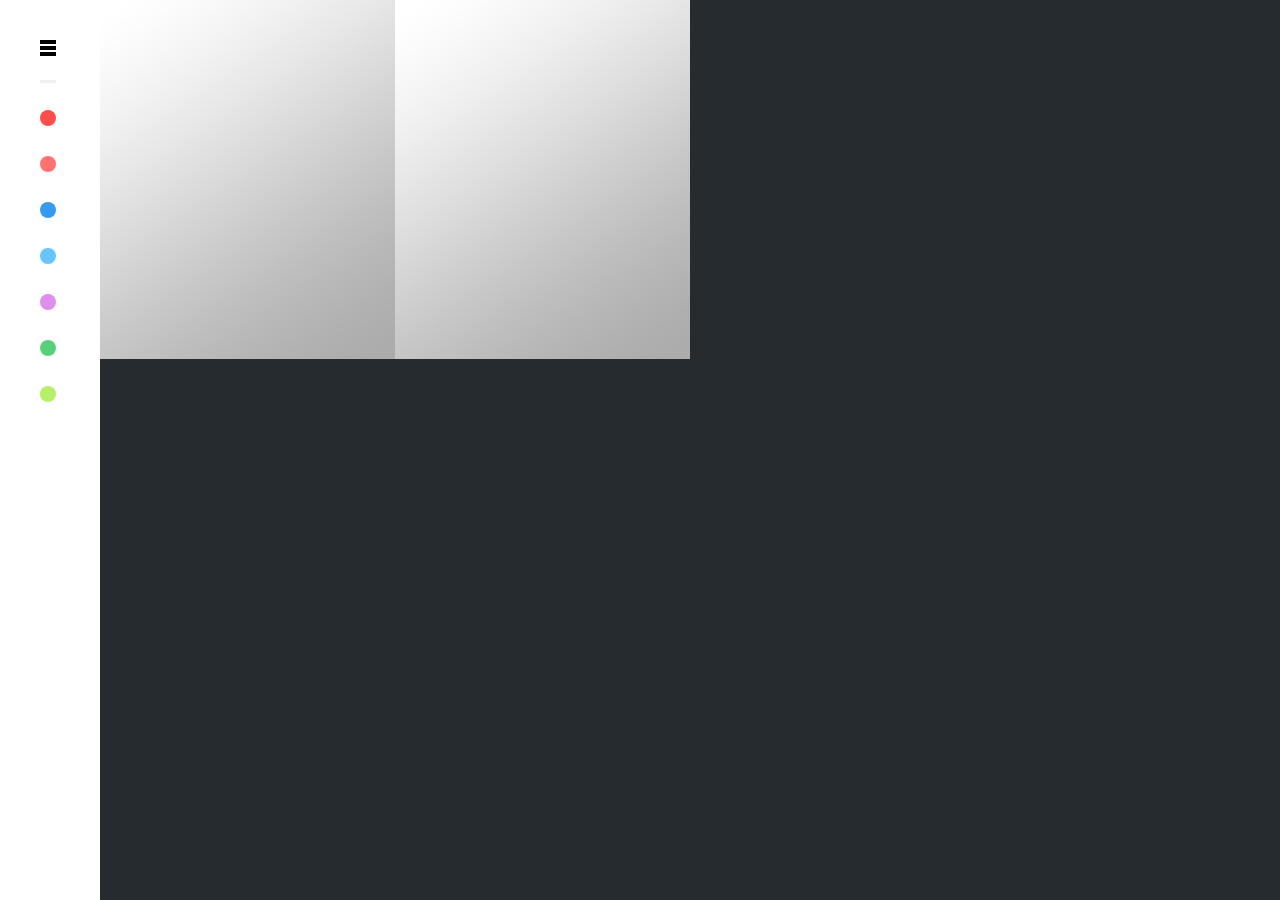
<file: index.html>
<!DOCTYPE html>
<html>
<head>
	<meta http-equiv="Content-Type" content="text/html; charset=UTF-8">
	<title>AOSP 学习记录</title>
	
	<meta charset="UTF-8">
	<meta name="viewport" content="width=device-width, initial-scale=1">

	<!--[if !IE]><!--><div class="fit-vids-style" id="fit-vids-style" style="display: none;">­<style>.fluid-width-video-wrapper{width:100%;position:relative;padding:0;}.fluid-width-video-wrapper iframe,.fluid-width-video-wrapper object,.fluid-width-video-wrapper embed {position:absolute;top:0;left:0;width:100%;height:100%;}</style></div><script>if (/*@cc_on!@*/false) { document.documentElement.className+=' lt-ie10'; }</script><!--<![endif]--> 

    <link rel="stylesheet" id="framework-css" href="css/framework.css" type="text/css" media="all">
    <link rel="stylesheet" id="main-css" href="css/style.css" type="text/css" media="all">
    <link rel="stylesheet" id="mobile-css" href="css/mobile.css" type="text/css" media="all">
    <link rel="stylesheet" href="css/tipTip.css">
    
    <script type="text/javascript" src="js/jquery.js"></script>
    <script type="text/javascript" src="js/jquery-migrate.min.js"></script>



</head>

<body>
	
		
	<div id="theme-wrapper" >
		
			<header>						
				<div class="branding-wrap text-logo hide-for-small">				
					<ul id="filter" data-filter="isotope-item">
                        <li><a href="#" data-filter="isotope-item" class="tiptip " title="all"></a></li>
                        <li><a href="#" data-filter="artwork" class="tiptip c-red" title="Artwork"></a></li>
                        <li><a href="#" data-filter="drawing" class="tiptip c-blue" title="Drawing"></a></li>
                        <li><a href="#" data-filter="featured" class="tiptip c-azure" title="Featured"></a></li>
                        <li><a href="#" data-filter="photography" class="tiptip c-purple" title="Photography"></a></li>
                        <li><a href="#" data-filter="sketches" class="tiptip c-green" title="Sketches"></a></li>
                        <li><a href="#" data-filter="video" class="tiptip c-lime" title="Video"></a></li>
                    </ul>
				</div><!-- END .branding-wrap.hide-for-small -->
					
				<div id="header-container" class="hide-for-small" >
					<span class="menu-icon"></span>
				</div><!-- END #header-container.hide-for-small -->	
			</header>
				
	
		
<div id="primary-container" class="portfolio-template">

	<div id="isotope-container" class="animated BeanFadeIn isotope">
	
    <li class="portfolio type-portfolio artwork isotope-item">	
        <span class="overlay-meta-wrapper hover-on">
        <ul>
            <li class="animated BeanBounceIn"><a href="#" class="tweetlink">Twitter Share</a></li>
            <li class="animated BeanBounceIn"><a href="#" class="facelink">Facebook Share</a></li>
            <li class="animated BeanBounceIn"><a href="#" class="pinlink">Pinterest Share</a></li>
        </ul>
        </span><!-- END .overlay-meta-wrapper -->
        <a href="downcm14.html" class="hover-on">
            <div class="hoverdiv-feat hide-for-small">
                <img src="images/photos/work.jpg" alt="">		
            </div>
            
            <div class="overlay hover-on">
                <h4>下载cm14.1源码</h4>
            </div><!-- END .overlay -->
        </a>
    </li><!-- END .isotope-item -->
    <li class="portfolio type-portfolio video isotope-item">	
        <span class="overlay-meta-wrapper hover-on">
        <ul>
            <li class="animated BeanBounceIn"><a href="#" class="tweetlink">Twitter Share</a></li>
            <li class="animated BeanBounceIn"><a href="#" class="facelink">Facebook Share</a></li>
            <li class="animated BeanBounceIn"><a href="#" class="pinlink">Pinterest Share</a></li>
        </ul>
        </span><!-- END .overlay-meta-wrapper -->
        <a href="downcm14.html" class="hover-on">
            <div class="hoverdiv-feat hide-for-small">
                <img src="images/photos/work.jpg" alt="">		
            </div>
            
            <div class="overlay hover-on">
                <h4>Space Title <span>Video</span></h4>
            </div><!-- END .overlay -->
        </a>
    </li><!-- END .isotope-item -->

        </div><!-- END #isotope-container -->
                
    </div><!-- END #primary-container --> 	
    </div><!-- END #theme-wrapper -->


<div class="hidden-sidebar">

	<div class="hidden-sidebar-inner">
		<!--logo-->
        	<a href="index.html"><h1>Android源码</h1></a>
		<!--logo end-->
        
        <!--navigation-->
        <div class="widget">
            <div class="heading">菜单</div>
            <div class="textwidget">
            	<ul class="menu">
                    <li><a href="news.html">环境搭建</a></li>
                    <li><a href="shortcodes.html">源码分析</a></li>
                  <!--  <li><a href="typography.html">Typography</a></li>
                    <li><a href="archives.html">Archives</a></li>
                    <li><a href="about.html">About</a></li>
                    <li><a href="team.html">Team</a></li>
                    <li><a href="contact.html">Contact</a></li>-->
                </ul>
              
            </div>
        </div>
        <!--navigation end-->
        
        <!--search-->
        <div class="widget">
            <form method="get" id="searchform" action="">
                    <input type="text" name="s" id="s" value="Search..." onfocus="if(this.value=='Search...')this.value='';" onblur="if(this.value=='')this.value='Search...';">
            </form>
        </div>
        <!--search end-->
        
       
        <!--archives-->
        <!--<div class="widget widget_archive">
            <div class="heading">Archive</div>
            <div class="textwidget">	
            	<ul>
                    <li><a href="#">April</a>&nbsp;126</li>
                    <li><a href="#">March</a>&nbsp;87</li>
                    <li><a href="#">February</a>&nbsp;23</li>
                    <li><a href="#">January</a>&nbsp;65</li>
                    <li><a href="#">2013</a>&nbsp;1350</li>
                </ul>
            </div>
        </div>-->
        <!--archives end-->
        
       <!-- tags
        <div class="widget">
            <div class="heading">Tags</div>
            <div class="textwidget">	
            	<div class="tagcloud">
               	 <a href="#">Art</a>
                 <a href="#">WordPress</a>
                 <a href="#">Blog</a>
                 <a href="#">AirTheme</a>
                 <a href="#">Responsivet</a>
                 <a href="#">WP</a>
                 <a href="#">Portfolio</a>
                </div>
            </div>
        </div>
        tags end-->
        
        <!--about-->
        <!--<div class="widget">
            <div class="heading">About</div>
            <div class="textwidget">	
            	 A young team consisting of two talented people who love to experiment in the field of Category and web programming. They live web style.
            </div>
        </div>-->
        <!--about end-->
        
        <!--dribbble-->
      <!--  <div class="widget widget_bean_dribbble_widget">
            <div class="heading">Dribbble</div>
            <div class="textwidget">	
            	<a href="#" target="blank"><img src="images/photos/dribbble.jpg" alt=""></a>
            </div>
        </div>-->
        <!--dribbble end-->
        
        <!--subscribe-->
      <!--  <div class="widget">
            <div class="heading">Subscribe</div>
            <div class="textwidget">	
            
            	<div class="bean-newsletter">
                    <p>Subscribe to our newsletter to receive news, updates, free stuff and new releases by email. We don't do spam.</p>
                    <form action="" method="post"class="validate subscribe" target="_blank">
                        <input type="email" name="EMAIL" class="email-newsletter animatedbg" id="mce-EMAIL" placeholder="Enter your email address...">
                        <button class="button" type="submit">Subscribe</button>
                    </form>
                    <div class="clearfix"></div>
                </div>
                
            </div>
        </div>-->
        <!--subscribe end-->
        
        <!--recent post-->
       <!-- <div class="widget widget_recent_entries">
        	<div class="heading">Recent Post</div>
        	<ul>
				<li><a href="#">The weather is fair and flyable so buckle up - it's time for some air combat action!</a></li>
				<li><a href="#">The weather is fair and flyable so buckle up - it's time for some air combat action!</a></li>
                <li><a href="#">The weather is fair and flyable so buckle up - it's time for some air combat action!</a></li>
			</ul>
        </div>-->
        <!--recent post end-->
        
        <!--recent post-->
       <!-- <div class="widget widget_recent_entries">
        	<div class="heading">Video</div>
            <div class="textwidget">
                <img src="images/photos/video.jpg" alt="">
        	</div>
        </div>-->
        <!--recent post end-->
               
        <p class="copy">© 2017 day created.All rights reserved. </p>

	</div><!-- END .hidden-sidebar-inner -->	

</div><!-- END .hidden-sidebar -->	

    		
		    	<script type="text/javascript">
		    	
		    	jQuery(document).ready(function($) {
		    	
		    		//HOVERDIV ONLY NORMAL SCREENS
		    		(function($) {
		    		    var $window = $(window),
		    		        $html = $('body');
		    		    function resize() {
		    		        if ($window.width() > 768) {
		    		            return $html.addClass('hoverdiv-active');
		    		        }
		    		        $html.removeClass('hoverdiv-active');
		    		        $html.addClass('no-hoverdiv-active');
		    		    }
		    		    $window
		    		        .resize(resize)
		    		        .trigger('resize');
		    		})(jQuery);
		    		
		    		//HOVERDIV
		    		$(window).bind("load", function() {
		    		   $(' .hoverdiv-active #isotope-container > li ').each( function() { $(this).hoverdir(); } );
		    		});
		    	}); 
		    	</script>

<link rel="stylesheet" id="open-house-styles-css" href="css/open-house-style.css" type="text/css" media="all">

<script type="text/javascript" src="js/jquery.fitvids.js"></script>
<script type="text/javascript" src="js/modernizr.js"></script>
<script type="text/javascript" src="js/jquery.bxslider.js"></script>
<script type="text/javascript" src="js/custom.js"></script>
<script type="text/javascript" src="js/custom-libraries.js"></script>
<script type="text/javascript" src="js/isotope.js"></script>
<script type="text/javascript" src="js/jquery.tipTip.minified.js"></script>
<script type="text/javascript" src="js/hoverdir.js"></script>

	

</body></html>
</file>
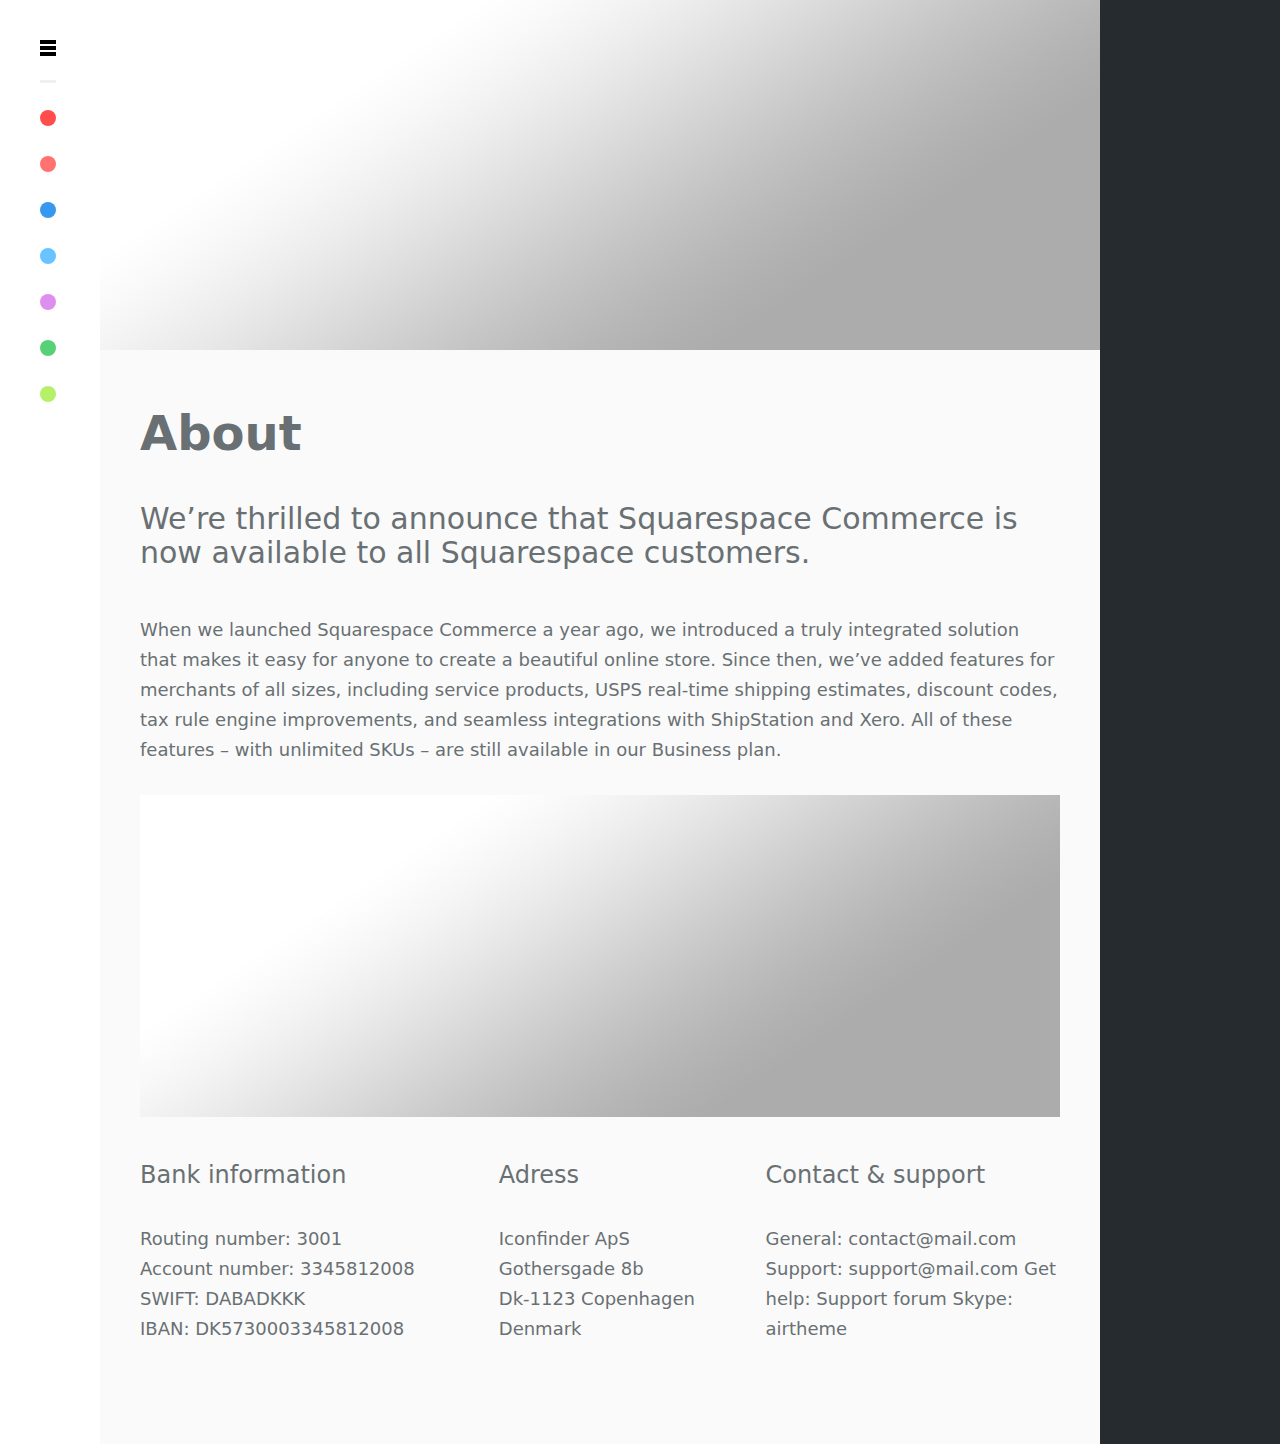
<file: about.html>
<!DOCTYPE html>
<!-- saved from url=(0031) -->
<html>
<head>
	<meta http-equiv="Content-Type" content="text/html; charset=UTF-8">
	<title>About Page | Premium HTML5 Template</title>
	
	<meta charset="UTF-8">
	<meta name="viewport" content="width=device-width, initial-scale=1">

	<!--[if !IE]><!--><div class="fit-vids-style" id="fit-vids-style" style="display: none;">­<style>.fluid-width-video-wrapper{width:100%;position:relative;padding:0;}.fluid-width-video-wrapper iframe,.fluid-width-video-wrapper object,.fluid-width-video-wrapper embed {position:absolute;top:0;left:0;width:100%;height:100%;}</style></div><script>if (/*@cc_on!@*/false) { document.documentElement.className+=' lt-ie10'; }</script><!--<![endif]--> 

    <link rel="stylesheet" id="framework-css" href="css/framework.css" type="text/css" media="all">
    <link rel="stylesheet" id="main-css" href="css/style.css" type="text/css" media="all">
    <link rel="stylesheet" id="mobile-css" href="css/mobile.css" type="text/css" media="all">
    <link rel="stylesheet" href="css/tipTip.css">
    
    <script type="text/javascript" src="js/jquery.js"></script>
    <script type="text/javascript" src="js/jquery-migrate.min.js"></script>

</head>

<body>
	
		
	<div id="theme-wrapper" >
		
			<header>						
				<div class="branding-wrap text-logo hide-for-small">				
					<ul id="filter" data-filter="isotope-item">
                        <li><a href="#" data-filter="isotope-item" class="tiptip " title="All"></a></li>
                        <li><a href="#" data-filter="artwork" class="tiptip c-red" title="Artwork"></a></li>
                        <li><a href="#" data-filter="drawing" class="tiptip c-blue" title="Drawing"></a></li>
                        <li><a href="#" data-filter="featured" class="tiptip c-azure" title="Featured"></a></li>
                        <li><a href="#" data-filter="photography" class="tiptip c-purple" title="Photography"></a></li>
                        <li><a href="#" data-filter="sketches" class="tiptip c-green" title="Sketches"></a></li>
                        <li><a href="#" data-filter="video" class="tiptip c-lime" title="Video"></a></li>
                    </ul>
				</div><!-- END .branding-wrap.hide-for-small -->
					
				<div id="header-container" class="hide-for-small" >
					<span class="menu-icon"></span>
				</div><!-- END #header-container.hide-for-small -->	
			</header>
				
	
		
	<div id="primary-container" class="portfolio-template" >
	
    	<div class="work-post page-only">
        	<div class="preview-img"><img src="images/photos/404_header.jpg" alt=""></div>
            
            <h2 class="big-header">About</h2>
            <div class="work-content">
            	<h3 class="heading-work">We’re thrilled to announce that Squarespace Commerce is now available to all Squarespace customers.</h3>
                <p>
                	When we launched Squarespace Commerce a year ago, we introduced a truly integrated solution that makes it easy for anyone to create a beautiful online store. Since then, we’ve added features for merchants of all sizes, including service products, USPS real-time shipping estimates, discount codes, tax rule engine improvements, and seamless integrations with ShipStation and Xero. All of these features – with unlimited SKUs – are still available in our Business plan.
                </p>
                <img src="images/photos/404_header.jpg" alt="">
                
                <div class="grids">
                	<div class="grid-3 first">
                    	<h2 class="grid-title">Bank information</h2>
                        <p>
                       		Routing number: 3001<br>
                            Account number: 3345812008<br>
                            SWIFT: DABADKKK<br>
                            IBAN: DK5730003345812008
                        </p>
                    </div>
                    <div class="grid-3 two">
                    	<h2 class="grid-title">Adress</h2>
                        <p>
                       		Iconfinder ApS<br>
                            Gothersgade 8b<br>
                            Dk-1123 Copenhagen<br>
                            Denmark
                        </p>
                    </div>
					<div class="grid-3">
                    	<h2 class="grid-title">Contact & support</h2>
                        <p>
                       		General: contact@mail.com
                            Support: support@mail.com
                            Get help: Support forum
                            Skype: airtheme
                        </p>
                    </div>
                    <div class="clearfix"></div>
                </div>
                
                
                
            </div>
            <div class="clearfix"></div>
        </div>
                
    </div><!-- END #primary-container --> 	
    </div><!-- END #theme-wrapper -->


<div class="hidden-sidebar">

	<div class="hidden-sidebar-inner">
		<!--logo-->
        	<a href="index.html" class="logo"><h1>Mars.</h1></a>
       		<div class="logo-desc">A responsive + retina ready theme with focus on readability.</div>
		<!--logo end-->
        
        <!--navigation-->
        <div class="widget">
            <div class="heading">Menu</div>
            <div class="textwidget">
            	<ul class="menu">
                    <li><a href="index.html">Work</a></li>
                    <li><a href="news.html">News</a></li>
                    <li><a href="shortcodes.html">Shortcodes</a></li>
                    <li><a href="typography.html">Typography</a></li>
                    <li><a href="archives.html">Archives</a></li>
                    <li class="active"><a href="about.html">About</a></li>
                    <li><a href="team.html">Team</a></li>
                    <li><a href="contact.html">Contact</a></li>
                </ul>
                <div class="spacer-menu"></div>
                <ul class="menu">
                    <li><a href="comingsoon.html">Coming Soon</a></li>
                    <li><a href="404.html">404</a></li>
                    <li><a href="http://www.weidea.net">weidea.net</a></li>
                </ul>
            </div>
        </div>
        <!--navigation end-->
        
        <!--search-->
        <div class="widget">
            <form method="get" id="searchform" action="">
                    <input type="text" name="s" id="s" value="Search..." onfocus="if(this.value=='Search...')this.value='';" onblur="if(this.value=='')this.value='Search...';">
            </form>
        </div>
        <!--search end-->
        
        <!--flickr-->
        <div class="widget">
            <div class="heading">Flickr</div>
            <div class="textwidget">
            <div class="flickr_badge_wrapper clearfix">
            	<div class="flickr_badge_image"><a href="#"><img src="images/photos/flickr.jpg" alt=""></a></div>
                <div class="flickr_badge_image"><a href="#"><img src="images/photos/flickr.jpg" alt=""></a></div>
                <div class="flickr_badge_image"><a href="#"><img src="images/photos/flickr.jpg" alt=""></a></div>
                <div class="flickr_badge_image"><a href="#"><img src="images/photos/flickr.jpg" alt=""></a></div>
                <div class="flickr_badge_image"><a href="#"><img src="images/photos/flickr.jpg" alt=""></a></div>
                <div class="flickr_badge_image"><a href="#"><img src="images/photos/flickr.jpg" alt=""></a></div>
                <div class="clearfix"></div>
            </div>
            </div>
        </div>
        <!--flickr end-->
        
        <!--twitter-->
        <div class="widget">
            <div class="heading">Twitter</div>
            <div class="textwidget">	
            	<p>Easily insert shortcode pricing tables at one, two or three columns wide.</p>
                <a class="twitter_time" href="#">01 Feb 2014</a>
                
                <a href="#" class="follow-twitter-link">Follow</a>
            </div>
        </div>
        <!--twitter end-->
        
        <!--archives-->
        <div class="widget widget_archive">
            <div class="heading">Archive</div>
            <div class="textwidget">	
            	<ul>
                    <li><a href="#">April</a>&nbsp;126</li>
                    <li><a href="#">March</a>&nbsp;87</li>
                    <li><a href="#">February</a>&nbsp;23</li>
                    <li><a href="#">January</a>&nbsp;65</li>
                    <li><a href="#">2013</a>&nbsp;1350</li>
                </ul>
            </div>
        </div>
        <!--archives end-->
        
        <!--tags-->
        <div class="widget">
            <div class="heading">Tags</div>
            <div class="textwidget">	
            	<div class="tagcloud">
               	 <a href="#">Art</a>
                 <a href="#">WordPress</a>
                 <a href="#">Blog</a>
                 <a href="#">AirTheme</a>
                 <a href="#">Responsivet</a>
                 <a href="#">WP</a>
                 <a href="#">Portfolio</a>
                </div>
            </div>
        </div>
        <!--tags end-->
        
        <!--about-->
        <div class="widget">
            <div class="heading">About</div>
            <div class="textwidget">	
            	 A young team consisting of two talented people who love to experiment in the field of web design and web programming. They live web style.
            </div>
        </div>
        <!--about end-->
        
        <!--dribbble-->
        <div class="widget widget_bean_dribbble_widget">
            <div class="heading">Dribbble</div>
            <div class="textwidget">	
            	<a href="#" target="blank"><img src="images/photos/dribbble.jpg" alt=""></a>
            </div>
        </div>
        <!--dribbble end-->
        
        <!--subscribe-->
        <div class="widget">
            <div class="heading">Subscribe</div>
            <div class="textwidget">	
            
            	<div class="bean-newsletter">
                    <p>Subscribe to our newsletter to receive news, updates, free stuff and new releases by email. We don't do spam.</p>
                    <form action="" method="post"class="validate subscribe" target="_blank">
                        <input type="email" name="EMAIL" class="email-newsletter animatedbg" id="mce-EMAIL" placeholder="Enter your email address...">
                        <button class="button" type="submit">Subscribe</button>
                    </form>
                    <div class="clearfix"></div>
                </div>
                
            </div>
        </div>
        <!--subscribe end-->
        
        <!--recent post-->
        <div class="widget widget_recent_entries">
        	<div class="heading">Recent Post</div>
        	<ul>
				<li><a href="#">The weather is fair and flyable so buckle up - it's time for some air combat action!</a></li>
				<li><a href="#">The weather is fair and flyable so buckle up - it's time for some air combat action!</a></li>
                <li><a href="#">The weather is fair and flyable so buckle up - it's time for some air combat action!</a></li>
			</ul>
        </div>
        <!--recent post end-->
        
        <!--recent post-->
        <div class="widget widget_recent_entries">
        	<div class="heading">Video</div>
            <div class="textwidget">
        		<img src="images/photos/video.jpg" alt="">
        	</div>
        </div>
        <!--recent post end-->
               
        <p class="copy">© 2014 Copyright by AirTheme. All rights reserved. </p>
		       
		
		
	</div><!-- END .hidden-sidebar-inner -->	

</div><!-- END .hidden-sidebar -->	

    		
		    	<script type="text/javascript">
		    	
		    	jQuery(document).ready(function($) {
		    	
		    		//HOVERDIV ONLY NORMAL SCREENS
		    		(function($) {
		    		    var $window = $(window),
		    		        $html = $('body');
		    		    function resize() {
		    		        if ($window.width() > 768) {
		    		            return $html.addClass('hoverdiv-active');
		    		        }
		    		        $html.removeClass('hoverdiv-active');
		    		        $html.addClass('no-hoverdiv-active');
		    		    }
		    		    $window
		    		        .resize(resize)
		    		        .trigger('resize');
		    		})(jQuery);
		    		
		    		//HOVERDIV
		    		$(window).bind("load", function() {
		    		   $(' .hoverdiv-active #isotope-container > li ').each( function() { $(this).hoverdir(); } );
		    		});
		    	}); 
		    	</script>

<link rel="stylesheet" id="open-house-styles-css" href="css/open-house-style.css" type="text/css" media="all">

<script type="text/javascript" src="js/jquery.fitvids.js"></script>
<script type="text/javascript" src="js/modernizr.js"></script>
<script type="text/javascript" src="js/jquery.bxslider.js"></script>
<script type="text/javascript" src="js/custom.js"></script>
<script type="text/javascript" src="js/custom-libraries.js"></script>
<script type="text/javascript" src="js/isotope.js"></script>
<script type="text/javascript" src="js/jquery.tipTip.minified.js"></script>
<script type="text/javascript" src="js/hoverdir.js"></script>

	

</body></html>
</file>
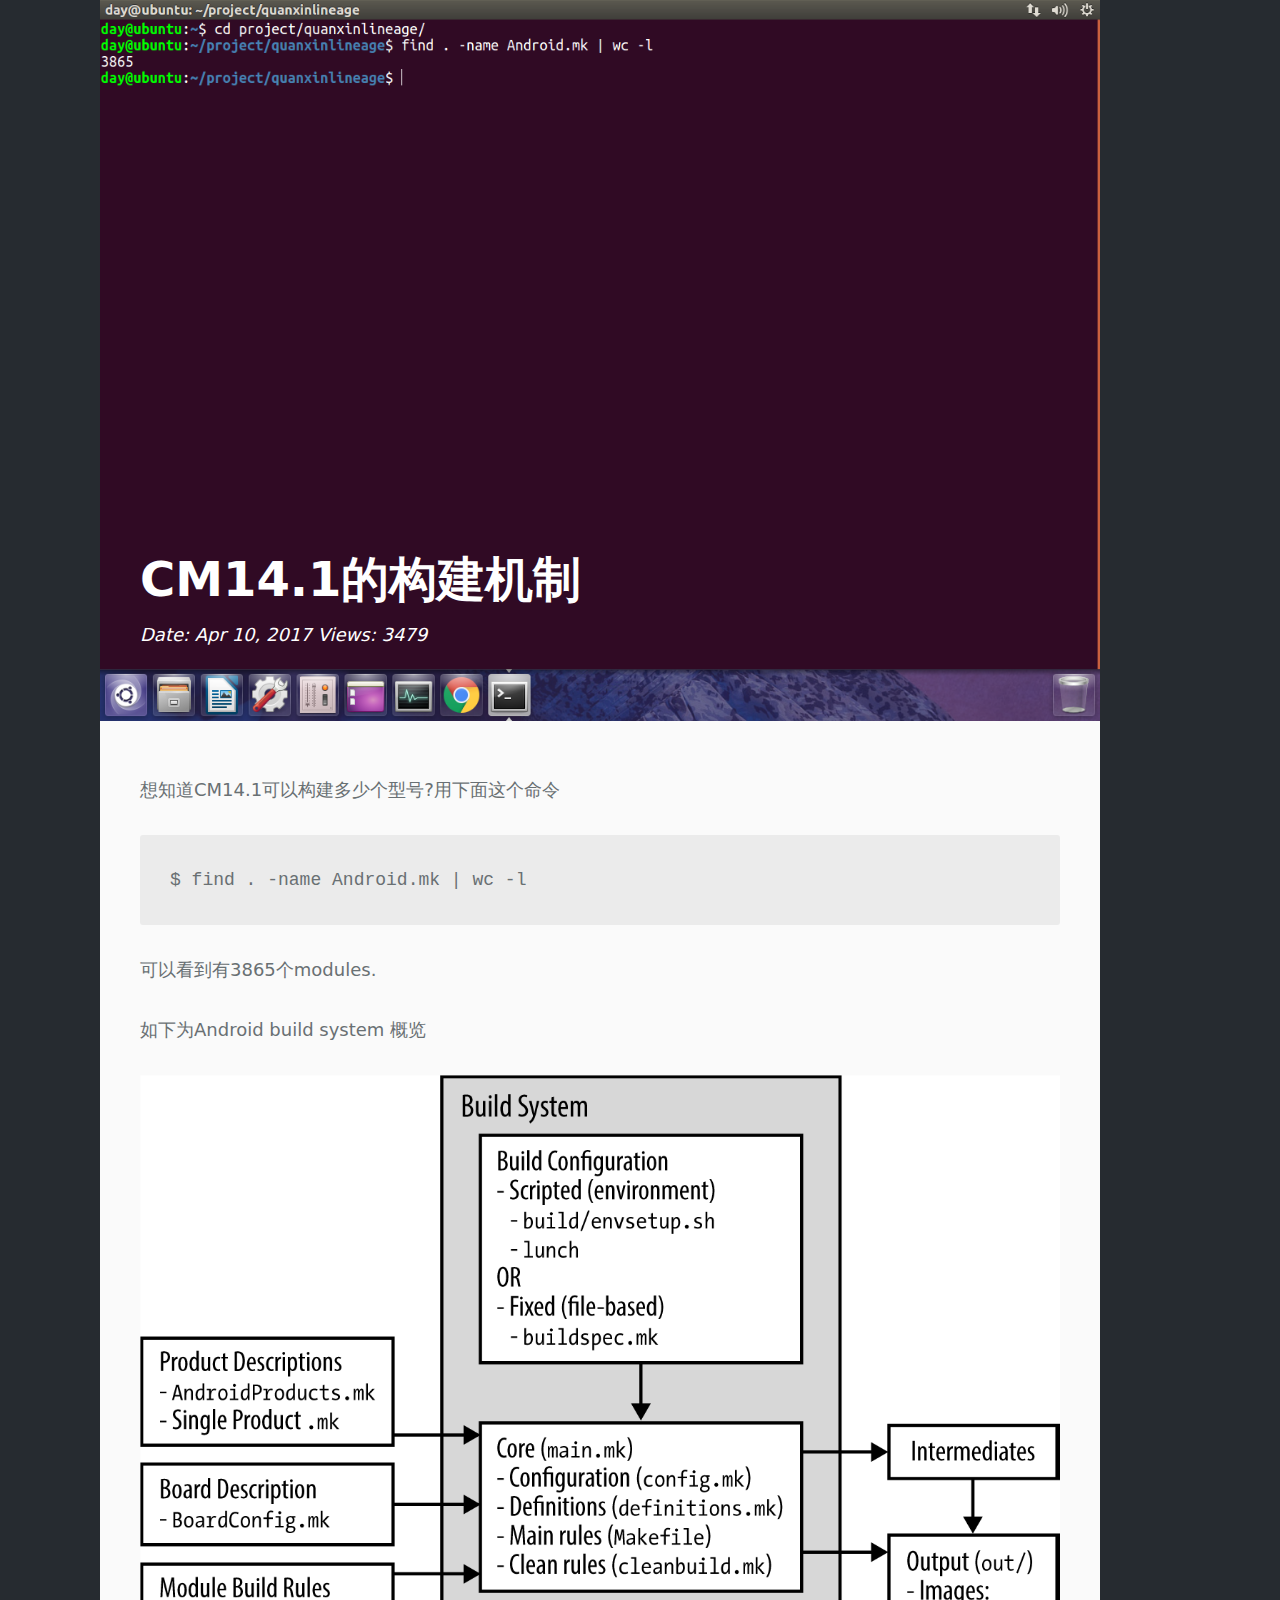
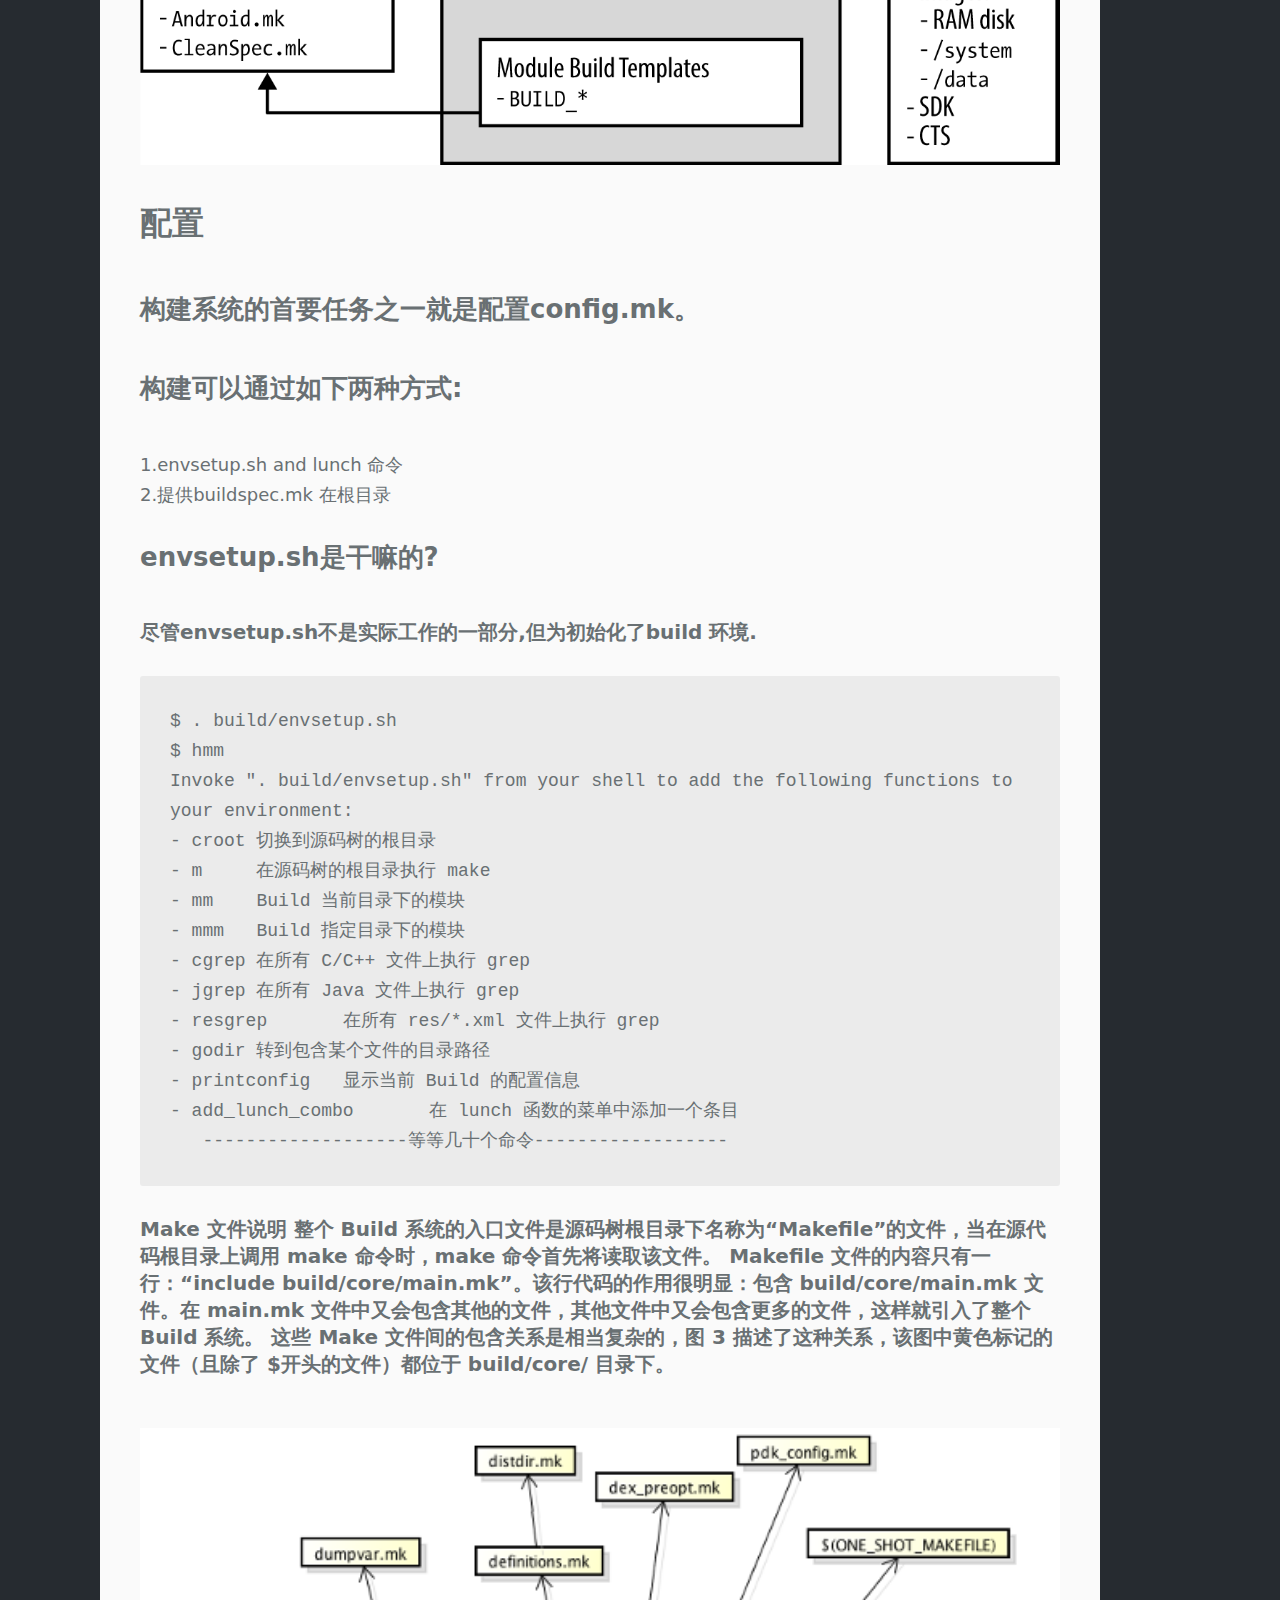
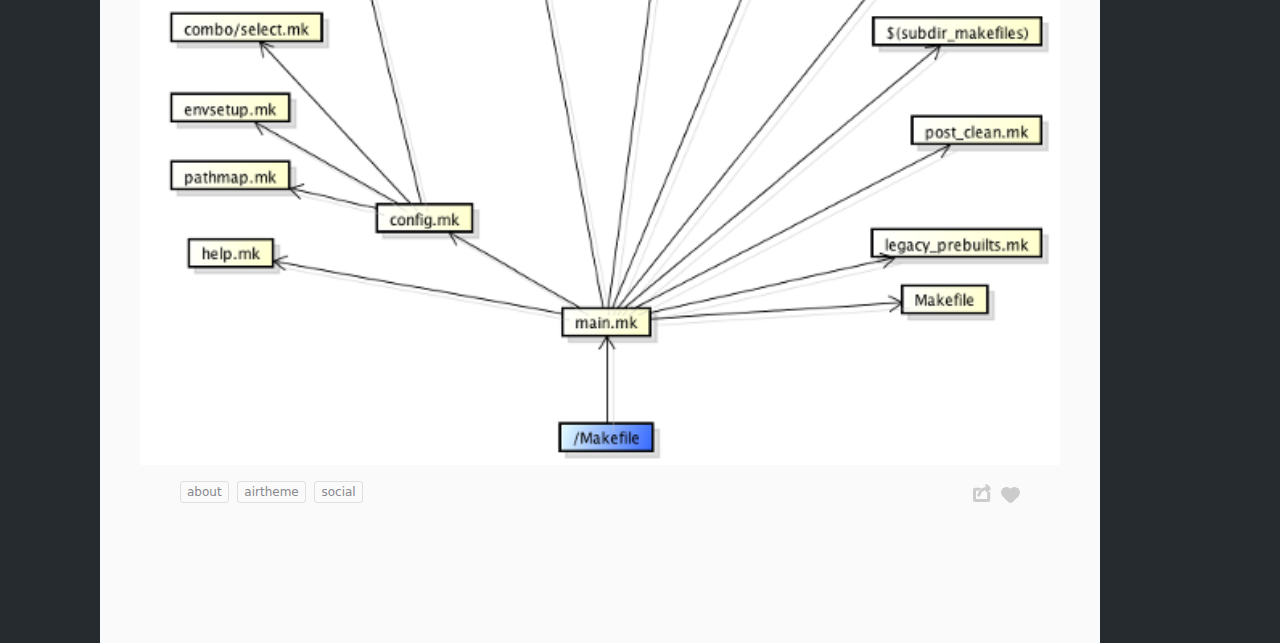
<file: Android’s build system works.html>
<!DOCTYPE html>
<!-- saved from url=(0031) -->
<html>
<head>
	<meta http-equiv="Content-Type" content="text/html; charset=UTF-8">
	<title>Work Full Page | Premium HTML5 Template</title>
	
	<meta charset="UTF-8">
	<meta name="viewport" content="width=device-width, initial-scale=1">

	<!--[if !IE]><!--><div class="fit-vids-style" id="fit-vids-style" style="display: none;">­<style>.fluid-width-video-wrapper{width:100%;position:relative;padding:0;}.fluid-width-video-wrapper iframe,.fluid-width-video-wrapper object,.fluid-width-video-wrapper embed {position:absolute;top:0;left:0;width:100%;height:100%;}</style></div><script>if (/*@cc_on!@*/false) { document.documentElement.className+=' lt-ie10'; }</script><!--<![endif]--> 

    <link rel="stylesheet" id="framework-css" href="css/framework.css" type="text/css" media="all">
    <link rel="stylesheet" id="main-css" href="css/style.css" type="text/css" media="all">
    <link rel="stylesheet" id="mobile-css" href="css/mobile.css" type="text/css" media="all">
    <link rel="stylesheet" href="css/tipTip.css">
    
    <script type="text/javascript" src="js/jquery.js"></script>
    <script type="text/javascript" src="js/jquery-migrate.min.js"></script>
</head>
<body>
	
		
	<div id="theme-wrapper">
		
		
	
		
	<div id="primary-container" class="portfolio-template" >
	
    	<div class="work-post format-image">
        	<div class="preview-img">
            	<img src="images/howmany.png" alt="">
                <header class="entry-header">
                    <h2>CM14.1的构建机制</h2>
                <span>Date:  Apr 10, 2017  Views: 3479</span>
                </header><!-- .entry-header -->
            </div>
            <div class="work-content">






               
                <p>
                想知道CM14.1可以构建多少个型号?用下面这个命令
              </p>
                <div class="highlighter-rouge"><pre class="highlight"><code>$ find . -name Android.mk | wc -l
</code></pre>
</div>
<p>可以看到有3865个modules.
<p>
如下为Android build system 概览
</p>

<div class="preview-img">
       	<img src="images/Overview.png" alt="">
                
            </div>
            
            <h1>
            配置
            </h1>
            
            <h3>
            构建系统的首要任务之一就是配置config.mk。</h3>
            <h3>构建可以通过如下两种方式: </h3>
            <p>
            1.envsetup.sh and lunch 命令<br/>
            2.提供buildspec.mk 在根目录
            </p>
            
            <h3>
            envsetup.sh是干嘛的?<br/>
            <h4>
            
            尽管envsetup.sh不是实际工作的一部分,但为初始化了build 环境.
            </h4>
            </h3>
            <div class="highlighter-rouge"><pre class="highlight"><code>$ . build/envsetup.sh
$ hmm
Invoke ". build/envsetup.sh" from your shell to add the following functions to
your environment:
- croot	切换到源码树的根目录
- m	在源码树的根目录执行 make
- mm	Build 当前目录下的模块
- mmm	Build 指定目录下的模块
- cgrep	在所有 C/C++ 文件上执行 grep
- jgrep	在所有 Java 文件上执行 grep
- resgrep	在所有 res/*.xml 文件上执行 grep
- godir	转到包含某个文件的目录路径
- printconfig	显示当前 Build 的配置信息
- add_lunch_combo	在 lunch 函数的菜单中添加一个条目
   -------------------等等几十个命令------------------
</code></pre>
<h4>
Make 文件说明
整个 Build 系统的入口文件是源码树根目录下名称为“Makefile”的文件，当在源代码根目录上调用 make 命令时，make 命令首先将读取该文件。
Makefile 文件的内容只有一行：“include build/core/main.mk”。该行代码的作用很明显：包含 build/core/main.mk 文件。在 main.mk 文件中又会包含其他的文件，其他文件中又会包含更多的文件，这样就引入了整个 Build 系统。
这些 Make 文件间的包含关系是相当复杂的，图 3 描述了这种关系，该图中黄色标记的文件（且除了 $开头的文件）都位于 build/core/ 目录下。
</h4>
<div class="preview-img">
       	<img src="images/makefileenter.png" alt="">
                
            </div>

            
            
            
               
                    <div class="clearfix"></div>
            <div class="tags">
					<a href="#" rel="tag">about</a> <a href="#" rel="tag">airtheme</a> <a href="#" rel="tag">social</a>			
            </div>
            <div class="right-work-info">
            	<span class="post-share">
                	<div class="post-share-links">
                    	<a href="https://twitter.com/intent/tweet?=More%20filters!&amp;tw_p=tweetbutton&amp;url=http://urlpost.com/&amp;text=titile post" target="_blank" class="share-icon fb">Share Facebook</a>
                        <a href="https://www.facebook.com/sharer/sharer.php?u=http://urlpost.com/" target="_blank" class="share-icon tw">Share Twitter</a>
                        <a href="http://pinterest.com/pin/create/bookmarklet/?media=http://urlpost.com/1.jpg&http://urlpost.com/" target="_blank" class="share-icon gg">Share Pinterest</a>
                    </div>
                </span>
                <a href="#" class="post-like post-like " title="You already like this"><div class="post-like-info">4</div></a>
            </div>
            <div class="clearfix"></div>
            
            
        </div>
        
	            
    </div><!-- END #primary-container --> 	
    </div><!-- END #theme-wrapper -->



</body></html>
</file>
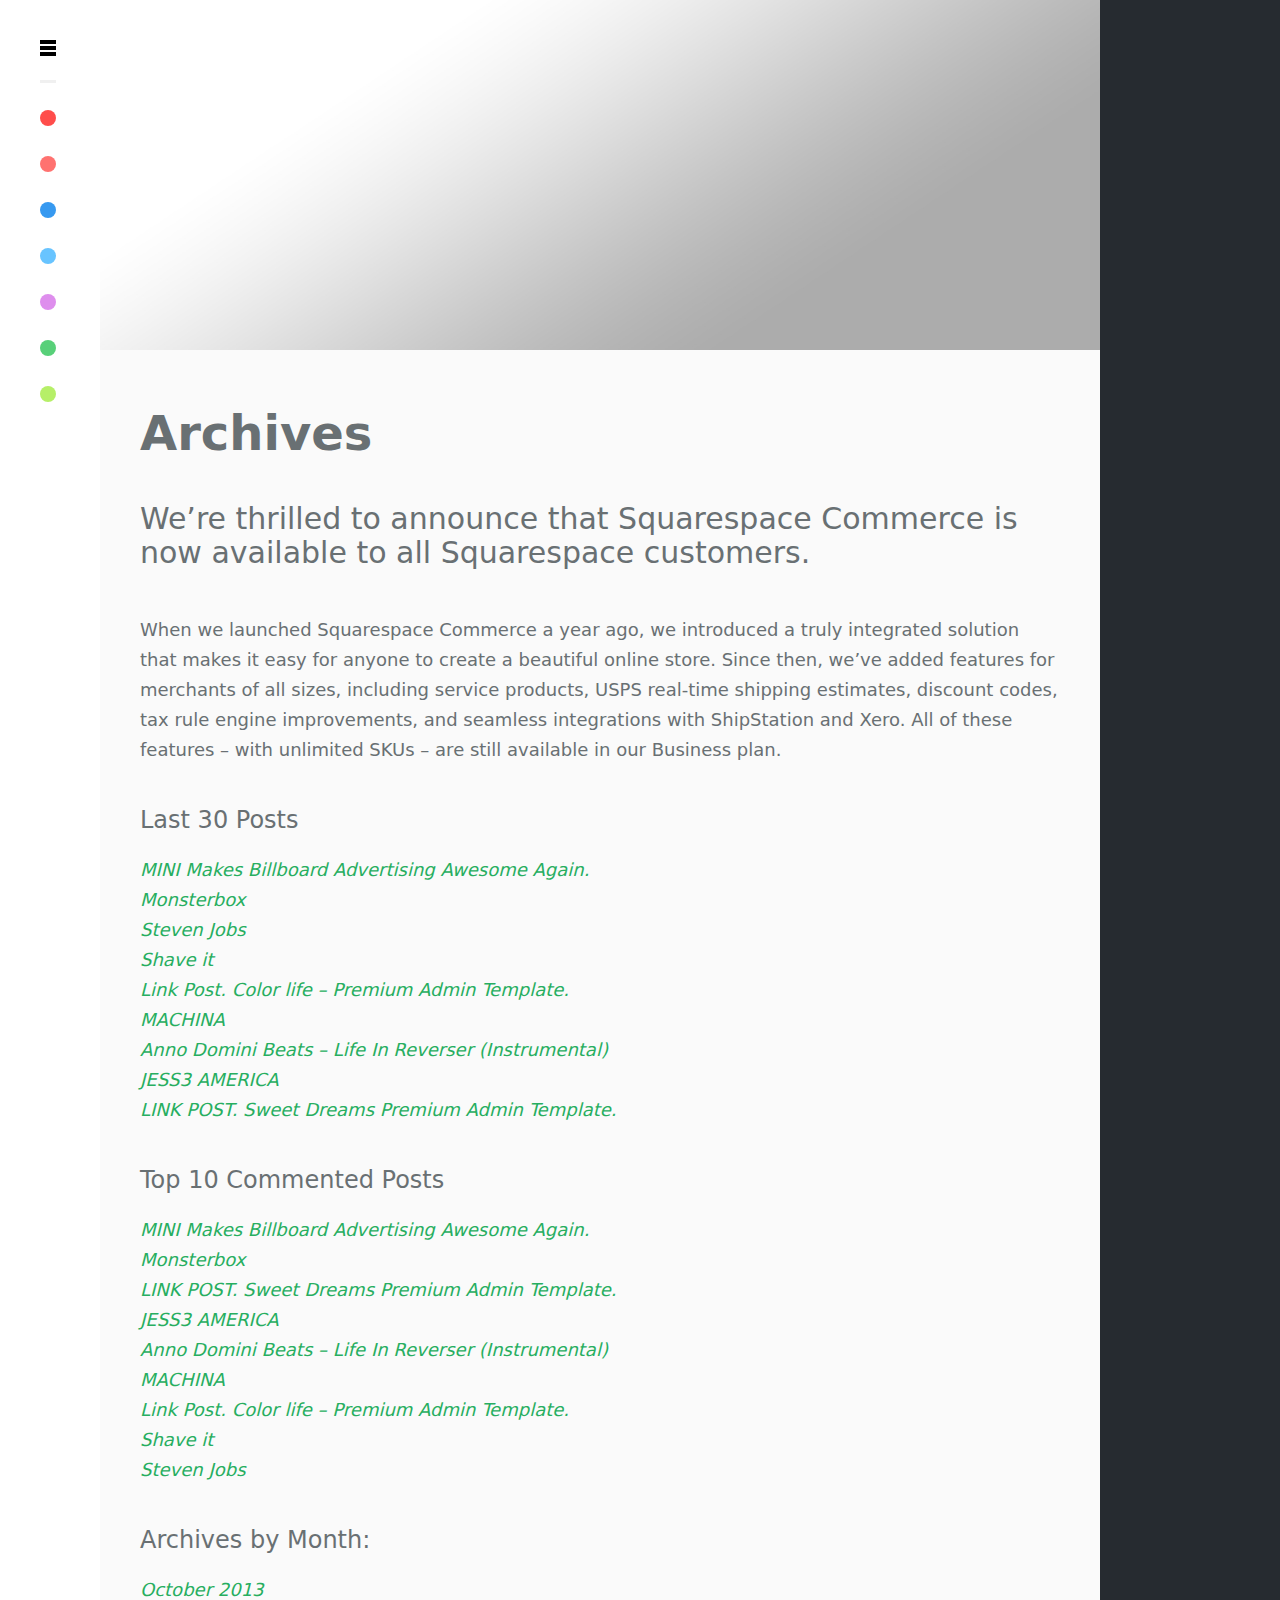
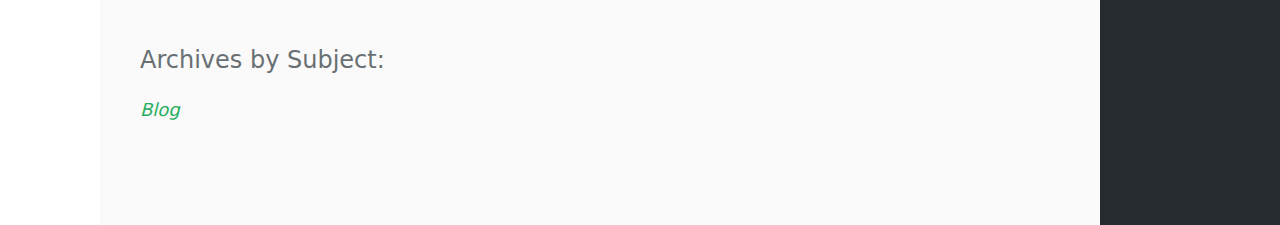
<file: archives.html>
<!DOCTYPE html>
<!-- saved from url=(0031) -->
<html>
<head>
	<meta http-equiv="Content-Type" content="text/html; charset=UTF-8">
	<title>Arhives Page | Premium HTML5 Template</title>
	
	<meta charset="UTF-8">
	<meta name="viewport" content="width=device-width, initial-scale=1">

	<!--[if !IE]><!--><div class="fit-vids-style" id="fit-vids-style" style="display: none;">­<style>.fluid-width-video-wrapper{width:100%;position:relative;padding:0;}.fluid-width-video-wrapper iframe,.fluid-width-video-wrapper object,.fluid-width-video-wrapper embed {position:absolute;top:0;left:0;width:100%;height:100%;}</style></div><script>if (/*@cc_on!@*/false) { document.documentElement.className+=' lt-ie10'; }</script><!--<![endif]--> 

    <link rel="stylesheet" id="framework-css" href="css/framework.css" type="text/css" media="all">
    <link rel="stylesheet" id="main-css" href="css/style.css" type="text/css" media="all">
    <link rel="stylesheet" id="mobile-css" href="css/mobile.css" type="text/css" media="all">
    <link rel="stylesheet" href="css/tipTip.css">
    
    <script type="text/javascript" src="js/jquery.js"></script>
    <script type="text/javascript" src="js/jquery-migrate.min.js"></script>



</head>

<body>
	
		
	<div id="theme-wrapper" >
		
			<header>						
				<div class="branding-wrap text-logo hide-for-small">				
					<ul id="filter" data-filter="isotope-item">
                        <li><a href="#" data-filter="isotope-item" class="tiptip " title="All"></a></li>
                        <li><a href="#" data-filter="artwork" class="tiptip c-red" title="Artwork"></a></li>
                        <li><a href="#" data-filter="drawing" class="tiptip c-blue" title="Drawing"></a></li>
                        <li><a href="#" data-filter="featured" class="tiptip c-azure" title="Featured"></a></li>
                        <li><a href="#" data-filter="photography" class="tiptip c-purple" title="Photography"></a></li>
                        <li><a href="#" data-filter="sketches" class="tiptip c-green" title="Sketches"></a></li>
                        <li><a href="#" data-filter="video" class="tiptip c-lime" title="Video"></a></li>
                    </ul>
				</div><!-- END .branding-wrap.hide-for-small -->
					
				<div id="header-container" class="hide-for-small" >
					<span class="menu-icon"></span>
				</div><!-- END #header-container.hide-for-small -->	
			</header>
				
	
		
	<div id="primary-container" class="portfolio-template" >
	
    	<div class="work-post page-only">
        	<div class="preview-img"><img src="images/photos/404_header.jpg" alt=""></div>
            
            <h2 class="big-header">Archives</h2>
            <div class="work-content">
            	<h3 class="heading-work">We’re thrilled to announce that Squarespace Commerce is now available to all Squarespace customers.</h3>
                <p>
                	When we launched Squarespace Commerce a year ago, we introduced a truly integrated solution that makes it easy for anyone to create a beautiful online store. Since then, we’ve added features for merchants of all sizes, including service products, USPS real-time shipping estimates, discount codes, tax rule engine improvements, and seamless integrations with ShipStation and Xero. All of these features – with unlimited SKUs – are still available in our Business plan.
                </p>
                <div class="archive-lists">
						
						<div class="heading-arhive">Last 30 Posts</div>
						<ul class="archive-links">
							<li><a href="">MINI Makes Billboard Advertising Awesome Again.</a></li>
							<li><a href="">Monsterbox</a></li>
							<li><a href="">Steven Jobs</a></li>
							<li><a href="">Shave it</a></li>
							<li><a href="">Link Post. Color life – Premium Admin Template.</a></li>
							<li><a href="">MACHINA</a></li>
							<li><a href="">Anno Domini Beats – Life﻿ In Reverser (Instrumental)</a></li>
							<li><a href="">JESS3 AMERICA</a></li>
							<li><a href="">LINK POST. Sweet Dreams Premium Admin Template.</a></li>
						</ul>
                        
                        <div class="heading-arhive">Top 10 Commented Posts</div>
                        <ul class="archive-links">
						    <li> <a href="">MINI Makes Billboard Advertising Awesome Again.</a> </li>
                            <li> <a href="">Monsterbox</a> </li>
                            <li> <a href="">LINK POST. Sweet Dreams Premium Admin Template.</a> </li>
                            <li> <a href="">JESS3 AMERICA</a> </li>
                            <li> <a href="">Anno Domini Beats – Life﻿ In Reverser (Instrumental)</a> </li>
                            <li> <a href="">MACHINA</a> </li>
                            <li> <a href="">Link Post. Color life – Premium Admin Template.</a> </li>
                            <li> <a href="">Shave it</a> </li>
                            <li> <a href="">Steven Jobs</a> </li>
                        </ul>
						
						<div class="heading-arhive">Archives by Month:</div>
						<ul class="archive-links">
								<li><a href="#" title="October 2013">October 2013</a></li>
						</ul>
			
						<div class="heading-arhive">Archives by Subject:</div>
						<ul class="archive-links">
					 			<li><a href="#">Blog</a></li>
						</ul>
					
					<!--END .archive-lists -->
					</div>
                
            </div>
            <div class="clearfix"></div>
        </div>
                
    </div><!-- END #primary-container --> 	
    </div><!-- END #theme-wrapper -->


<div class="hidden-sidebar">

	<div class="hidden-sidebar-inner">
		<!--logo-->
        	<a href="index.html" class="logo"><h1>Mars.</h1></a>
       		<div class="logo-desc">A responsive + retina ready theme with focus on readability.</div>
		<!--logo end-->
        
        <!--navigation-->
        <div class="widget">
            <div class="heading">Menu</div>
            <div class="textwidget">
            	<ul class="menu">
                    <li><a href="index.html">Work</a></li>
                    <li><a href="news.html">News</a></li>
                    <li><a href="shortcodes.html">Shortcodes</a></li>
                    <li><a href="typography.html">Typography</a></li>
                    <li class="active"><a href="archives.html">Archives</a></li>
                    <li><a href="about.html">About</a></li>
                    <li><a href="team.html">Team</a></li>
                    <li><a href="contact.html">Contact</a></li>
                </ul>
                <div class="spacer-menu"></div>
                <ul class="menu">
                    <li><a href="comingsoon.html">Coming Soon</a></li>
                    <li><a href="404.html">404</a></li>
                    <li><a href="http://www.weidea.net">weidea.net</a></li>
                </ul>
            </div>
        </div>
        <!--navigation end-->
        
        <!--search-->
        <div class="widget">
            <form method="get" id="searchform" action="">
                    <input type="text" name="s" id="s" value="Search..." onfocus="if(this.value=='Search...')this.value='';" onblur="if(this.value=='')this.value='Search...';">
            </form>
        </div>
        <!--search end-->
        
        <!--flickr-->
        <div class="widget">
            <div class="heading">Flickr</div>
            <div class="textwidget">
            <div class="flickr_badge_wrapper clearfix">
            	<div class="flickr_badge_image"><a href="#"><img src="images/photos/flickr.jpg" alt=""></a></div>
                <div class="flickr_badge_image"><a href="#"><img src="images/photos/flickr.jpg" alt=""></a></div>
                <div class="flickr_badge_image"><a href="#"><img src="images/photos/flickr.jpg" alt=""></a></div>
                <div class="flickr_badge_image"><a href="#"><img src="images/photos/flickr.jpg" alt=""></a></div>
                <div class="flickr_badge_image"><a href="#"><img src="images/photos/flickr.jpg" alt=""></a></div>
                <div class="flickr_badge_image"><a href="#"><img src="images/photos/flickr.jpg" alt=""></a></div>
                <div class="clearfix"></div>
            </div>
            </div>
        </div>
        <!--flickr end-->
        
        <!--twitter-->
        <div class="widget">
            <div class="heading">Twitter</div>
            <div class="textwidget">	
            	<p>Easily insert shortcode pricing tables at one, two or three columns wide.</p>
                <a class="twitter_time" href="#">01 Feb 2014</a>
                
                <a href="#" class="follow-twitter-link">Follow</a>
            </div>
        </div>
        <!--twitter end-->
        
        <!--archives-->
        <div class="widget widget_archive">
            <div class="heading">Archive</div>
            <div class="textwidget">	
            	<ul>
                    <li><a href="#">April</a>&nbsp;126</li>
                    <li><a href="#">March</a>&nbsp;87</li>
                    <li><a href="#">February</a>&nbsp;23</li>
                    <li><a href="#">January</a>&nbsp;65</li>
                    <li><a href="#">2013</a>&nbsp;1350</li>
                </ul>
            </div>
        </div>
        <!--archives end-->
        
        <!--tags-->
        <div class="widget">
            <div class="heading">Tags</div>
            <div class="textwidget">	
            	<div class="tagcloud">
               	 <a href="#">Art</a>
                 <a href="#">WordPress</a>
                 <a href="#">Blog</a>
                 <a href="#">AirTheme</a>
                 <a href="#">Responsivet</a>
                 <a href="#">WP</a>
                 <a href="#">Portfolio</a>
                </div>
            </div>
        </div>
        <!--tags end-->
        
        <!--about-->
        <div class="widget">
            <div class="heading">About</div>
            <div class="textwidget">	
            	 A young team consisting of two talented people who love to experiment in the field of web design and web programming. They live web style.
            </div>
        </div>
        <!--about end-->
        
        <!--dribbble-->
        <div class="widget widget_bean_dribbble_widget">
            <div class="heading">Dribbble</div>
            <div class="textwidget">	
            	<a href="#" target="blank"><img src="images/photos/dribbble.jpg" alt=""></a>
            </div>
        </div>
        <!--dribbble end-->
        
        <!--subscribe-->
        <div class="widget">
            <div class="heading">Subscribe</div>
            <div class="textwidget">	
            
            	<div class="bean-newsletter">
                    <p>Subscribe to our newsletter to receive news, updates, free stuff and new releases by email. We don't do spam.</p>
                    <form action="" method="post"class="validate subscribe" target="_blank">
                        <input type="email" name="EMAIL" class="email-newsletter animatedbg" id="mce-EMAIL" placeholder="Enter your email address...">
                        <button class="button" type="submit">Subscribe</button>
                    </form>
                    <div class="clearfix"></div>
                </div>
                
            </div>
        </div>
        <!--subscribe end-->
        
        <!--recent post-->
        <div class="widget widget_recent_entries">
        	<div class="heading">Recent Post</div>
        	<ul>
				<li><a href="#">The weather is fair and flyable so buckle up - it's time for some air combat action!</a></li>
				<li><a href="#">The weather is fair and flyable so buckle up - it's time for some air combat action!</a></li>
                <li><a href="#">The weather is fair and flyable so buckle up - it's time for some air combat action!</a></li>
			</ul>
        </div>
        <!--recent post end-->
        
        <!--recent post-->
        <div class="widget widget_recent_entries">
        	<div class="heading">Video</div>
            <div class="textwidget">
        		<img src="images/photos/video.jpg" alt="">
        	</div>
        </div>
        <!--recent post end-->
               
        <p class="copy">© 2014 Copyright by AirTheme. All rights reserved. </p>
		       
		
		
	</div><!-- END .hidden-sidebar-inner -->	

</div><!-- END .hidden-sidebar -->	

    		
		    	<script type="text/javascript">
		    	
		    	jQuery(document).ready(function($) {
		    	
		    		//HOVERDIV ONLY NORMAL SCREENS
		    		(function($) {
		    		    var $window = $(window),
		    		        $html = $('body');
		    		    function resize() {
		    		        if ($window.width() > 768) {
		    		            return $html.addClass('hoverdiv-active');
		    		        }
		    		        $html.removeClass('hoverdiv-active');
		    		        $html.addClass('no-hoverdiv-active');
		    		    }
		    		    $window
		    		        .resize(resize)
		    		        .trigger('resize');
		    		})(jQuery);
		    		
		    		//HOVERDIV
		    		$(window).bind("load", function() {
		    		   $(' .hoverdiv-active #isotope-container > li ').each( function() { $(this).hoverdir(); } );
		    		});
		    	}); 
		    	</script>

<link rel="stylesheet" id="open-house-styles-css" href="css/open-house-style.css" type="text/css" media="all">

<script type="text/javascript" src="js/jquery.fitvids.js"></script>
<script type="text/javascript" src="js/modernizr.js"></script>
<script type="text/javascript" src="js/jquery.bxslider.js"></script>
<script type="text/javascript" src="js/custom.js"></script>
<script type="text/javascript" src="js/custom-libraries.js"></script>
<script type="text/javascript" src="js/isotope.js"></script>
<script type="text/javascript" src="js/jquery.tipTip.minified.js"></script>
<script type="text/javascript" src="js/hoverdir.js"></script>

	

</body></html>
</file>
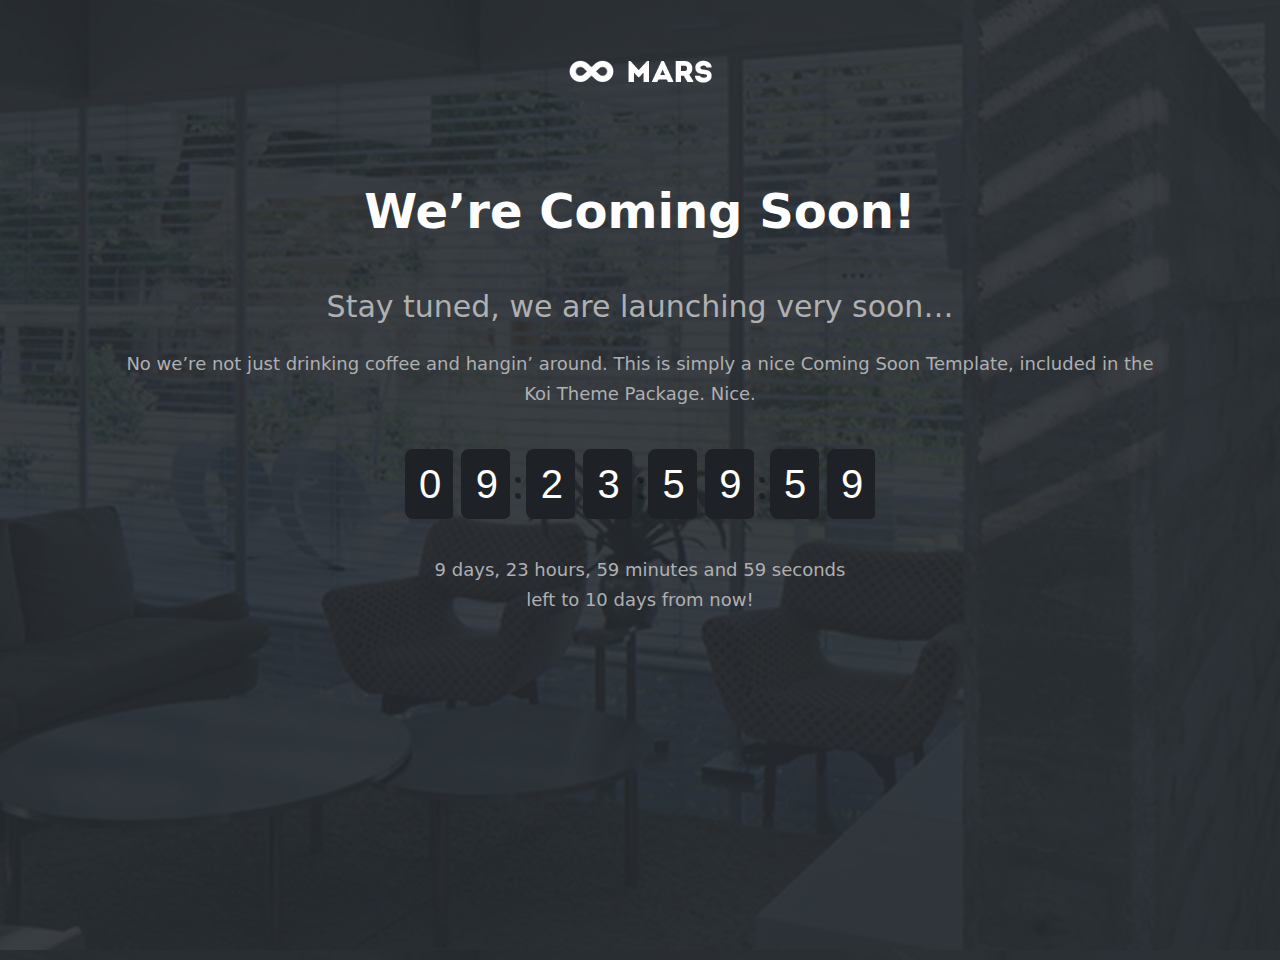
<file: comingsoon.html>
<!DOCTYPE html>
<html>
<head>
	<meta http-equiv="Content-Type" content="text/html; charset=UTF-8">
	<title>Coming Soon | Premium HTML5 Template</title>
	
	<meta charset="UTF-8">
	<meta name="viewport" content="width=device-width, initial-scale=1">


	<link rel="stylesheet" id="main-css" href="css/comingsoon.css" type="text/css" media="all">
	<link rel="stylesheet" id="main-css" href="css/jquery.countdown.css" type="text/css" media="all">
	<script src="js/jquery-1.7.1.min.js"></script>
    <script src="js/jquery.countdown.js"></script>
    <script src="js/jquery.countdownscript.js"></script>

</head>

<body>
	<a href="index.html" class="logo"><h1>Mars.</h1></a>
	
    <div class="coming-info">
    	<h1>We’re Coming Soon!</h1>
        <h2>Stay tuned, we are launching very soon… </h2>
        <p> No we’re not just drinking coffee and hangin’ around. This is simply a nice Coming Soon Template, included in the<br> Koi Theme Package. Nice.</p>

		<div id="countdown"></div>
        <p id="note"></p>


    </div>
</body>
</html>
</file>
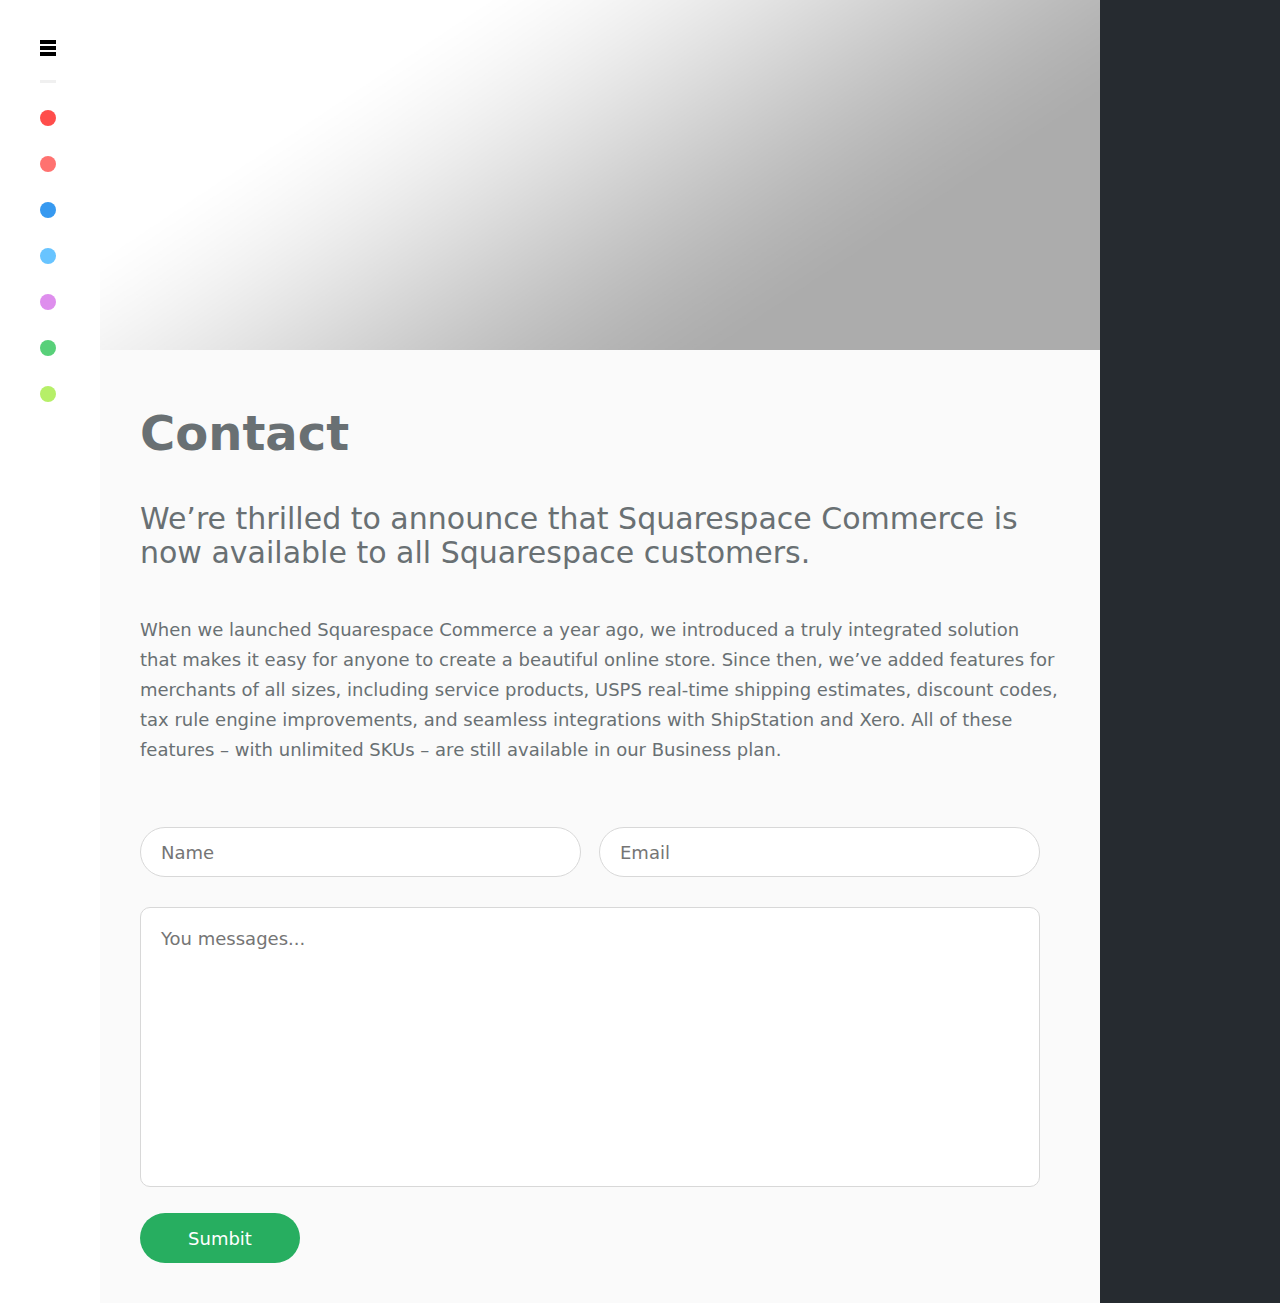
<file: contact.html>
<!DOCTYPE html>
<!-- saved from url=(0031) -->
<html>
<head>
	<meta http-equiv="Content-Type" content="text/html; charset=UTF-8">
	<title>Contact Page | Premium HTML5 Template</title>
	
	<meta charset="UTF-8">
	<meta name="viewport" content="width=device-width, initial-scale=1">

	<!--[if !IE]><!--><div class="fit-vids-style" id="fit-vids-style" style="display: none;">­<style>.fluid-width-video-wrapper{width:100%;position:relative;padding:0;}.fluid-width-video-wrapper iframe,.fluid-width-video-wrapper object,.fluid-width-video-wrapper embed {position:absolute;top:0;left:0;width:100%;height:100%;}</style></div><script>if (/*@cc_on!@*/false) { document.documentElement.className+=' lt-ie10'; }</script><!--<![endif]--> 

    <link rel="stylesheet" id="framework-css" href="css/framework.css" type="text/css" media="all">
    <link rel="stylesheet" id="main-css" href="css/style.css" type="text/css" media="all">
    <link rel="stylesheet" id="mobile-css" href="css/mobile.css" type="text/css" media="all">
    <link rel="stylesheet" href="css/tipTip.css">
    
    <script type="text/javascript" src="js/jquery.js"></script>
    <script type="text/javascript" src="js/jquery-migrate.min.js"></script>

</head>

<body>
	
		
	<div id="theme-wrapper" >
		
			<header>						
				<div class="branding-wrap text-logo hide-for-small">				
					<ul id="filter" data-filter="isotope-item">
                        <li><a href="#" data-filter="isotope-item" class="tiptip " title="All"></a></li>
                        <li><a href="#" data-filter="artwork" class="tiptip c-red" title="Artwork"></a></li>
                        <li><a href="#" data-filter="drawing" class="tiptip c-blue" title="Drawing"></a></li>
                        <li><a href="#" data-filter="featured" class="tiptip c-azure" title="Featured"></a></li>
                        <li><a href="#" data-filter="photography" class="tiptip c-purple" title="Photography"></a></li>
                        <li><a href="#" data-filter="sketches" class="tiptip c-green" title="Sketches"></a></li>
                        <li><a href="#" data-filter="video" class="tiptip c-lime" title="Video"></a></li>
                    </ul>
				</div><!-- END .branding-wrap.hide-for-small -->
					
				<div id="header-container" class="hide-for-small" >
					<span class="menu-icon"></span>
				</div><!-- END #header-container.hide-for-small -->	
			</header>
				
	
		
	<div id="primary-container" class="portfolio-template" >
	
    	<div class="work-post page-only">
        	<div class="preview-img"><img src="images/photos/404_header.jpg" alt=""></div>
            
            <h2 class="big-header">Contact</h2>
            <div class="work-content">
            	<h3 class="heading-work">We’re thrilled to announce that Squarespace Commerce is now available to all Squarespace customers.</h3>
                <p>
                	When we launched Squarespace Commerce a year ago, we introduced a truly integrated solution that makes it easy for anyone to create a beautiful online store. Since then, we’ve added features for merchants of all sizes, including service products, USPS real-time shipping estimates, discount codes, tax rule engine improvements, and seamless integrations with ShipStation and Xero. All of these features – with unlimited SKUs – are still available in our Business plan.
                </p>
            </div>
            <div class="clearfix"></div>
            <!--FORM Add Comment-->
            <div class="add-box-comment">     	
                <form class="add-comment contact-form">
                    <input type="text" name="name" placeholder="Name"> 
                    <input type="email" name="email" class="right" placeholder="Email">
                    <textarea name="text" placeholder="You messages..."></textarea>
                    <input type="submit" class="send" value="Sumbit">
                </form>
            </div>
            <!--FORM Add Comment END-->
        </div>
        
	            
    </div><!-- END #primary-container --> 	
    </div><!-- END #theme-wrapper -->


<div class="hidden-sidebar">

	<div class="hidden-sidebar-inner">
		<!--logo-->
        	<a href="index.html" class="logo"><h1>Mars.</h1></a>
       		<div class="logo-desc">A responsive + retina ready theme with focus on readability.</div>
		<!--logo end-->
        
        <!--navigation-->
        <div class="widget">
            <div class="heading">Menu</div>
            <div class="textwidget">
            	<ul class="menu">
                    <li><a href="index.html">Work</a></li>
                    <li><a href="news.html">News</a></li>
                    <li><a href="shortcodes.html">Shortcodes</a></li>
                    <li><a href="typography.html">Typography</a></li>
                    <li><a href="archives.html">Archives</a></li>
                    <li><a href="about.html">About</a></li>
                    <li><a href="team.html">Team</a></li>
                    <li class="active"><a href="contact.html">Contact</a></li>
                </ul>
                <div class="spacer-menu"></div>
                <ul class="menu">
                    <li><a href="comingsoon.html">Coming Soon</a></li>
                    <li><a href="404.html">404</a></li>
                    <li><a href="http://www.weidea.net">weidea.net</a></li>
                </ul>
            </div>
        </div>
        <!--navigation end-->
        
        <!--search-->
        <div class="widget">
            <form method="get" id="searchform" action="">
                    <input type="text" name="s" id="s" value="Search..." onfocus="if(this.value=='Search...')this.value='';" onblur="if(this.value=='')this.value='Search...';">
            </form>
        </div>
        <!--search end-->
        
        <!--flickr-->
        <div class="widget">
            <div class="heading">Flickr</div>
            <div class="textwidget">
            <div class="flickr_badge_wrapper clearfix">
            	<div class="flickr_badge_image"><a href="#"><img src="images/photos/flickr.jpg" alt=""></a></div>
                <div class="flickr_badge_image"><a href="#"><img src="images/photos/flickr.jpg" alt=""></a></div>
                <div class="flickr_badge_image"><a href="#"><img src="images/photos/flickr.jpg" alt=""></a></div>
                <div class="flickr_badge_image"><a href="#"><img src="images/photos/flickr.jpg" alt=""></a></div>
                <div class="flickr_badge_image"><a href="#"><img src="images/photos/flickr.jpg" alt=""></a></div>
                <div class="flickr_badge_image"><a href="#"><img src="images/photos/flickr.jpg" alt=""></a></div>
                <div class="clearfix"></div>
            </div>
            </div>
        </div>
        <!--flickr end-->
        
        <!--twitter-->
        <div class="widget">
            <div class="heading">Twitter</div>
            <div class="textwidget">	
            	<p>Easily insert shortcode pricing tables at one, two or three columns wide.</p>
                <a class="twitter_time" href="#">01 Feb 2014</a>
                
                <a href="#" class="follow-twitter-link">Follow</a>
            </div>
        </div>
        <!--twitter end-->
        
        <!--archives-->
        <div class="widget widget_archive">
            <div class="heading">Archive</div>
            <div class="textwidget">	
            	<ul>
                    <li><a href="#">April</a>&nbsp;126</li>
                    <li><a href="#">March</a>&nbsp;87</li>
                    <li><a href="#">February</a>&nbsp;23</li>
                    <li><a href="#">January</a>&nbsp;65</li>
                    <li><a href="#">2013</a>&nbsp;1350</li>
                </ul>
            </div>
        </div>
        <!--archives end-->
        
        <!--tags-->
        <div class="widget">
            <div class="heading">Tags</div>
            <div class="textwidget">	
            	<div class="tagcloud">
               	 <a href="#">Art</a>
                 <a href="#">WordPress</a>
                 <a href="#">Blog</a>
                 <a href="#">AirTheme</a>
                 <a href="#">Responsivet</a>
                 <a href="#">WP</a>
                 <a href="#">Portfolio</a>
                </div>
            </div>
        </div>
        <!--tags end-->
        
        <!--about-->
        <div class="widget">
            <div class="heading">About</div>
            <div class="textwidget">	
            	 A young team consisting of two talented people who love to experiment in the field of web design and web programming. They live web style.
            </div>
        </div>
        <!--about end-->
        
        <!--dribbble-->
        <div class="widget widget_bean_dribbble_widget">
            <div class="heading">Dribbble</div>
            <div class="textwidget">	
            	<a href="#" target="blank"><img src="images/photos/dribbble.jpg" alt=""></a>
            </div>
        </div>
        <!--dribbble end-->
        
        <!--subscribe-->
        <div class="widget">
            <div class="heading">Subscribe</div>
            <div class="textwidget">	
            
            	<div class="bean-newsletter">
                    <p>Subscribe to our newsletter to receive news, updates, free stuff and new releases by email. We don't do spam.</p>
                    <form action="" method="post"class="validate subscribe" target="_blank">
                        <input type="email" name="EMAIL" class="email-newsletter animatedbg" id="mce-EMAIL" placeholder="Enter your email address...">
                        <button class="button" type="submit">Subscribe</button>
                    </form>
                    <div class="clearfix"></div>
                </div>
                
            </div>
        </div>
        <!--subscribe end-->
        
        <!--recent post-->
        <div class="widget widget_recent_entries">
        	<div class="heading">Recent Post</div>
        	<ul>
				<li><a href="#">The weather is fair and flyable so buckle up - it's time for some air combat action!</a></li>
				<li><a href="#">The weather is fair and flyable so buckle up - it's time for some air combat action!</a></li>
                <li><a href="#">The weather is fair and flyable so buckle up - it's time for some air combat action!</a></li>
			</ul>
        </div>
        <!--recent post end-->
        
        <!--recent post-->
        <div class="widget widget_recent_entries">
        	<div class="heading">Video</div>
            <div class="textwidget">
        		<img src="images/photos/video.jpg" alt="">
        	</div>
        </div>
        <!--recent post end-->
               
        <p class="copy">© 2014 Copyright by AirTheme. All rights reserved. </p>
		       
		
		
	</div><!-- END .hidden-sidebar-inner -->	

</div><!-- END .hidden-sidebar -->	

    		
		    	<script type="text/javascript">
		    	
		    	jQuery(document).ready(function($) {
		    	
		    		//HOVERDIV ONLY NORMAL SCREENS
		    		(function($) {
		    		    var $window = $(window),
		    		        $html = $('body');
		    		    function resize() {
		    		        if ($window.width() > 768) {
		    		            return $html.addClass('hoverdiv-active');
		    		        }
		    		        $html.removeClass('hoverdiv-active');
		    		        $html.addClass('no-hoverdiv-active');
		    		    }
		    		    $window
		    		        .resize(resize)
		    		        .trigger('resize');
		    		})(jQuery);
		    		
		    		//HOVERDIV
		    		$(window).bind("load", function() {
		    		   $(' .hoverdiv-active #isotope-container > li ').each( function() { $(this).hoverdir(); } );
		    		});
		    	}); 
		    	</script>

<link rel="stylesheet" id="open-house-styles-css" href="css/open-house-style.css" type="text/css" media="all">

<script type="text/javascript" src="js/jquery.fitvids.js"></script>
<script type="text/javascript" src="js/modernizr.js"></script>
<script type="text/javascript" src="js/jquery.bxslider.js"></script>
<script type="text/javascript" src="js/custom.js"></script>
<script type="text/javascript" src="js/custom-libraries.js"></script>
<script type="text/javascript" src="js/isotope.js"></script>
<script type="text/javascript" src="js/jquery.tipTip.minified.js"></script>
<script type="text/javascript" src="js/hoverdir.js"></script>

	

</body></html>
</file>
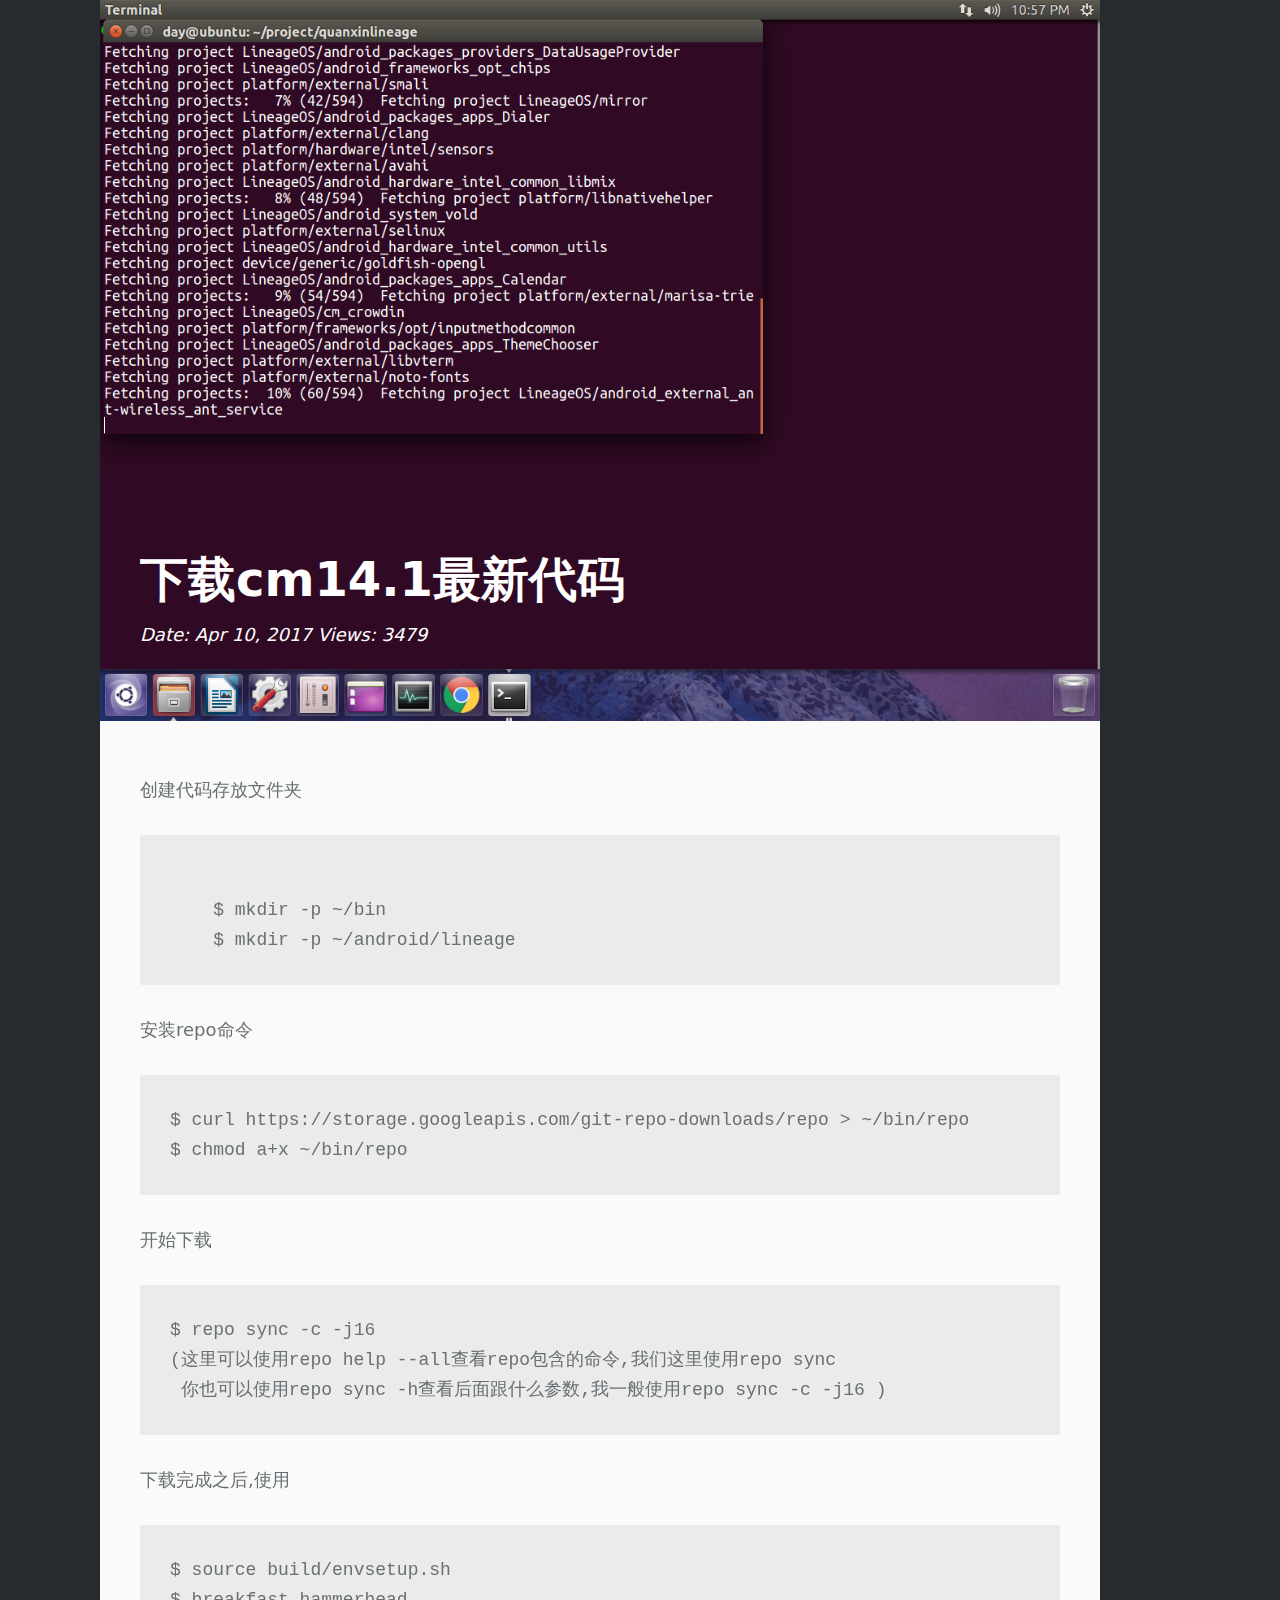
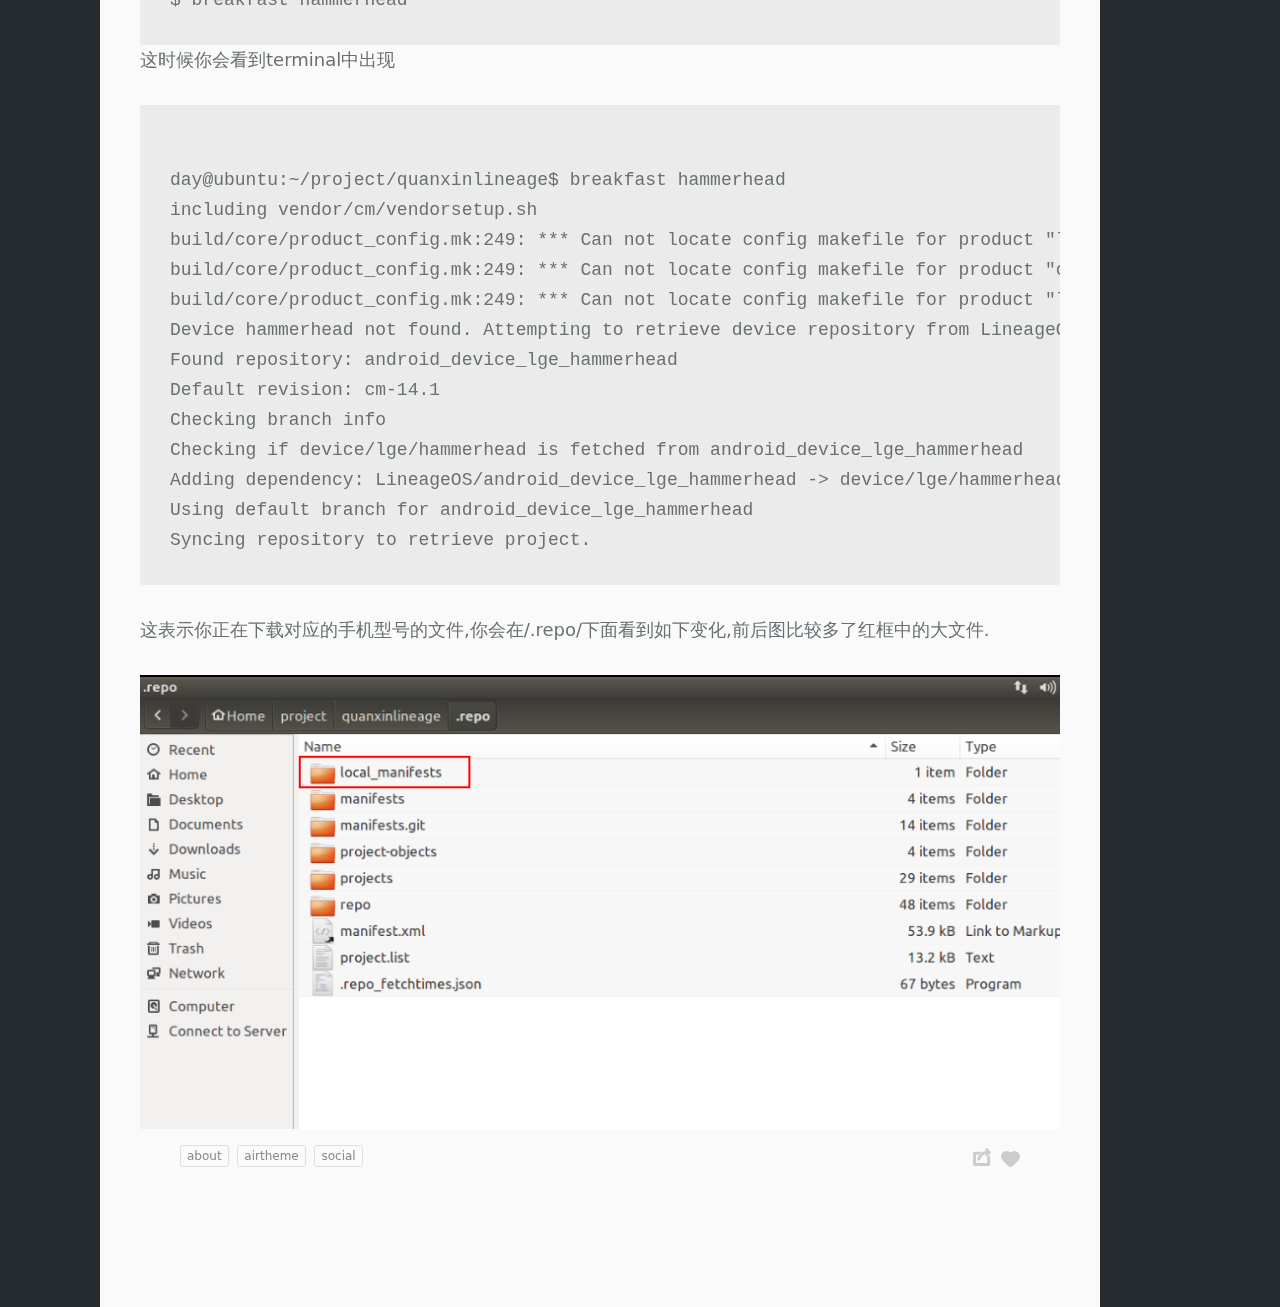
<file: downcm14.html>
<!DOCTYPE html>
<!-- saved from url=(0031) -->
<html>
<head>
	<meta http-equiv="Content-Type" content="text/html; charset=UTF-8">
	<title>Work Full Page | Premium HTML5 Template</title>
	
	<meta charset="UTF-8">
	<meta name="viewport" content="width=device-width, initial-scale=1">

	<!--[if !IE]><!--><div class="fit-vids-style" id="fit-vids-style" style="display: none;">­<style>.fluid-width-video-wrapper{width:100%;position:relative;padding:0;}.fluid-width-video-wrapper iframe,.fluid-width-video-wrapper object,.fluid-width-video-wrapper embed {position:absolute;top:0;left:0;width:100%;height:100%;}</style></div><script>if (/*@cc_on!@*/false) { document.documentElement.className+=' lt-ie10'; }</script><!--<![endif]--> 

    <link rel="stylesheet" id="framework-css" href="css/framework.css" type="text/css" media="all">
    <link rel="stylesheet" id="main-css" href="css/style.css" type="text/css" media="all">
    <link rel="stylesheet" id="mobile-css" href="css/mobile.css" type="text/css" media="all">
    <link rel="stylesheet" href="css/tipTip.css">
    
    <script type="text/javascript" src="js/jquery.js"></script>
    <script type="text/javascript" src="js/jquery-migrate.min.js"></script>
</head>
<body>
	
		
	<div id="theme-wrapper">
		
		
	
		
	<div id="primary-container" class="portfolio-template" >
	
    	<div class="work-post format-image">
        	<div class="preview-img">
            	<img src="images/downcm14-1.png" alt="">
                <header class="entry-header">
                    <h2>下载cm14.1最新代码</h2>
                <span>Date:  Apr 10, 2017  Views: 3479</span>
                </header><!-- .entry-header -->
            </div>
            <div class="work-content">






                <p>创建代码存放文件夹</p>
                <div class="highlighter-rouge"><pre class="highlight"><code>
    $ mkdir -p ~/bin
    $ mkdir -p ~/android/lineage
</code></pre>
                </div>

                <p>安装repo命令</p>
                <div class="highlighter-rouge"><pre class="highlight"><code>$ curl https://storage.googleapis.com/git-repo-downloads/repo &gt; ~/bin/repo
$ chmod a+x ~/bin/repo
</code></pre>

<p>开始下载</p>
                <div class="highlighter-rouge"><pre class="highlight"><code>$ repo sync -c -j16
(这里可以使用repo help --all查看repo包含的命令,我们这里使用repo sync
 你也可以使用repo sync -h查看后面跟什么参数,我一般使用repo sync -c -j16 )
</code></pre>
<p>
下载完成之后,使用
</p>
<div class="highlighter-rouge"><pre class="highlight"><code>$ source build/envsetup.sh
$ breakfast hammerhead
</code></pre>
这时候你会看到terminal中出现
<div class="highlighter-rouge"><pre class="highlight"><code>
day@ubuntu:~/project/quanxinlineage$ breakfast hammerhead
including vendor/cm/vendorsetup.sh
build/core/product_config.mk:249: *** Can not locate config makefile for product "lineage_hammerhead".  Stop.
build/core/product_config.mk:249: *** Can not locate config makefile for product "cm_hammerhead".  Stop.
build/core/product_config.mk:249: *** Can not locate config makefile for product "lineage_hammerhead".  Stop.
Device hammerhead not found. Attempting to retrieve device repository from LineageOS Github (http://github.com/LineageOS).
Found repository: android_device_lge_hammerhead
Default revision: cm-14.1
Checking branch info
Checking if device/lge/hammerhead is fetched from android_device_lge_hammerhead
Adding dependency: LineageOS/android_device_lge_hammerhead -> device/lge/hammerhead
Using default branch for android_device_lge_hammerhead
Syncing repository to retrieve project.
</code></pre>
<p>
这表示你正在下载对应的手机型号的文件,你会在/.repo/下面看到如下变化,前后图比较多了红框中的大文件.
<img src="images/downcm14-1-notbreakfast.png" alt=""> 
</p>
   





                    <div class="clearfix"></div>
            <div class="tags">
					<a href="#" rel="tag">about</a> <a href="#" rel="tag">airtheme</a> <a href="#" rel="tag">social</a>			
            </div>
            <div class="right-work-info">
            	<span class="post-share">
                	<div class="post-share-links">
                    	<a href="https://twitter.com/intent/tweet?=More%20filters!&amp;tw_p=tweetbutton&amp;url=http://urlpost.com/&amp;text=titile post" target="_blank" class="share-icon fb">Share Facebook</a>
                        <a href="https://www.facebook.com/sharer/sharer.php?u=http://urlpost.com/" target="_blank" class="share-icon tw">Share Twitter</a>
                        <a href="http://pinterest.com/pin/create/bookmarklet/?media=http://urlpost.com/1.jpg&http://urlpost.com/" target="_blank" class="share-icon gg">Share Pinterest</a>
                    </div>
                </span>
                <a href="#" class="post-like post-like " title="You already like this"><div class="post-like-info">4</div></a>
            </div>
            <div class="clearfix"></div>
            
            
        </div>
        
	            
    </div><!-- END #primary-container --> 	
    </div><!-- END #theme-wrapper -->



</body></html>
</file>
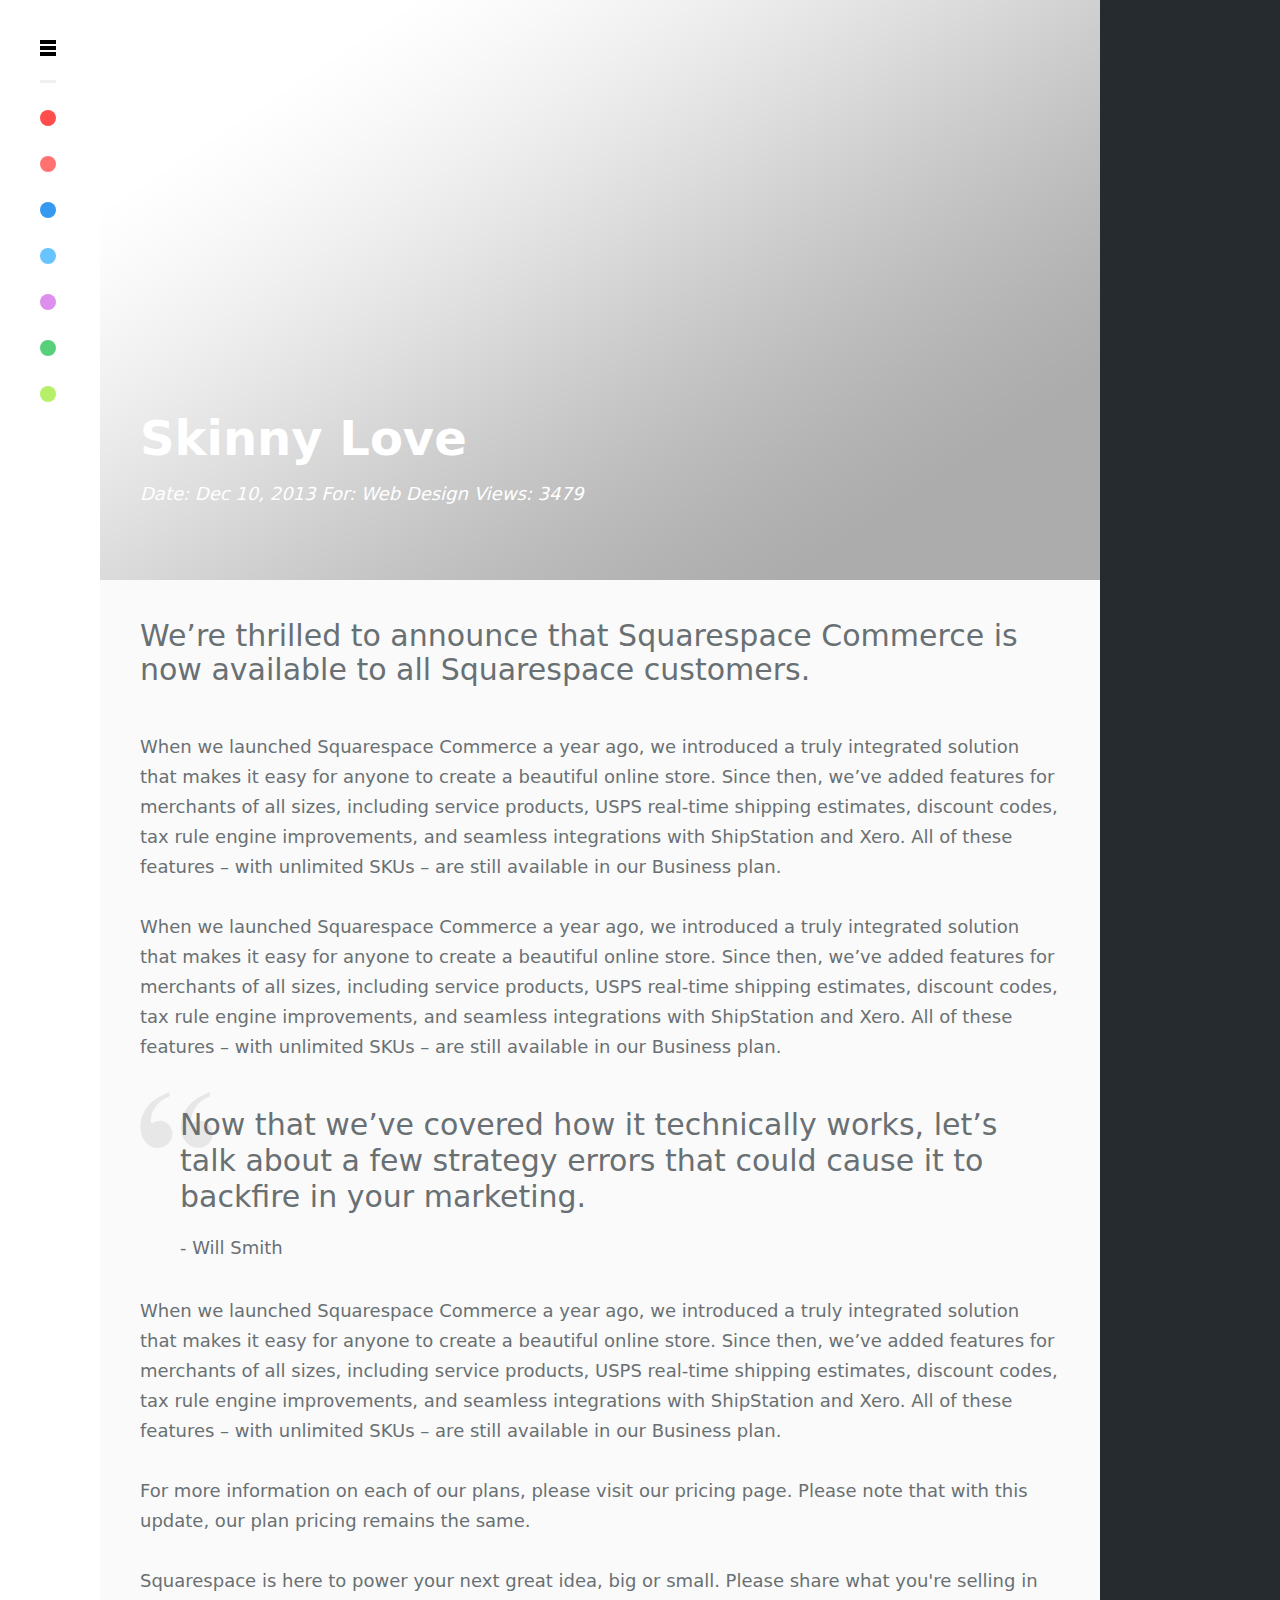
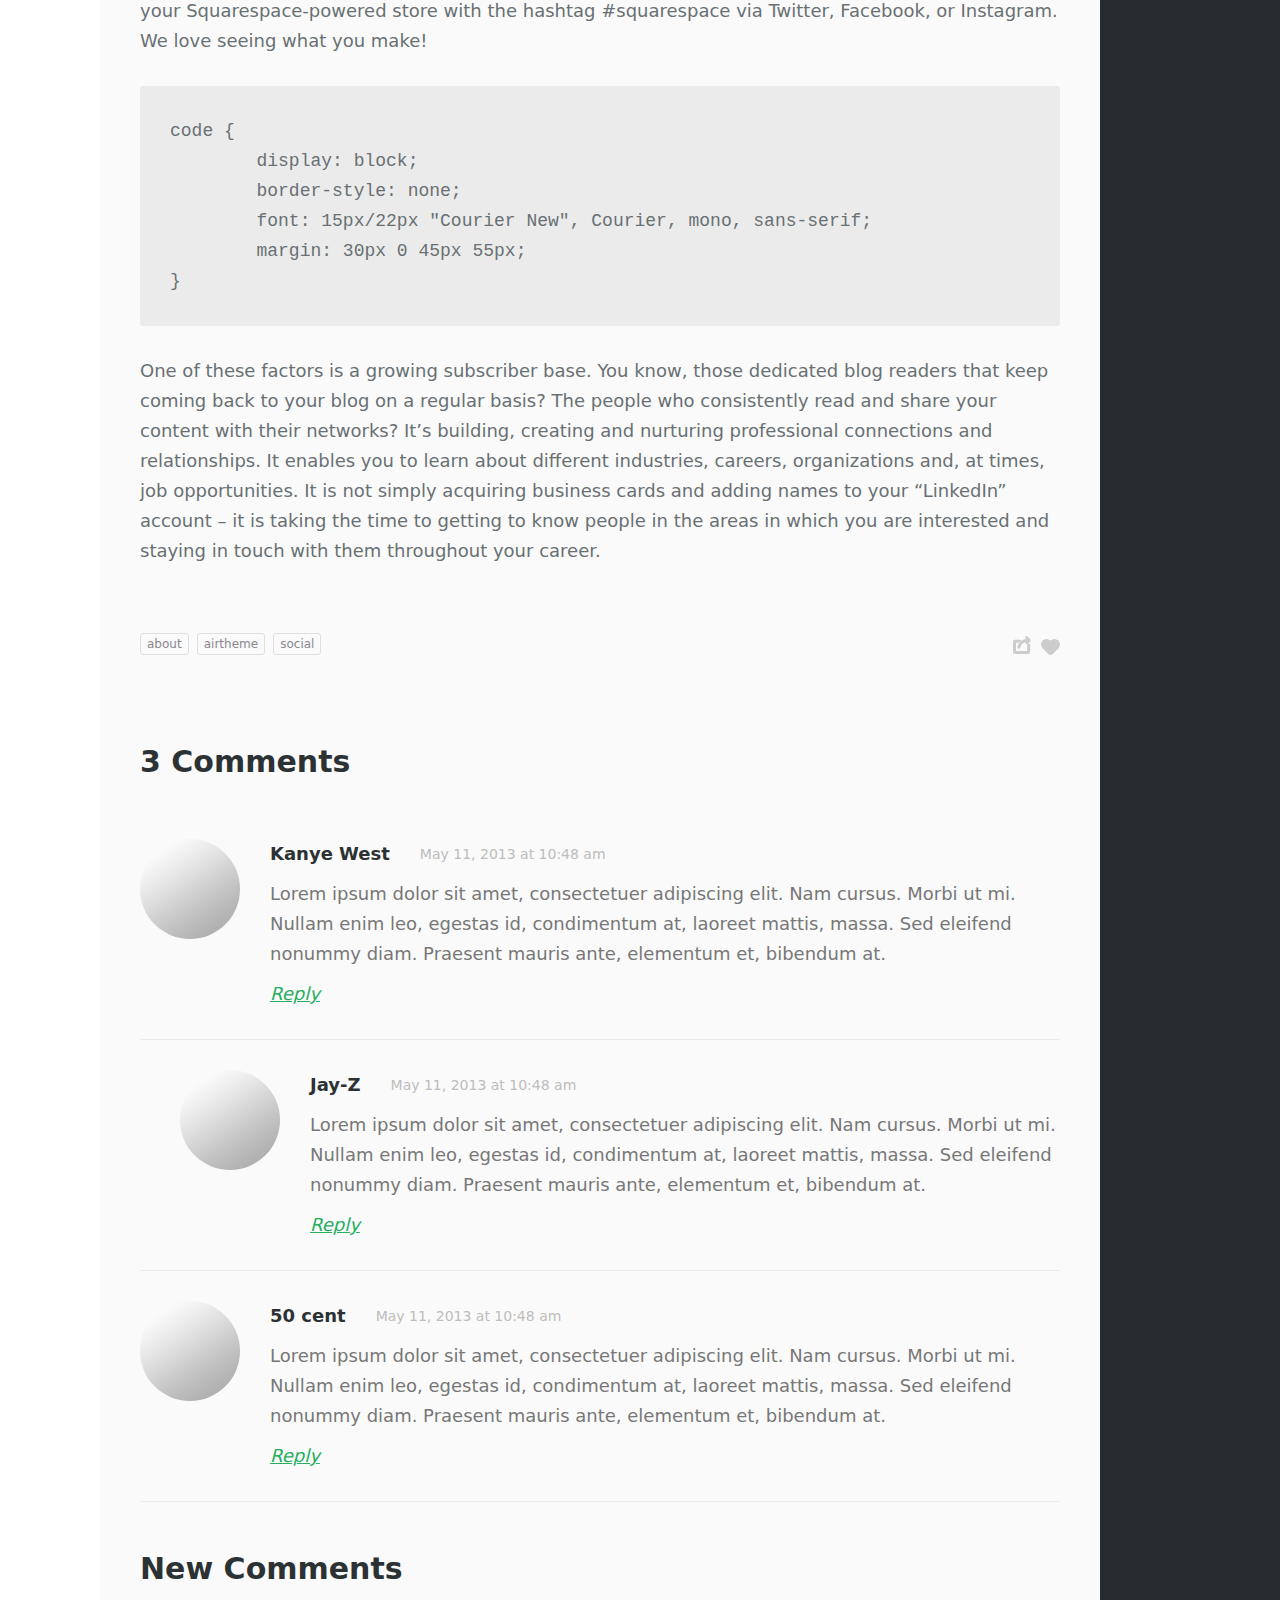
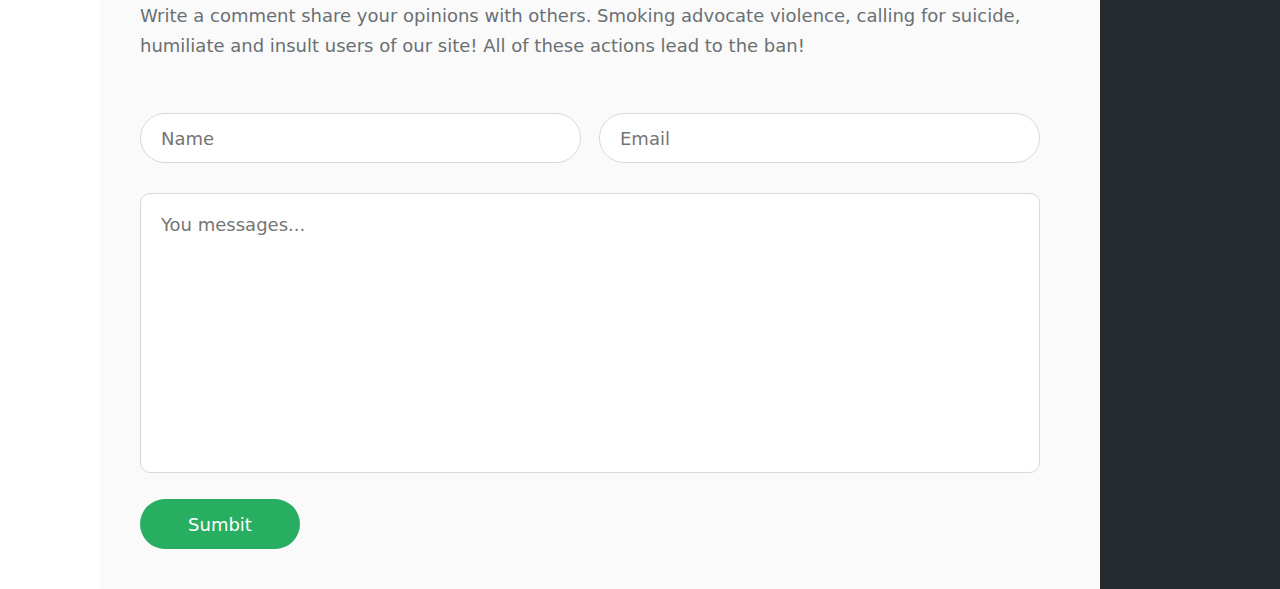
<file: full_news.html>
<!DOCTYPE html>
<!-- saved from url=(0031) -->
<html>
<head>
	<meta http-equiv="Content-Type" content="text/html; charset=UTF-8">
	<title>News Full Page | Premium HTML5 Template</title>
	
	<meta charset="UTF-8">
	<meta name="viewport" content="width=device-width, initial-scale=1">

	<!--[if !IE]><!--><div class="fit-vids-style" id="fit-vids-style" style="display: none;">­<style>.fluid-width-video-wrapper{width:100%;position:relative;padding:0;}.fluid-width-video-wrapper iframe,.fluid-width-video-wrapper object,.fluid-width-video-wrapper embed {position:absolute;top:0;left:0;width:100%;height:100%;}</style></div><script>if (/*@cc_on!@*/false) { document.documentElement.className+=' lt-ie10'; }</script><!--<![endif]--> 

    <link rel="stylesheet" id="framework-css" href="css/framework.css" type="text/css" media="all">
    <link rel="stylesheet" id="main-css" href="css/style.css" type="text/css" media="all">
    <link rel="stylesheet" id="mobile-css" href="css/mobile.css" type="text/css" media="all">
    <link rel="stylesheet" href="css/tipTip.css">
    
    <script type="text/javascript" src="js/jquery.js"></script>
    <script type="text/javascript" src="js/jquery-migrate.min.js"></script>
</head>

<body>	
	<div id="theme-wrapper">
		
			<header>						
				<div class="branding-wrap text-logo hide-for-small">				
					<ul id="filter" data-filter="isotope-item">
                        <li><a href="#" data-filter="isotope-item" class="tiptip " title="All"></a></li>
                        <li><a href="#" data-filter="artwork" class="tiptip c-red" title="Artwork"></a></li>
                        <li><a href="#" data-filter="drawing" class="tiptip c-blue" title="Drawing"></a></li>
                        <li><a href="#" data-filter="featured" class="tiptip c-azure" title="Featured"></a></li>
                        <li><a href="#" data-filter="photography" class="tiptip c-purple" title="Photography"></a></li>
                        <li><a href="#" data-filter="sketches" class="tiptip c-green" title="Sketches"></a></li>
                        <li><a href="#" data-filter="video" class="tiptip c-lime" title="Video"></a></li>
                    </ul>
				</div><!-- END .branding-wrap.hide-for-small -->
					
				<div id="header-container" class="hide-for-small" >
					<span class="menu-icon"></span>
				</div><!-- END #header-container.hide-for-small -->	
			</header>
				
	
		
	<div id="primary-container2" class="portfolio-template" >
	
    	<div class="work-post format-image">
        	<div class="preview-img">
            	<img src="images/photos/news.jpg" alt="">
                <header class="entry-header">
                    <h2>Skinny Love</h2>
                <span>Date:  Dec 10, 2013 For: Web Design  Views: 3479</span>
                </header><!-- .entry-header -->
            </div>
            <div class="work-content">
            	<h3 class="heading-work">We’re thrilled to announce that Squarespace Commerce is now available to all Squarespace customers.</h3>
                <p>
                	When we launched Squarespace Commerce a year ago, we introduced a truly integrated solution that makes it easy for anyone to create a beautiful online store. Since then, we’ve added features for merchants of all sizes, including service products, USPS real-time shipping estimates, discount codes, tax rule engine improvements, and seamless integrations with ShipStation and Xero. All of these features – with unlimited SKUs – are still available in our Business plan.
                </p>
                <p>
                	When we launched Squarespace Commerce a year ago, we introduced a truly integrated solution that makes it easy for anyone to create a beautiful online store. Since then, we’ve added features for merchants of all sizes, including service products, USPS real-time shipping estimates, discount codes, tax rule engine improvements, and seamless integrations with ShipStation and Xero. All of these features – with unlimited SKUs – are still available in our Business plan.
                </p>
                <blockquote><p>Now that we’ve covered how it technically works, let’s talk about a few strategy errors that could cause it to backfire in your marketing. </p> <span>- Will Smith</span></blockquote>
                <p>
                	When we launched Squarespace Commerce a year ago, we introduced a truly integrated solution that makes it easy for anyone to create a beautiful online store. Since then, we’ve added features for merchants of all sizes, including service products, USPS real-time shipping estimates, discount codes, tax rule engine improvements, and seamless integrations with ShipStation and Xero. All of these features – with unlimited SKUs – are still available in our Business plan.
                </p>
                <p>
                	For more information on each of our plans, please visit our pricing page. Please note that with this update, our plan pricing remains the same.
                </p>
                <p>
                	Squarespace is here to power your next great idea, big or small. Please share what you're selling in your Squarespace-powered store with the hashtag #squarespace via Twitter, Facebook, or Instagram. We love seeing what you make!
                </p>
                <pre>code {
	display: block;
	border-style: none;
	font: 15px/22px "Courier New", Courier, mono, sans-serif;
	margin: 30px 0 45px 55px;
}
</pre>
			<p>
            	One of these factors is a growing subscriber base. You know, those dedicated blog readers that keep coming back to your blog on a regular basis? The people who consistently read and share your content with their networks? It’s building, creating and nurturing professional connections and relationships. It enables you to learn about different industries, careers, organizations and, at times, job opportunities. It is not simply acquiring business cards and adding names to your “LinkedIn” account – it is taking the time to getting to know people in the areas in which you are interested and staying in touch with them throughout your career.
            </p>
            </div>
            <div class="clearfix"></div>
            <div class="tags">
					<a href="#" rel="tag">about</a> <a href="#" rel="tag">airtheme</a> <a href="#" rel="tag">social</a>			
            </div>
            <div class="right-work-info">
            	<span class="post-share">
                	<div class="post-share-links">
                    	<a href="https://twitter.com/intent/tweet?=More%20filters!&amp;tw_p=tweetbutton&amp;url=http://urlpost.com/&amp;text=titile post" target="_blank" class="share-icon fb">Share Facebook</a>
                        <a href="https://www.facebook.com/sharer/sharer.php?u=http://urlpost.com/" target="_blank" class="share-icon tw">Share Twitter</a>
                        <a href="http://pinterest.com/pin/create/bookmarklet/?media=http://urlpost.com/1.jpg&http://urlpost.com/" target="_blank" class="share-icon gg">Share Pinterest</a>
                    </div>
                </span>
                <a href="#" class="post-like post-like " title="You already like this"><div class="post-like-info">4</div></a>
            </div>
            <div class="clearfix"></div>
            
            
            <!--BOX Comments-->
            <div class="comments-box">
            	<h3 class="h3-title-com">3 Comments</h3>
                
                <div class="comments">
                
               		<div class="comment">
                        <div class="avatar-com">
                            <img src="images/photos/flickr.jpg" alt="">
                        </div>
                        <div class="comment-info">
                                <span class="name-author">Kanye West</span>
                                <span class="date-com">May 11, 2013 at 10:48 am</span>
                                <span class="text-com">
                                Lorem ipsum dolor sit amet, consectetuer adipiscing elit. Nam cursus. Morbi ut mi. Nullam enim leo, egestas id, condimentum at, laoreet mattis, massa. Sed eleifend nonummy diam. Praesent mauris ante, elementum et, bibendum at.
                                </span>
                                <a href="#" class="link-reply">Reply</a>
                        </div>
                        <div class="clearfix"></div>
                    </div>
                    <div class="comment reply">
                        <div class="avatar-com">
                            <img src="images/photos/flickr.jpg" alt="">
                        </div>
                        <div class="comment-info">
                                <span class="name-author">Jay-Z</span>
                                <span class="date-com">May 11, 2013 at 10:48 am</span>
                                <span class="text-com">
                                Lorem ipsum dolor sit amet, consectetuer adipiscing elit. Nam cursus. Morbi ut mi. Nullam enim leo, egestas id, condimentum at, laoreet mattis, massa. Sed eleifend nonummy diam. Praesent mauris ante, elementum et, bibendum at.
                                </span>
                                <a href="#" class="link-reply">Reply</a>
                        </div>
                        <div class="clearfix"></div>
                    </div>
                    <div class="comment">
                        <div class="avatar-com">
                            <img src="images/photos/flickr.jpg" alt="">
                        </div>
                        <div class="comment-info">
                                <span class="name-author">50 cent</span>
                                <span class="date-com">May 11, 2013 at 10:48 am</span>
                                <span class="text-com">
                                Lorem ipsum dolor sit amet, consectetuer adipiscing elit. Nam cursus. Morbi ut mi. Nullam enim leo, egestas id, condimentum at, laoreet mattis, massa. Sed eleifend nonummy diam. Praesent mauris ante, elementum et, bibendum at.
                                </span>
                                <a href="#" class="link-reply">Reply</a>
                        </div>
                        <div class="clearfix"></div>
                    </div>
                    
                </div>
            
            </div>
            <!--BOX Comments END-->
            
            <!--FORM Add Comment-->
            <div class="add-box-comment">
          		<h3 class="h3-title-com">New Сomments</h3>
                <p class="p-title-com">Write a comment share your opinions with others. Smoking advocate violence, calling for suicide, humiliate and insult users of our site! All of these actions lead to the ban!</p>
            	
                <form class="add-comment">
                    <input type="text" name="name" placeholder="Name"> 
                    <input type="email" name="email" class="right" placeholder="Email">
                    <textarea name="text" placeholder="You messages..."></textarea>
                    <input type="submit" class="send" value="Sumbit">
                </form>
            </div>
            <!--FORM Add Comment END-->
            <!-- END #isotope-container -->

            
        </div>
        
	            
    </div><!-- END #primary-container --> 	
    </div><!-- END #theme-wrapper -->


<div class="hidden-sidebar">

	<div class="hidden-sidebar-inner">
		<!--logo-->
        	<a href="index.html" class="logo"><h1>Mars.</h1></a>
       		<div class="logo-desc">A responsive + retina ready theme with focus on readability.</div>
		<!--logo end-->
        
        <!--navigation-->
        <div class="widget">
            <div class="heading">Menu</div>
            <div class="textwidget">
            	<ul class="menu">
                    <li><a href="index.html">Work</a></li>
                    <li class="active"><a href="news.html">News</a></li>
                    <li><a href="shortcodes.html">Shortcodes</a></li>
                    <li><a href="typography.html">Typography</a></li>
                    <li><a href="archives.html">Archives</a></li>
                    <li><a href="about.html">About</a></li>
                    <li><a href="team.html">Team</a></li>
                    <li><a href="contact.html">Contact</a></li>
                </ul>
                <div class="spacer-menu"></div>
                <ul class="menu">
                    <li><a href="comingsoon.html">Coming Soon</a></li>
                    <li><a href="404.html">404</a></li>
                    <li><a href="http://www.weidea.net">weidea.net</a></li>
                </ul>
            </div>
        </div>
        <!--navigation end-->
        
        <!--search-->
        <div class="widget">
            <form method="get" id="searchform" action="">
                    <input type="text" name="s" id="s" value="Search..." onfocus="if(this.value=='Search...')this.value='';" onblur="if(this.value=='')this.value='Search...';">
            </form>
        </div>
        <!--search end-->
        
        <!--flickr-->
        <div class="widget">
            <div class="heading">Flickr</div>
            <div class="textwidget">
            <div class="flickr_badge_wrapper clearfix">
            	<div class="flickr_badge_image"><a href="#"><img src="images/photos/flickr.jpg" alt=""></a></div>
                <div class="flickr_badge_image"><a href="#"><img src="images/photos/flickr.jpg" alt=""></a></div>
                <div class="flickr_badge_image"><a href="#"><img src="images/photos/flickr.jpg" alt=""></a></div>
                <div class="flickr_badge_image"><a href="#"><img src="images/photos/flickr.jpg" alt=""></a></div>
                <div class="flickr_badge_image"><a href="#"><img src="images/photos/flickr.jpg" alt=""></a></div>
                <div class="flickr_badge_image"><a href="#"><img src="images/photos/flickr.jpg" alt=""></a></div>
                <div class="clearfix"></div>
            </div>
            </div>
        </div>
        <!--flickr end-->
        
        <!--twitter-->
        <div class="widget">
            <div class="heading">Twitter</div>
            <div class="textwidget">	
            	<p>Easily insert shortcode pricing tables at one, two or three columns wide.</p>
                <a class="twitter_time" href="#">01 Feb 2014</a>
                
                <a href="#" class="follow-twitter-link">Follow</a>
            </div>
        </div>
        <!--twitter end-->
        
        <!--archives-->
        <div class="widget widget_archive">
            <div class="heading">Archive</div>
            <div class="textwidget">	
            	<ul>
                    <li><a href="#">April</a>&nbsp;126</li>
                    <li><a href="#">March</a>&nbsp;87</li>
                    <li><a href="#">February</a>&nbsp;23</li>
                    <li><a href="#">January</a>&nbsp;65</li>
                    <li><a href="#">2013</a>&nbsp;1350</li>
                </ul>
            </div>
        </div>
        <!--archives end-->
        
        <!--tags-->
        <div class="widget">
            <div class="heading">Tags</div>
            <div class="textwidget">	
            	<div class="tagcloud">
               	 <a href="#">Art</a>
                 <a href="#">WordPress</a>
                 <a href="#">Blog</a>
                 <a href="#">AirTheme</a>
                 <a href="#">Responsivet</a>
                 <a href="#">WP</a>
                 <a href="#">Portfolio</a>
                </div>
            </div>
        </div>
        <!--tags end-->
        
        <!--about-->
        <div class="widget">
            <div class="heading">About</div>
            <div class="textwidget">	
            	 A young team consisting of two talented people who love to experiment in the field of web design and web programming. They live web style.
            </div>
        </div>
        <!--about end-->
        
        <!--dribbble-->
        <div class="widget widget_bean_dribbble_widget">
            <div class="heading">Dribbble</div>
            <div class="textwidget">	
            	<a href="#" target="blank"><img src="images/photos/dribbble.jpg" alt=""></a>
            </div>
        </div>
        <!--dribbble end-->
        
        <!--subscribe-->
        <div class="widget">
            <div class="heading">Subscribe</div>
            <div class="textwidget">	
            
            	<div class="bean-newsletter">
                    <p>Subscribe to our newsletter to receive news, updates, free stuff and new releases by email. We don't do spam.</p>
                    <form action="" method="post"class="validate subscribe" target="_blank">
                        <input type="email" name="EMAIL" class="email-newsletter animatedbg" id="mce-EMAIL" placeholder="Enter your email address...">
                        <button class="button" type="submit">Subscribe</button>
                    </form>
                    <div class="clearfix"></div>
                </div>
                
            </div>
        </div>
        <!--subscribe end-->
        
        <!--recent post-->
        <div class="widget widget_recent_entries">
        	<div class="heading">Recent Post</div>
        	<ul>
				<li><a href="#">The weather is fair and flyable so buckle up - it's time for some air combat action!</a></li>
				<li><a href="#">The weather is fair and flyable so buckle up - it's time for some air combat action!</a></li>
                <li><a href="#">The weather is fair and flyable so buckle up - it's time for some air combat action!</a></li>
			</ul>
        </div>
        <!--recent post end-->
        
        <!--recent post-->
        <div class="widget widget_recent_entries">
        	<div class="heading">Video</div>
            <div class="textwidget">
        		<img src="images/photos/video.jpg" alt="">
        	</div>
        </div>
        <!--recent post end-->
               
        <p class="copy">© 2014 Copyright by AirTheme. All rights reserved. </p>
		
		
	</div><!-- END .hidden-sidebar-inner -->	

</div><!-- END .hidden-sidebar -->	

    		
		    	<script type="text/javascript">
		    	
		    	jQuery(document).ready(function($) {
		    	
		    		//HOVERDIV ONLY NORMAL SCREENS
		    		(function($) {
		    		    var $window = $(window),
		    		        $html = $('body');
		    		    function resize() {
		    		        if ($window.width() > 768) {
		    		            return $html.addClass('hoverdiv-active');
		    		        }
		    		        $html.removeClass('hoverdiv-active');
		    		        $html.addClass('no-hoverdiv-active');
		    		    }
		    		    $window
		    		        .resize(resize)
		    		        .trigger('resize');
		    		})(jQuery);
		    		
		    		//HOVERDIV
		    		$(window).bind("load", function() {
		    		   $(' .hoverdiv-active #isotope-container > li ').each( function() { $(this).hoverdir(); } );
		    		});
		    	}); 
		    	</script>

<link rel="stylesheet" id="open-house-styles-css" href="css/open-house-style.css" type="text/css" media="all">

<script type="text/javascript" src="js/jquery.fitvids.js"></script>
<script type="text/javascript" src="js/modernizr.js"></script>
<script type="text/javascript" src="js/jquery.bxslider.js"></script>
<script type="text/javascript" src="js/custom.js"></script>
<script type="text/javascript" src="js/custom-libraries.js"></script>
<script type="text/javascript" src="js/isotope.js"></script>
<script type="text/javascript" src="js/jquery.tipTip.minified.js"></script>
<script type="text/javascript" src="js/hoverdir.js"></script>

	

</body></html>
</file>
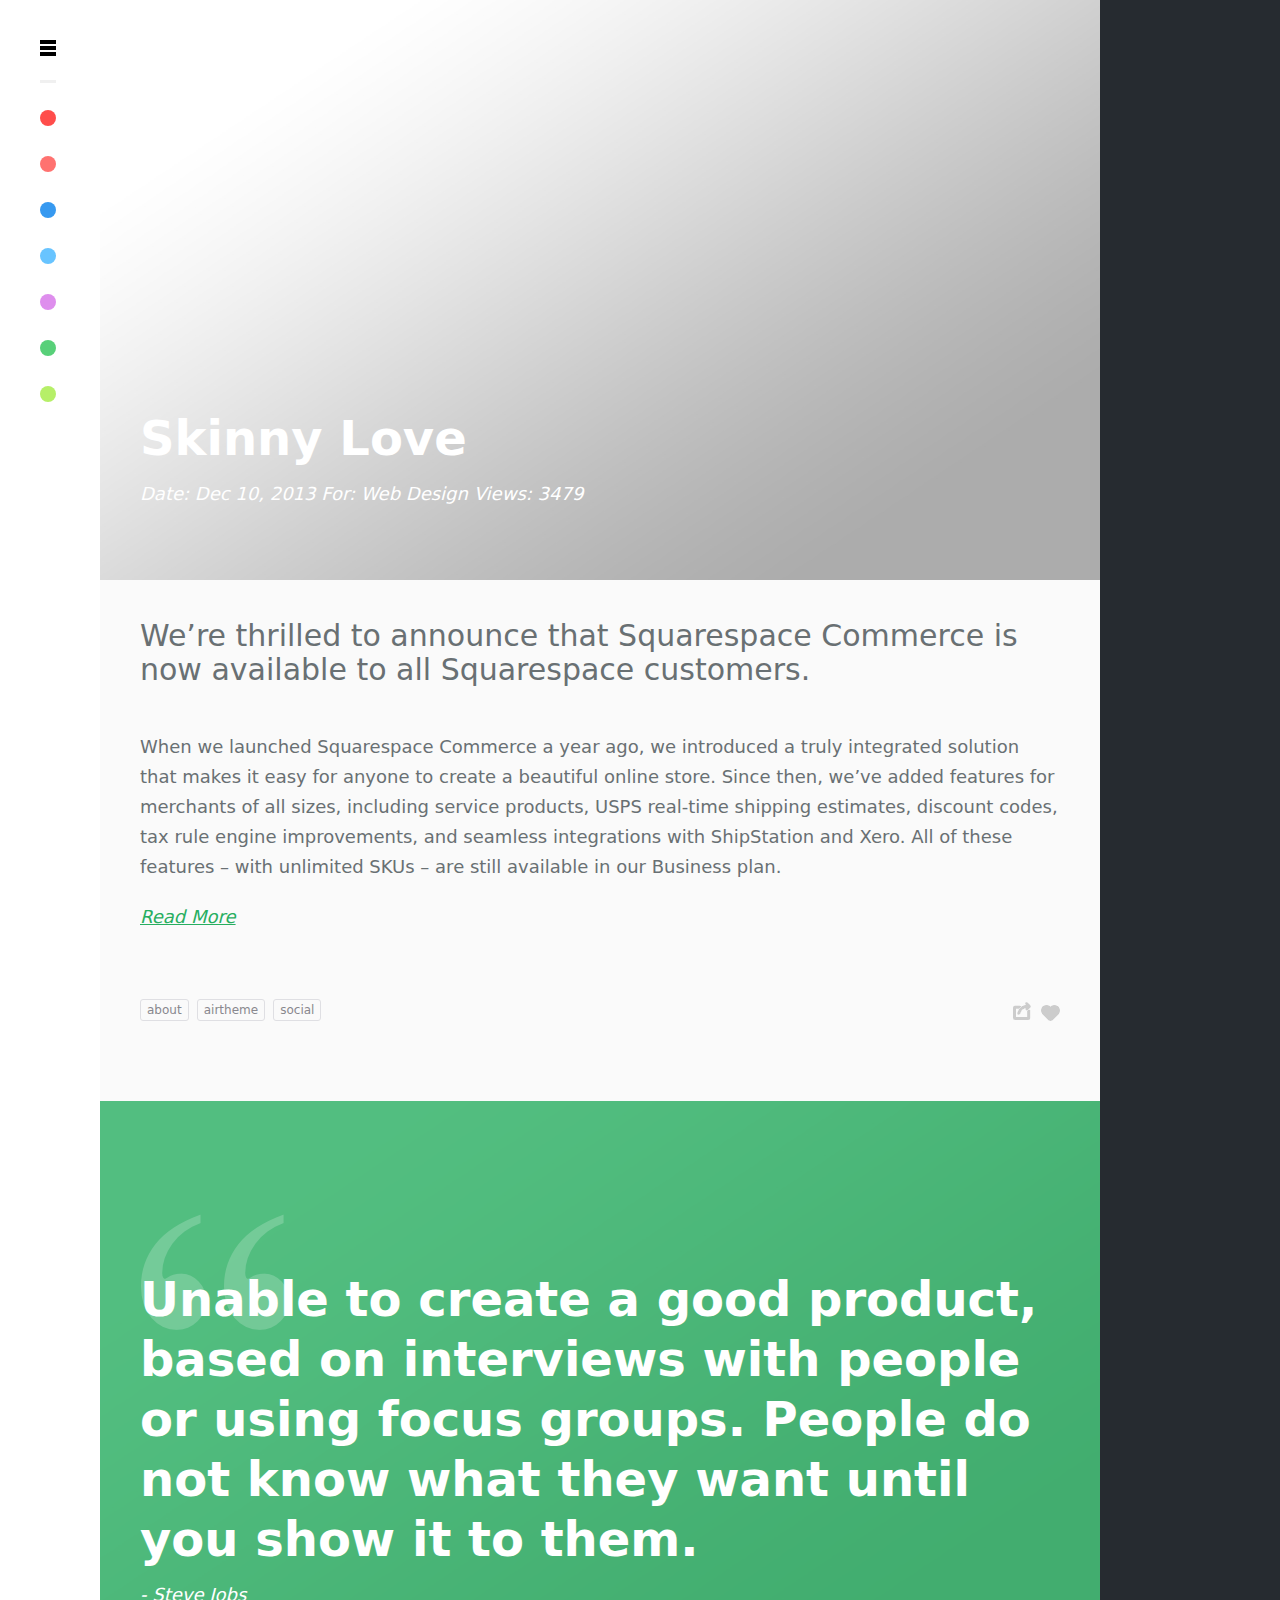
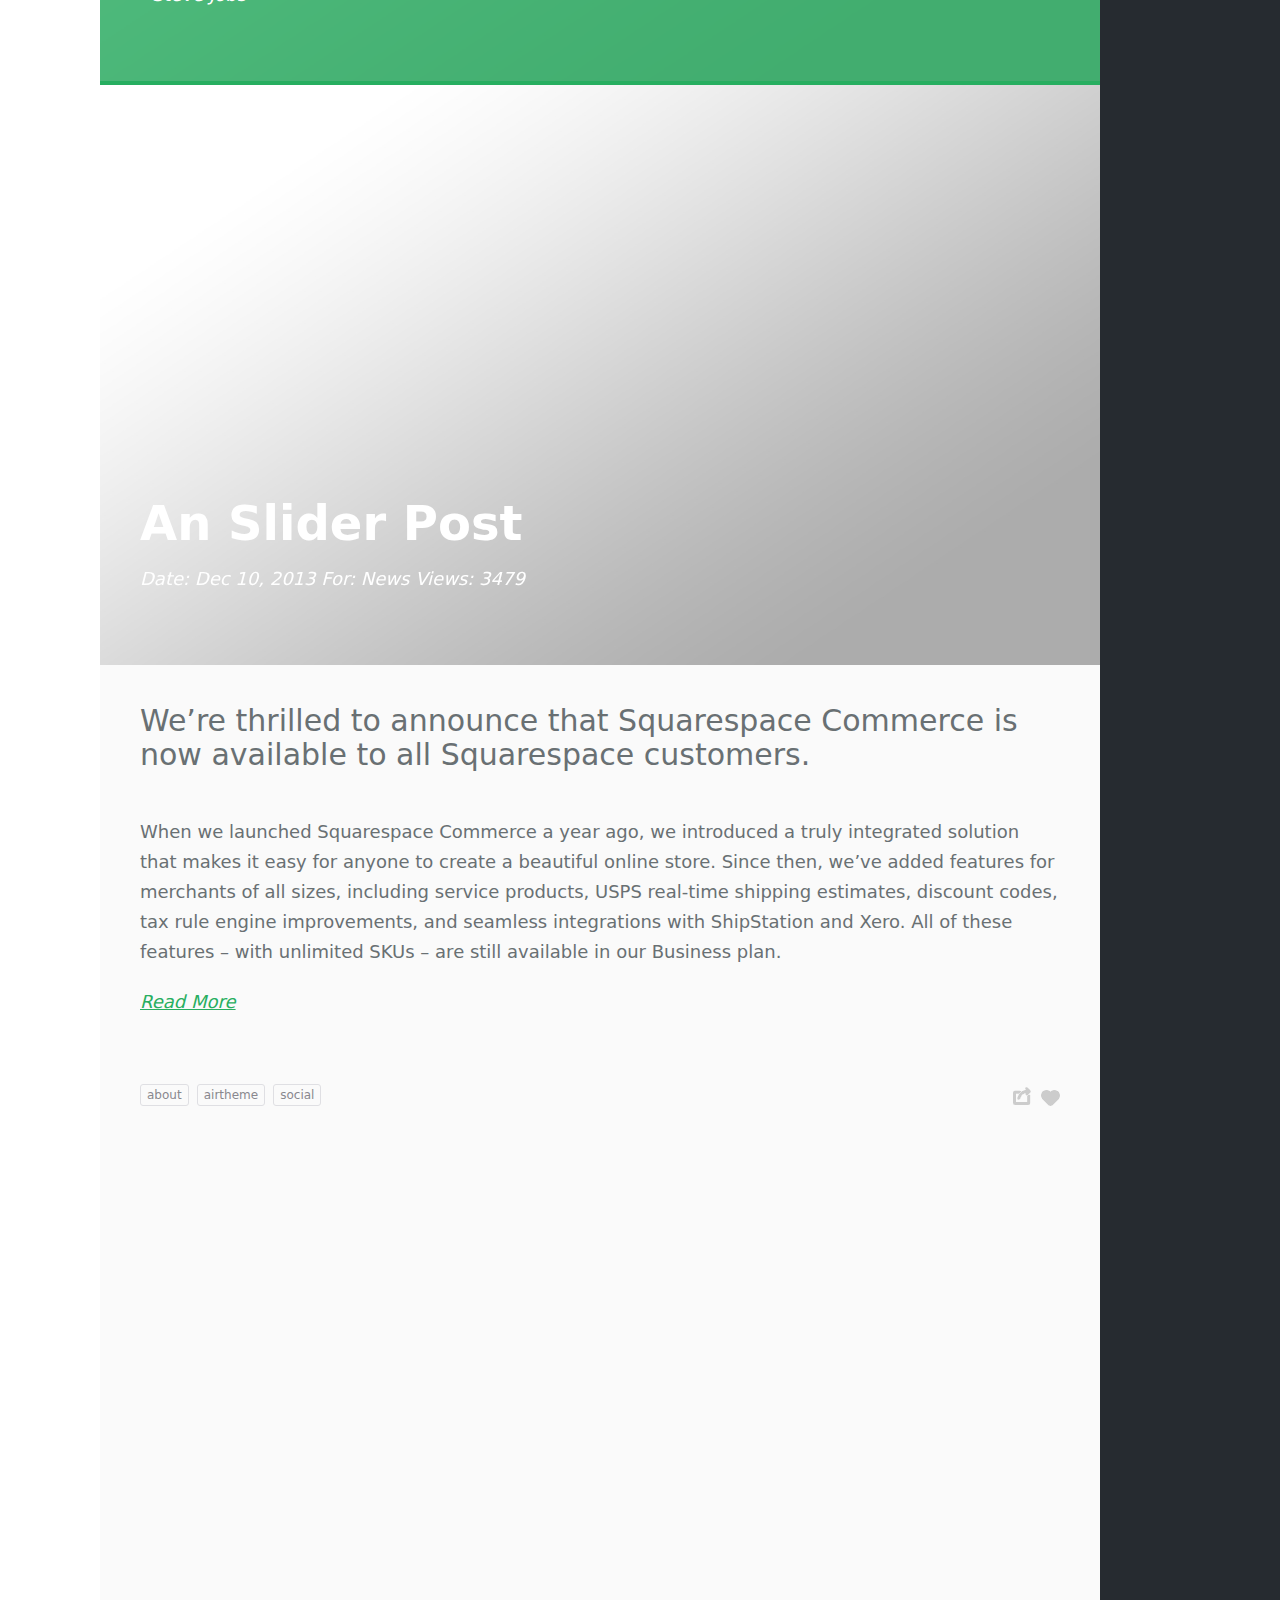
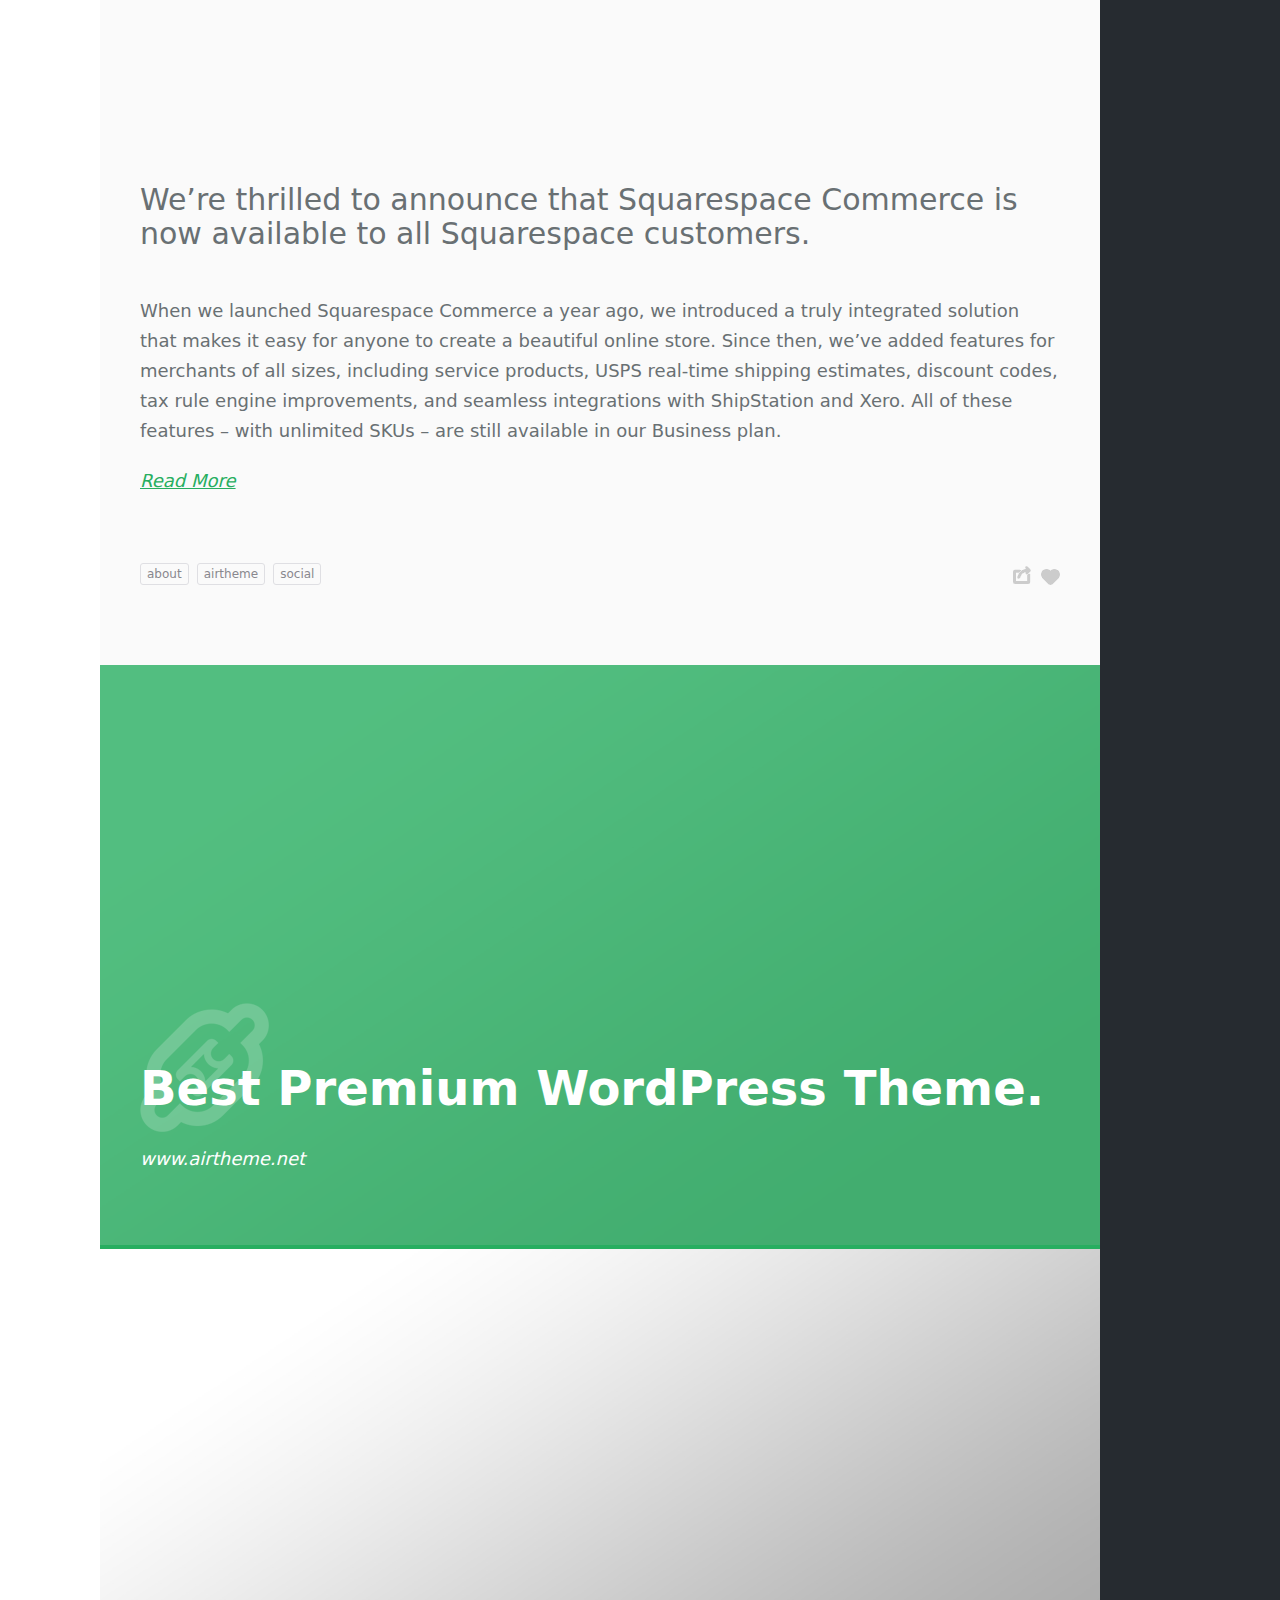
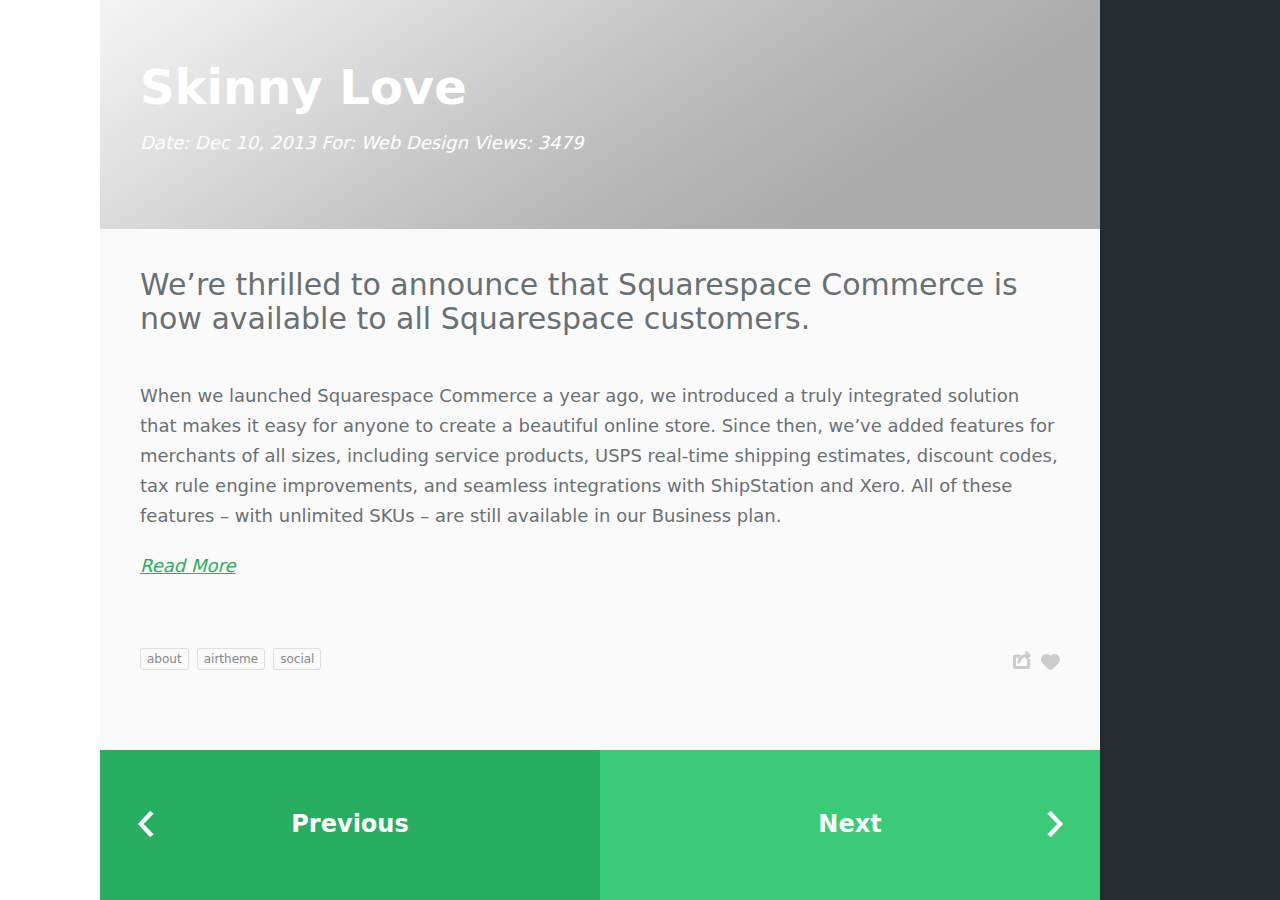
<file: news.html>
<!DOCTYPE html>
<!-- saved from url=(0031) -->
<html>
<head>
	<meta http-equiv="Content-Type" content="text/html; charset=UTF-8">
	<title>News Page | Premium HTML5 Template</title>
	
	<meta charset="UTF-8">
	<meta name="viewport" content="width=device-width, initial-scale=1">

	<!--[if !IE]><!--><div class="fit-vids-style" id="fit-vids-style" style="display: none;">­<style>.fluid-width-video-wrapper{width:100%;position:relative;padding:0;}.fluid-width-video-wrapper iframe,.fluid-width-video-wrapper object,.fluid-width-video-wrapper embed {position:absolute;top:0;left:0;width:100%;height:100%;}</style></div><script>if (/*@cc_on!@*/false) { document.documentElement.className+=' lt-ie10'; }</script><!--<![endif]--> 

    <link rel="stylesheet" id="framework-css" href="css/framework.css" type="text/css" media="all">
    <link rel="stylesheet" id="main-css" href="css/style.css" type="text/css" media="all">
    <link rel="stylesheet" id="mobile-css" href="css/mobile.css" type="text/css" media="all">
    <link rel="stylesheet" href="css/tipTip.css">
    
    <script type="text/javascript" src="js/jquery.js"></script>
    <script type="text/javascript" src="js/jquery-migrate.min.js"></script>
</head>

<body >
	
		
	<div id="theme-wrapper" >
		
			<header>						
				<div class="branding-wrap text-logo hide-for-small">				
					<ul id="filter" data-filter="isotope-item">
                        <li><a href="#" data-filter="isotope-item" class="tiptip " title="All"></a></li>
                        <li><a href="#" data-filter="artwork" class="tiptip c-red" title="Artwork"></a></li>
                        <li><a href="#" data-filter="drawing" class="tiptip c-blue" title="Drawing"></a></li>
                        <li><a href="#" data-filter="featured" class="tiptip c-azure" title="Featured"></a></li>
                        <li><a href="#" data-filter="photography" class="tiptip c-purple" title="Photography"></a></li>
                        <li><a href="#" data-filter="sketches" class="tiptip c-green" title="Sketches"></a></li>
                        <li><a href="#" data-filter="video" class="tiptip c-lime" title="Video"></a></li>
                    </ul>
				</div><!-- END .branding-wrap.hide-for-small -->
					
				<div id="header-container" class="hide-for-small" >
					<span class="menu-icon"></span>
				</div><!-- END #header-container.hide-for-small -->	
			</header>
				
	
		
	<div id="primary-container2" class="portfolio-template" >
	
    	<!--post-->
    	<div class="work-post format-image">
        
        	<div class="preview-img">
            	<img src="images/photos/news.jpg" alt="">
                <header class="entry-header">
                    <h2><a href="full_news.html">Skinny Love</a></h2>
                <span>Date:  Dec 10, 2013 For: Web Design  Views: 3479</span>
                </header><!-- .entry-header -->
            </div>
            <div class="work-content">
            	<h3 class="heading-work">We’re thrilled to announce that Squarespace Commerce is now available to all Squarespace customers.</h3>
                <p>
                	When we launched Squarespace Commerce a year ago, we introduced a truly integrated solution that makes it easy for anyone to create a beautiful online store. Since then, we’ve added features for merchants of all sizes, including service products, USPS real-time shipping estimates, discount codes, tax rule engine improvements, and seamless integrations with ShipStation and Xero. All of these features – with unlimited SKUs – are still available in our Business plan.
                </p>
                <a href="full_news.html" class="more-link">Read More</a>
            </div>
            <div class="clearfix"></div>
            <div class="tags">
					<a href="#" rel="tag">about</a> <a href="#" rel="tag">airtheme</a> <a href="#" rel="tag">social</a>			
            </div>
            <div class="right-work-info">
            	<span class="post-share">
                	<div class="post-share-links">
                    	<a href="https://twitter.com/intent/tweet?=More%20filters!&amp;tw_p=tweetbutton&amp;url=http://urlpost.com/&amp;text=titile post" target="_blank" class="share-icon fb">Share Facebook</a>
                        <a href="https://www.facebook.com/sharer/sharer.php?u=http://urlpost.com/" target="_blank" class="share-icon tw">Share Twitter</a>
                        <a href="http://pinterest.com/pin/create/bookmarklet/?media=http://urlpost.com/1.jpg&http://urlpost.com/" target="_blank" class="share-icon gg">Share Pinterest</a>
                    </div>
                </span>
                <a href="#" class="post-like post-like " title="You already like this"><div class="post-like-info">4</div></a>
            </div>
            <div class="clearfix"></div>
        </div>
        <!--post end-->
        <!--post-->
    	<div class="work-post format-image format-quote">
        	<div class="preview-img">
            	<img src="images/photos/news.jpg" alt="">
                <header class="entry-header">
                <h2>Unable to create a good product, based on interviews with people or using focus groups. People do not know what they want until you show it to them.</h2>
                <span>- Steve Jobs</span>
                </header><!-- .entry-header -->
            </div> 
            <div class="clearfix"></div>
        </div>
        <!--post end-->
        <!--post-->
    	<div class="work-post format-image format-gallery">
        	<div class="preview-img">
            	<ul class="slider clearfix">                                                                                         
                    <li><img alt="" src="images/photos/news.jpg"/></li>
                    <li><img alt="" src="images/photos/news.jpg"/></li>
                    <li><img alt="" src="images/photos/news.jpg"/></li>           
                </ul>
                <header class="entry-header">
                <h2><a href="full_news.html">An Slider Post</a></h2>
                <span>Date:  Dec 10, 2013 For: News  Views: 3479</span>
                </header><!-- .entry-header -->
            </div> 
            <div class="work-content">
            	<h3 class="heading-work">We’re thrilled to announce that Squarespace Commerce is now available to all Squarespace customers.</h3>
                <p>
                	When we launched Squarespace Commerce a year ago, we introduced a truly integrated solution that makes it easy for anyone to create a beautiful online store. Since then, we’ve added features for merchants of all sizes, including service products, USPS real-time shipping estimates, discount codes, tax rule engine improvements, and seamless integrations with ShipStation and Xero. All of these features – with unlimited SKUs – are still available in our Business plan.
                </p>
                <a href="full_news.html" class="more-link">Read More</a>
            </div>
            <div class="clearfix"></div>
            <div class="tags">
					<a href="#" rel="tag">about</a> <a href="#" rel="tag">airtheme</a> <a href="#" rel="tag">social</a>			
            </div>
            <div class="right-work-info">
            	<span class="post-share">
                	<div class="post-share-links">
                    	<a href="https://twitter.com/intent/tweet?=More%20filters!&amp;tw_p=tweetbutton&amp;url=http://urlpost.com/&amp;text=titile post" target="_blank" class="share-icon fb">Share Facebook</a>
                        <a href="https://www.facebook.com/sharer/sharer.php?u=http://urlpost.com/" target="_blank" class="share-icon tw">Share Twitter</a>
                        <a href="http://pinterest.com/pin/create/bookmarklet/?media=http://urlpost.com/1.jpg&http://urlpost.com/" target="_blank" class="share-icon gg">Share Pinterest</a>
                    </div>
                </span>
                <a href="#" class="post-like post-like " title="You already like this"><div class="post-like-info">4</div></a>
            </div>
            <div class="clearfix"></div>
        </div>
        <!--post end-->
        <!--post-->
    	<div class="work-post format-image format-gallery">
        	<div class="preview-img">
            	<iframe src="//player.vimeo.com/video/86469173?title=0&amp;byline=0&amp;portrait=0&amp;color=27ae60" width="1000" height="562" frameborder="0" webkitallowfullscreen mozallowfullscreen allowfullscreen></iframe>
            </div> 
            <div class="work-content">
            	<h3 class="heading-work">We’re thrilled to announce that Squarespace Commerce is now available to all Squarespace customers.</h3>
                <p>
                	When we launched Squarespace Commerce a year ago, we introduced a truly integrated solution that makes it easy for anyone to create a beautiful online store. Since then, we’ve added features for merchants of all sizes, including service products, USPS real-time shipping estimates, discount codes, tax rule engine improvements, and seamless integrations with ShipStation and Xero. All of these features – with unlimited SKUs – are still available in our Business plan.
                </p>
                <a href="full_news.html" class="more-link">Read More</a>
            </div>
            <div class="clearfix"></div>
            <div class="tags">
					<a href="#" rel="tag">about</a> <a href="#" rel="tag">airtheme</a> <a href="#" rel="tag">social</a>			
            </div>
            <div class="right-work-info">
            	<span class="post-share">
                	<div class="post-share-links">
                    	<a href="https://twitter.com/intent/tweet?=More%20filters!&amp;tw_p=tweetbutton&amp;url=http://urlpost.com/&amp;text=titile post" target="_blank" class="share-icon fb">Share Facebook</a>
                        <a href="https://www.facebook.com/sharer/sharer.php?u=http://urlpost.com/" target="_blank" class="share-icon tw">Share Twitter</a>
                        <a href="http://pinterest.com/pin/create/bookmarklet/?media=http://urlpost.com/1.jpg&http://urlpost.com/" target="_blank" class="share-icon gg">Share Pinterest</a>
                    </div>
                </span>
                <a href="#" class="post-like post-like " title="You already like this"><div class="post-like-info">4</div></a>
            </div>
            <div class="clearfix"></div>
        </div>
        <!--post end-->
        <!--post-->
    	<div class="work-post format-image format-link">
        	<div class="preview-img">
            <a href="full_news.html">
            	<img src="images/photos/news.jpg" alt="">
                <header class="entry-header">
                <h2>Best Premium WordPress Theme.</h2>
                <span>www.airtheme.net</span>
                </header><!-- .entry-header -->
			</a>
            </div> 
            <div class="clearfix"></div>
        </div>
        <!--post end-->
        <!--post-->
    	<div class="work-post format-image">
        
        	<div class="preview-img">
            	<img src="images/photos/news.jpg" alt="">
                <header class="entry-header">
                    <h2><a href="full_news.html">Skinny Love</a></h2>
                <span>Date:  Dec 10, 2013 For: Web Design  Views: 3479</span>
                </header><!-- .entry-header -->
            </div>
            <div class="work-content">
            	<h3 class="heading-work">We’re thrilled to announce that Squarespace Commerce is now available to all Squarespace customers.</h3>
                <p>
                	When we launched Squarespace Commerce a year ago, we introduced a truly integrated solution that makes it easy for anyone to create a beautiful online store. Since then, we’ve added features for merchants of all sizes, including service products, USPS real-time shipping estimates, discount codes, tax rule engine improvements, and seamless integrations with ShipStation and Xero. All of these features – with unlimited SKUs – are still available in our Business plan.
                </p>
                <a href="full_news.html" class="more-link">Read More</a>
            </div>
            <div class="clearfix"></div>
            <div class="tags">
					<a href="#" rel="tag">about</a> <a href="#" rel="tag">airtheme</a> <a href="#" rel="tag">social</a>			
            </div>
            <div class="right-work-info">
            	<span class="post-share">
                	<div class="post-share-links">
                    	<a href="https://twitter.com/intent/tweet?=More%20filters!&amp;tw_p=tweetbutton&amp;url=http://urlpost.com/&amp;text=titile post" target="_blank" class="share-icon fb">Share Facebook</a>
                        <a href="https://www.facebook.com/sharer/sharer.php?u=http://urlpost.com/" target="_blank" class="share-icon tw">Share Twitter</a>
                        <a href="http://pinterest.com/pin/create/bookmarklet/?media=http://urlpost.com/1.jpg&http://urlpost.com/" target="_blank" class="share-icon gg">Share Pinterest</a>
                    </div>
                </span>
                <a href="#" class="post-like post-like " title="You already like this"><div class="post-like-info">4</div></a>
            </div>
            <div class="clearfix"></div>
        </div>
        <!--post end-->
        
        <div class="pagination">
        	<a href="#" class="pag-prev"><span>Previous</span></a>
            <a href="#" class="pag-next"><span>Next</span></a>
            <div class="clearfix"></div>
        </div>


        
	            
    </div><!-- END #primary-container --> 	
    </div><!-- END #theme-wrapper -->


<div class="hidden-sidebar">

	<div class="hidden-sidebar-inner">
		<!--logo-->
        	<a href="index.html" class="logo"><h1>Mars.</h1></a>
       		<div class="logo-desc">A responsive + retina ready theme with focus on readability.</div>
		<!--logo end-->
        
        <!--navigation-->
        <div class="widget">
            <div class="heading">Menu</div>
            <div class="textwidget">
            	<ul class="menu">
                    <li><a href="index.html">Work</a></li>
                    <li class="active"><a href="news.html">News</a></li>
                    <li><a href="shortcodes.html">Shortcodes</a></li>
                    <li><a href="typography.html">Typography</a></li>
                    <li><a href="archives.html">Archives</a></li>
                    <li><a href="about.html">About</a></li>
                    <li><a href="team.html">Team</a></li>
                    <li><a href="contact.html">Contact</a></li>
                </ul>
                <div class="spacer-menu"></div>
                <ul class="menu">
                    <li><a href="comingsoon.html">Coming Soon</a></li>
                    <li><a href="404.html">404</a></li>
                    <li><a href="http://www.weidea.net">weidea.net</a></li>
                </ul>
            </div>
        </div>
        <!--navigation end-->
        
        <!--search-->
        <div class="widget">
            <form method="get" id="searchform" action="">
                    <input type="text" name="s" id="s" value="Search..." onfocus="if(this.value=='Search...')this.value='';" onblur="if(this.value=='')this.value='Search...';">
            </form>
        </div>
        <!--search end-->
        
        <!--flickr-->
        <div class="widget">
            <div class="heading">Flickr</div>
            <div class="textwidget">
            <div class="flickr_badge_wrapper clearfix">
            	<div class="flickr_badge_image"><a href="#"><img src="images/photos/flickr.jpg" alt=""></a></div>
                <div class="flickr_badge_image"><a href="#"><img src="images/photos/flickr.jpg" alt=""></a></div>
                <div class="flickr_badge_image"><a href="#"><img src="images/photos/flickr.jpg" alt=""></a></div>
                <div class="flickr_badge_image"><a href="#"><img src="images/photos/flickr.jpg" alt=""></a></div>
                <div class="flickr_badge_image"><a href="#"><img src="images/photos/flickr.jpg" alt=""></a></div>
                <div class="flickr_badge_image"><a href="#"><img src="images/photos/flickr.jpg" alt=""></a></div>
                <div class="clearfix"></div>
            </div>
            </div>
        </div>
        <!--flickr end-->
        
        <!--twitter-->
        <div class="widget">
            <div class="heading">Twitter</div>
            <div class="textwidget">	
            	<p>Easily insert shortcode pricing tables at one, two or three columns wide.</p>
                <a class="twitter_time" href="#">01 Feb 2014</a>
                
                <a href="#" class="follow-twitter-link">Follow</a>
            </div>
        </div>
        <!--twitter end-->
        
        <!--archives-->
        <div class="widget widget_archive">
            <div class="heading">Archive</div>
            <div class="textwidget">	
            	<ul>
                    <li><a href="#">April</a>&nbsp;126</li>
                    <li><a href="#">March</a>&nbsp;87</li>
                    <li><a href="#">February</a>&nbsp;23</li>
                    <li><a href="#">January</a>&nbsp;65</li>
                    <li><a href="#">2013</a>&nbsp;1350</li>
                </ul>
            </div>
        </div>
        <!--archives end-->
        
        <!--tags-->
        <div class="widget">
            <div class="heading">Tags</div>
            <div class="textwidget">	
            	<div class="tagcloud">
               	 <a href="#">Art</a>
                 <a href="#">WordPress</a>
                 <a href="#">Blog</a>
                 <a href="#">AirTheme</a>
                 <a href="#">Responsivet</a>
                 <a href="#">WP</a>
                 <a href="#">Portfolio</a>
                </div>
            </div>
        </div>
        <!--tags end-->
        
        <!--about-->
        <div class="widget">
            <div class="heading">About</div>
            <div class="textwidget">	
            	 A young team consisting of two talented people who love to experiment in the field of web design and web programming. They live web style.
            </div>
        </div>
        <!--about end-->
        
        <!--dribbble-->
        <div class="widget widget_bean_dribbble_widget">
            <div class="heading">Dribbble</div>
            <div class="textwidget">	
            	<a href="#" target="blank"><img src="images/photos/dribbble.jpg" alt=""></a>
            </div>
        </div>
        <!--dribbble end-->
        
        <!--subscribe-->
        <div class="widget">
            <div class="heading">Subscribe</div>
            <div class="textwidget">	
            
            	<div class="bean-newsletter">
                    <p>Subscribe to our newsletter to receive news, updates, free stuff and new releases by email. We don't do spam.</p>
                    <form action="" method="post"class="validate subscribe" target="_blank">
                        <input type="email" name="EMAIL" class="email-newsletter animatedbg" id="mce-EMAIL" placeholder="Enter your email address...">
                        <button class="button" type="submit">Subscribe</button>
                    </form>
                    <div class="clearfix"></div>
                </div>
                
            </div>
        </div>
        <!--subscribe end-->
        
        <!--recent post-->
        <div class="widget widget_recent_entries">
        	<div class="heading">Recent Post</div>
        	<ul>
				<li><a href="#">The weather is fair and flyable so buckle up - it's time for some air combat action!</a></li>
				<li><a href="#">The weather is fair and flyable so buckle up - it's time for some air combat action!</a></li>
                <li><a href="#">The weather is fair and flyable so buckle up - it's time for some air combat action!</a></li>
			</ul>
        </div>
        <!--recent post end-->
        
        <!--recent post-->
        <div class="widget widget_recent_entries">
        	<div class="heading">Video</div>
            <div class="textwidget">
        		<img src="images/photos/video.jpg" alt="">
        	</div>
        </div>
        <!--recent post end-->
               
        <p class="copy">© 2014 Copyright by AirTheme. All rights reserved. </p>
		
		
	</div><!-- END .hidden-sidebar-inner -->	

</div><!-- END .hidden-sidebar -->	

    		
		    	<script type="text/javascript">
		    	
		    	jQuery(document).ready(function($) {
		    	
		    		//HOVERDIV ONLY NORMAL SCREENS
		    		(function($) {
		    		    var $window = $(window),
		    		        $html = $('body');
		    		    function resize() {
		    		        if ($window.width() > 768) {
		    		            return $html.addClass('hoverdiv-active');
		    		        }
		    		        $html.removeClass('hoverdiv-active');
		    		        $html.addClass('no-hoverdiv-active');
		    		    }
		    		    $window
		    		        .resize(resize)
		    		        .trigger('resize');
		    		})(jQuery);
		    		
		    		//HOVERDIV
		    		$(window).bind("load", function() {
		    		   $(' .hoverdiv-active #isotope-container > li ').each( function() { $(this).hoverdir(); } );
		    		});
		    	}); 
		    	</script>

<link rel="stylesheet" id="open-house-styles-css" href="css/open-house-style.css" type="text/css" media="all">

<script type="text/javascript" src="js/jquery.fitvids.js"></script>
<script type="text/javascript" src="js/modernizr.js"></script>
<script type="text/javascript" src="js/jquery.bxslider.js"></script>
<script type="text/javascript" src="js/custom.js"></script>
<script type="text/javascript" src="js/custom-libraries.js"></script>
<script type="text/javascript" src="js/isotope.js"></script>
<script type="text/javascript" src="js/jquery.tipTip.minified.js"></script>
<script type="text/javascript" src="js/hoverdir.js"></script>

	

</body></html>
</file>
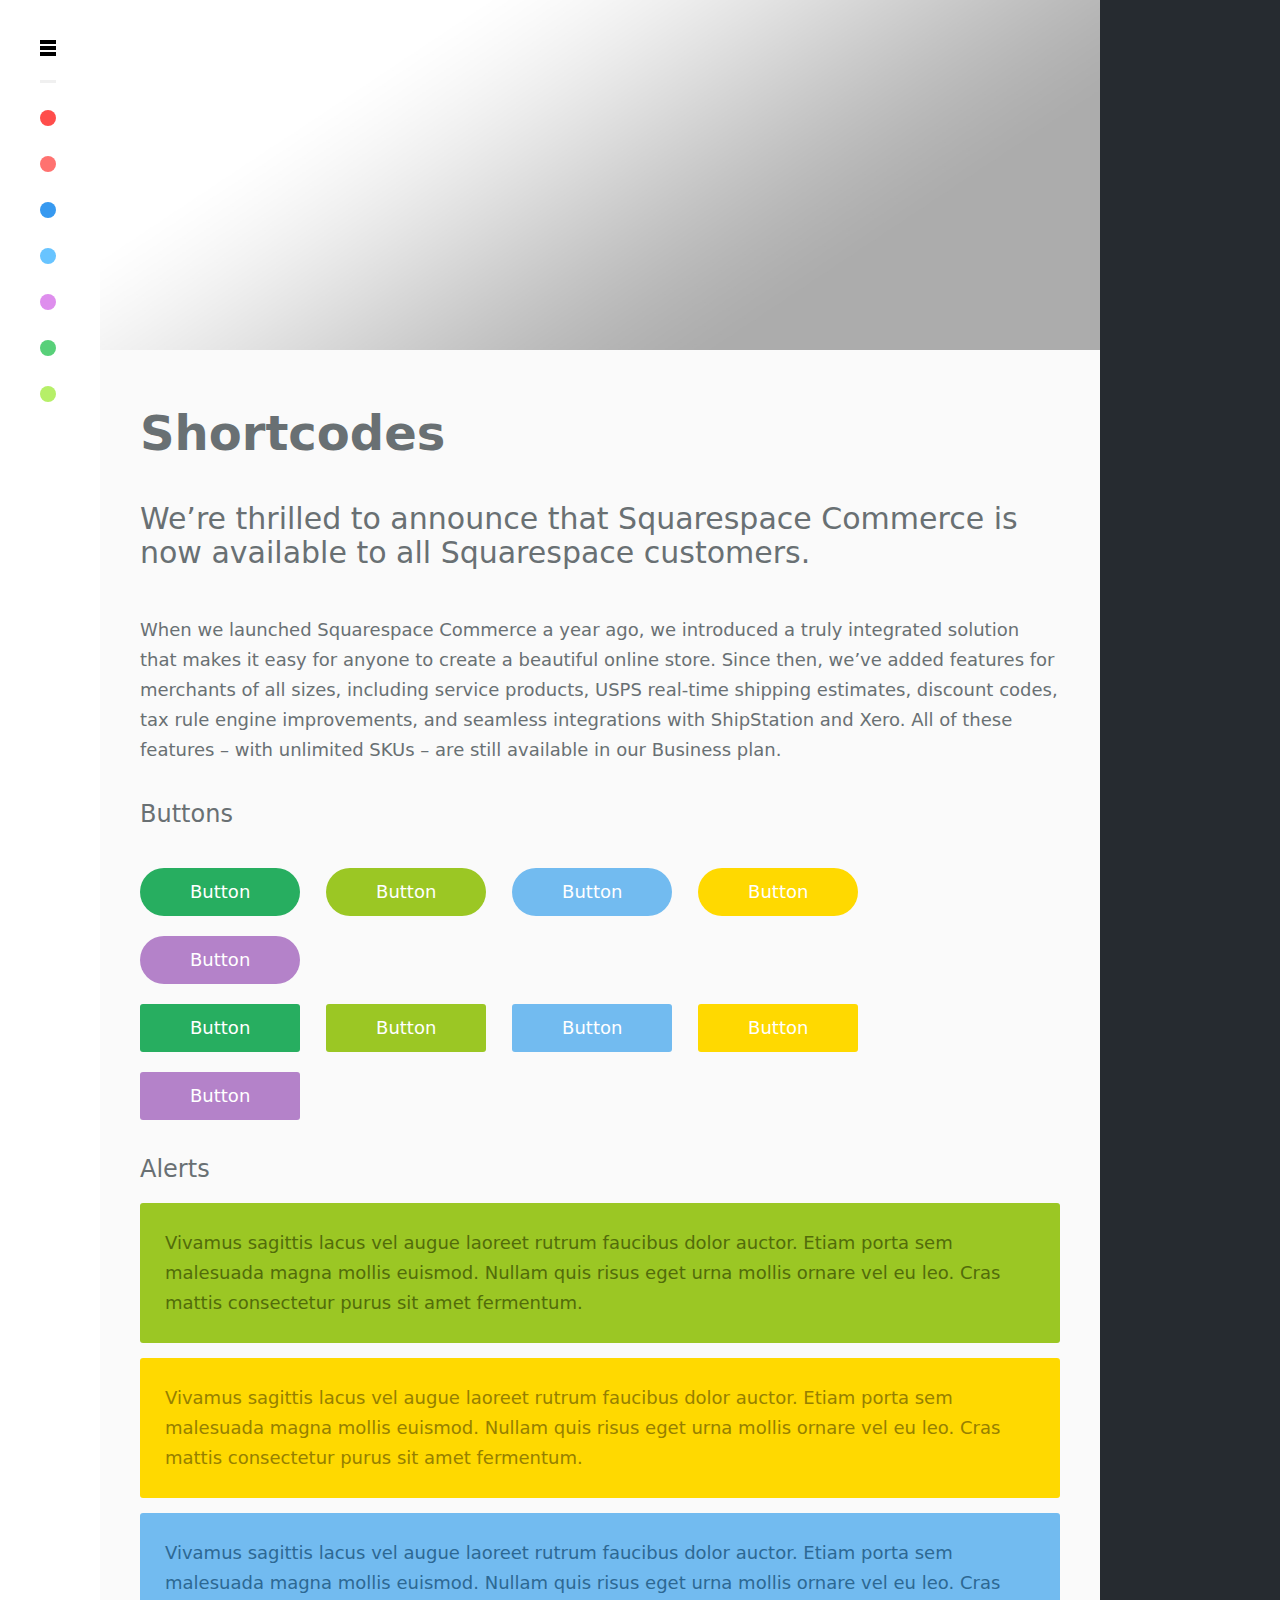
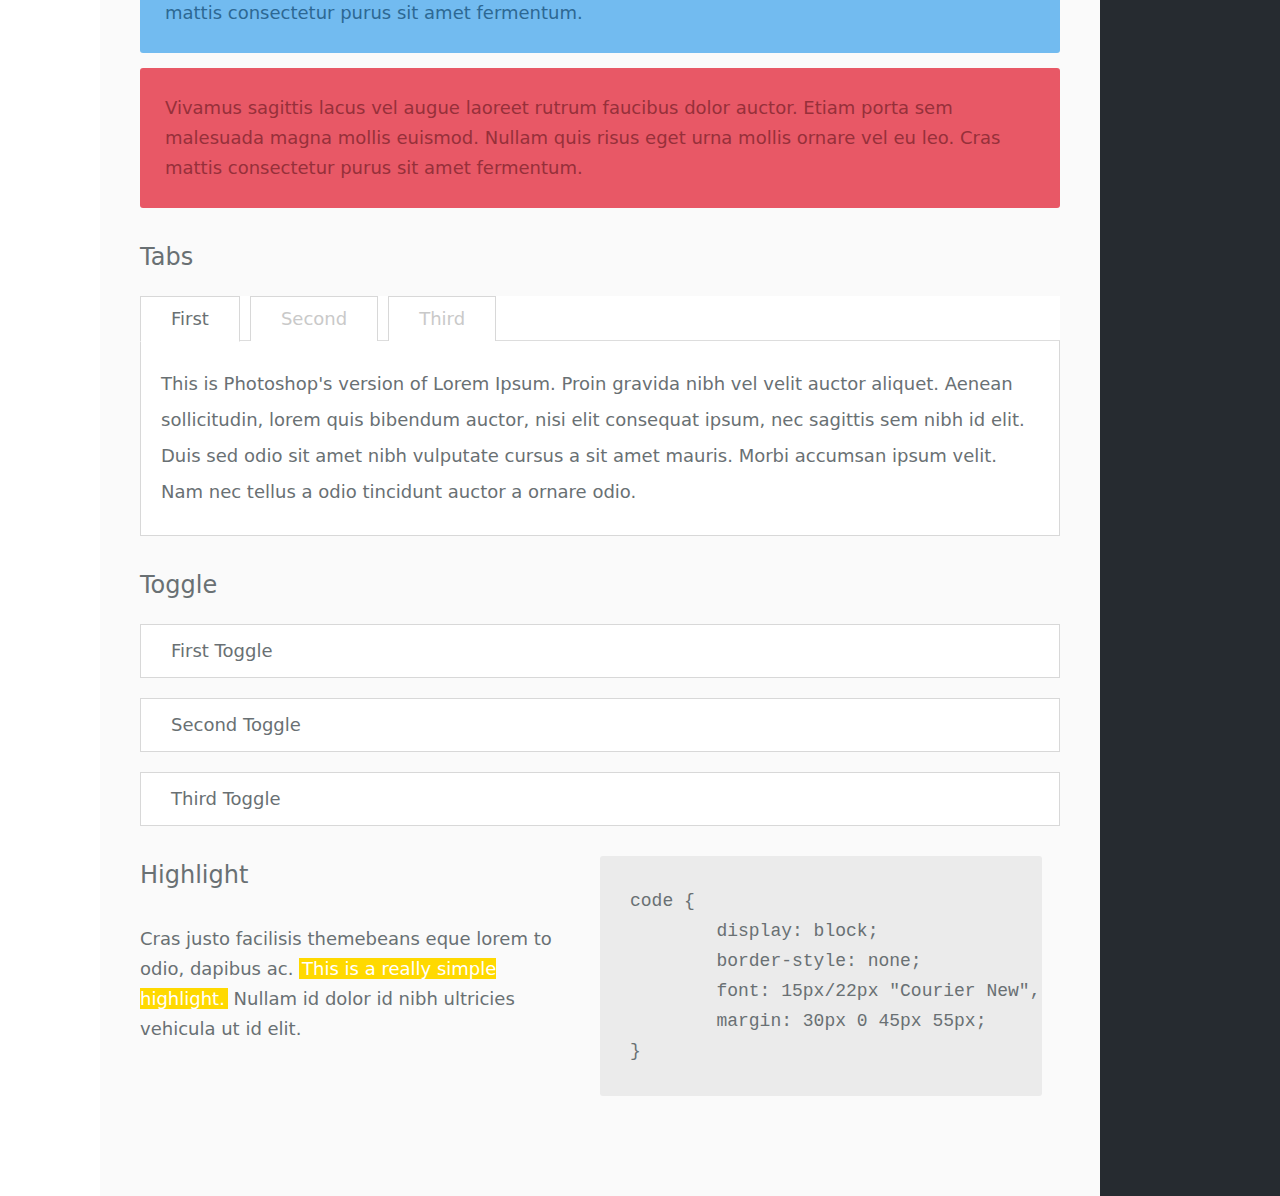
<file: shortcodes.html>
<!DOCTYPE html>
<!-- saved from url=(0031) -->
<html>
<head>
	<meta http-equiv="Content-Type" content="text/html; charset=UTF-8">
	<title>Shortcodes Page | Premium HTML5 Template</title>
	
	<meta charset="UTF-8">
	<meta name="viewport" content="width=device-width, initial-scale=1">

	<!--[if !IE]><!--><div class="fit-vids-style" id="fit-vids-style" style="display: none;">­<style>.fluid-width-video-wrapper{width:100%;position:relative;padding:0;}.fluid-width-video-wrapper iframe,.fluid-width-video-wrapper object,.fluid-width-video-wrapper embed {position:absolute;top:0;left:0;width:100%;height:100%;}</style></div><script>if (/*@cc_on!@*/false) { document.documentElement.className+=' lt-ie10'; }</script><!--<![endif]--> 

    <link rel="stylesheet" id="framework-css" href="css/framework.css" type="text/css" media="all">
    <link rel="stylesheet" id="main-css" href="css/style.css" type="text/css" media="all">
    <link rel="stylesheet" id="mobile-css" href="css/mobile.css" type="text/css" media="all">
    <link rel="stylesheet" href="css/tipTip.css">
    
    <script type="text/javascript" src="js/jquery.js"></script>
    <script type="text/javascript" src="js/jquery-migrate.min.js"></script>
</head>

<body>
	
		
	<div id="theme-wrapper" >
		
			<header>						
				<div class="branding-wrap text-logo hide-for-small">				
					<ul id="filter" data-filter="isotope-item">
                        <li><a href="#" data-filter="isotope-item" class="tiptip " title="All"></a></li>
                        <li><a href="#" data-filter="artwork" class="tiptip c-red" title="Artwork"></a></li>
                        <li><a href="#" data-filter="drawing" class="tiptip c-blue" title="Drawing"></a></li>
                        <li><a href="#" data-filter="featured" class="tiptip c-azure" title="Featured"></a></li>
                        <li><a href="#" data-filter="photography" class="tiptip c-purple" title="Photography"></a></li>
                        <li><a href="#" data-filter="sketches" class="tiptip c-green" title="Sketches"></a></li>
                        <li><a href="#" data-filter="video" class="tiptip c-lime" title="Video"></a></li>
                    </ul>
				</div><!-- END .branding-wrap.hide-for-small -->
					
				<div id="header-container" class="hide-for-small" >
					<span class="menu-icon"></span>
				</div><!-- END #header-container.hide-for-small -->	
			</header>
				
	
		
	<div id="primary-container" class="portfolio-template" >
	
    	<div class="work-post page-only">
        	<div class="preview-img"><img src="images/photos/404_header.jpg" alt=""></div>
            
            <h2 class="big-header">Shortcodes</h2>
            <div class="work-content">
            	<h3 class="heading-work">We’re thrilled to announce that Squarespace Commerce is now available to all Squarespace customers.</h3>
                <p>
                	When we launched Squarespace Commerce a year ago, we introduced a truly integrated solution that makes it easy for anyone to create a beautiful online store. Since then, we’ve added features for merchants of all sizes, including service products, USPS real-time shipping estimates, discount codes, tax rule engine improvements, and seamless integrations with ShipStation and Xero. All of these features – with unlimited SKUs – are still available in our Business plan.
                </p>
                 <!--Buttons-->
                 <h2 class="grid-title">Buttons</h2>
                 <div class="buttons">
                   <a href="#" class="btn btn-radius">Button</a>
                   <a href="#" class="btn btn-radius green">Button</a>
                   <a href="#" class="btn btn-radius blue">Button</a>
                   <a href="#" class="btn btn-radius yellow">Button</a>
                   <a href="#" class="btn btn-radius purple">Button</a>
                 </div>
                 <div class="buttons">
                   <a href="#" class="btn">Button</a>
                   <a href="#" class="btn green">Button</a>
                   <a href="#" class="btn blue">Button</a>
                   <a href="#" class="btn yellow">Button</a>
                   <a href="#" class="btn purple">Button</a>
                 </div>
                 <!--Buttons END-->
    
   				 <!--Alerts-->
                 <h2 class="grid-title">Alerts</h2>
                 <div class="alerts">
                    <div class="alert">Vivamus sagittis lacus vel augue laoreet rutrum faucibus dolor auctor. Etiam porta sem malesuada magna mollis euismod. Nullam quis risus eget urna mollis ornare vel eu leo. Cras mattis consectetur purus sit amet fermentum.</div>
                    <div class="alert yellow">Vivamus sagittis lacus vel augue laoreet rutrum faucibus dolor auctor. Etiam porta sem malesuada magna mollis euismod. Nullam quis risus eget urna mollis ornare vel eu leo. Cras mattis consectetur purus sit amet fermentum.</div>
                    <div class="alert blue">Vivamus sagittis lacus vel augue laoreet rutrum faucibus dolor auctor. Etiam porta sem malesuada magna mollis euismod. Nullam quis risus eget urna mollis ornare vel eu leo. Cras mattis consectetur purus sit amet fermentum.</div>
                    <div class="alert red">Vivamus sagittis lacus vel augue laoreet rutrum faucibus dolor auctor. Etiam porta sem malesuada magna mollis euismod. Nullam quis risus eget urna mollis ornare vel eu leo. Cras mattis consectetur purus sit amet fermentum.</div>
                 </div>
                 <!--Alerts END-->
                 
                 <!--Tabs-->
                 <h2 class="grid-title">Tabs</h2>
                    <ul class="tabs">
                        <li class="current">First</li>
                        <li>Second</li>
                        <li>Third</li>
                    </ul>
                
                    <div class="box visible">
                        This is Photoshop's version  of Lorem Ipsum. Proin gravida nibh vel velit auctor aliquet. Aenean sollicitudin, lorem quis bibendum auctor, nisi elit consequat ipsum, nec sagittis sem nibh id elit. Duis sed odio sit amet nibh vulputate cursus a sit amet mauris. Morbi accumsan ipsum velit. Nam nec tellus a odio tincidunt auctor a ornare odio. 
                    </div>     
                    <div class="box">
                        <em>This is Photoshop's version  of Lorem Ipsum. Proin gravida nibh vel velit auctor aliquet. Aenean sollicitudin, lorem quis bibendum auctor, nisi elit consequat ipsum, nec sagittis sem nibh id elit. Duis sed odio sit amet nibh vulputate cursus a sit amet mauris. Morbi accumsan ipsum velit. Nam nec tellus a odio tincidunt auctor a ornare odio.</em>
                    </div>
                    <div class="box">
                       <strong>This is Photoshop's version  of Lorem Ipsum. Proin gravida nibh vel velit auctor aliquet. Aenean sollicitudin, lorem quis bibendum auctor, nisi elit consequat ipsum, nec sagittis sem nibh id elit. Duis sed odio sit amet nibh vulputate cursus a sit amet mauris. Morbi accumsan ipsum velit. Nam nec tellus a odio tincidunt auctor a ornare odio.</strong>
                    </div>
                 <!--Tabs END-->
                 
                 <!--Tabs-->
                 <h2 class="grid-title">Toggle</h2>
                 <div class="toggle">
                    <span>First Toggle</span>
                    <div>
                           This is Photoshop's version  of Lorem Ipsum. Proin gravida nibh vel velit auctor aliquet. Aenean sollicitudin, lorem quis bibendum auctor, nisi elit consequat ipsum, nec sagittis sem nibh id elit. Duis sed odio sit amet nibh vulputate cursus a sit amet mauris. 
                    </div>
                    <span>Second Toggle</span>
                        <div>
                          This is Photoshop's version  of Lorem Ipsum. Proin gravida nibh vel velit auctor aliquet. Aenean sollicitudin, lorem quis bibendum auctor, nisi elit consequat ipsum, nec sagittis sem nibh id elit. Duis sed odio sit amet nibh vulputate cursus a sit amet mauris. 
                        </div>
                    
                    <span>Third Toggle</span>
                        <div>
                            This is Photoshop's version  of Lorem Ipsum. Proin gravida nibh vel velit auctor aliquet. Aenean sollicitudin, lorem quis bibendum auctor, nisi elit consequat ipsum, nec sagittis sem nibh id elit. Duis sed odio sit amet nibh vulputate cursus a sit amet mauris. 
                        </div>     
            	 </div>
                 <!--Tabs END-->
                 
                 <div class="grids">
                	<div class="grid-2 first">
                    	<h2 class="grid-title">Highlight</h2>
                        <p>
                       		Cras justo facilisis themebeans eque lorem to odio, dapibus ac. <span class="highlight-yellow">This is a really simple highlight.</span> Nullam id dolor id nibh ultricies vehicula ut id elit.
                        </p>
                    </div>
                    <div class="grid-2 ">
                    	<pre>code {
	display: block;
	border-style: none;
	font: 15px/22px "Courier New", Courier, mono, sans-serif;
	margin: 30px 0 45px 55px;
}
</pre>
                    </div>
                    <div class="clearfix"></div>
                </div>
             </div>
            <div class="clearfix"></div>
        </div>
                
    </div><!-- END #primary-container --> 	
    </div><!-- END #theme-wrapper -->


<div class="hidden-sidebar">

	<div class="hidden-sidebar-inner">
		<!--logo-->
        	<a href="index.html" class="logo"><h1>Mars.</h1></a>
       		<div class="logo-desc">A responsive + retina ready theme with focus on readability.</div>
		<!--logo end-->
        
        <!--navigation-->
        <div class="widget">
            <div class="heading">Menu</div>
            <div class="textwidget">
            	<ul class="menu">
                    <li><a href="index.html">Work</a></li>
                    <li><a href="news.html">News</a></li>
                    <li class="active"><a href="shortcodes.html">Shortcodes</a></li>
                    <li><a href="typography.html">Typography</a></li>
                    <li><a href="archives.html">Archives</a></li>
                    <li><a href="about.html">About</a></li>
                    <li><a href="team.html">Team</a></li>
                    <li><a href="contact.html">Contact</a></li>
                </ul>
                <div class="spacer-menu"></div>
                <ul class="menu">
                    <li><a href="comingsoon.html">Coming Soon</a></li>
                    <li><a href="404.html">404</a></li>
                    <li><a href="http://www.weidea.net">weidea.net</a></li>
                </ul>
            </div>
        </div>
        <!--navigation end-->
        
        <!--search-->
        <div class="widget">
            <form method="get" id="searchform" action="">
                    <input type="text" name="s" id="s" value="Search..." onfocus="if(this.value=='Search...')this.value='';" onblur="if(this.value=='')this.value='Search...';">
            </form>
        </div>
        <!--search end-->
        
        <!--flickr-->
        <div class="widget">
            <div class="heading">Flickr</div>
            <div class="textwidget">
            <div class="flickr_badge_wrapper clearfix">
            	<div class="flickr_badge_image"><a href="#"><img src="images/photos/flickr.jpg" alt=""></a></div>
                <div class="flickr_badge_image"><a href="#"><img src="images/photos/flickr.jpg" alt=""></a></div>
                <div class="flickr_badge_image"><a href="#"><img src="images/photos/flickr.jpg" alt=""></a></div>
                <div class="flickr_badge_image"><a href="#"><img src="images/photos/flickr.jpg" alt=""></a></div>
                <div class="flickr_badge_image"><a href="#"><img src="images/photos/flickr.jpg" alt=""></a></div>
                <div class="flickr_badge_image"><a href="#"><img src="images/photos/flickr.jpg" alt=""></a></div>
                <div class="clearfix"></div>
            </div>
            </div>
        </div>
        <!--flickr end-->
        
        <!--twitter-->
        <div class="widget">
            <div class="heading">Twitter</div>
            <div class="textwidget">	
            	<p>Easily insert shortcode pricing tables at one, two or three columns wide.</p>
                <a class="twitter_time" href="#">01 Feb 2014</a>
                
                <a href="#" class="follow-twitter-link">Follow</a>
            </div>
        </div>
        <!--twitter end-->
        
        <!--archives-->
        <div class="widget widget_archive">
            <div class="heading">Archive</div>
            <div class="textwidget">	
            	<ul>
                    <li><a href="#">April</a>&nbsp;126</li>
                    <li><a href="#">March</a>&nbsp;87</li>
                    <li><a href="#">February</a>&nbsp;23</li>
                    <li><a href="#">January</a>&nbsp;65</li>
                    <li><a href="#">2013</a>&nbsp;1350</li>
                </ul>
            </div>
        </div>
        <!--archives end-->
        
        <!--tags-->
        <div class="widget">
            <div class="heading">Tags</div>
            <div class="textwidget">	
            	<div class="tagcloud">
               	 <a href="#">Art</a>
                 <a href="#">WordPress</a>
                 <a href="#">Blog</a>
                 <a href="#">AirTheme</a>
                 <a href="#">Responsivet</a>
                 <a href="#">WP</a>
                 <a href="#">Portfolio</a>
                </div>
            </div>
        </div>
        <!--tags end-->
        
        <!--about-->
        <div class="widget">
            <div class="heading">About</div>
            <div class="textwidget">	
            	 A young team consisting of two talented people who love to experiment in the field of web design and web programming. They live web style.
            </div>
        </div>
        <!--about end-->
        
        <!--dribbble-->
        <div class="widget widget_bean_dribbble_widget">
            <div class="heading">Dribbble</div>
            <div class="textwidget">	
            	<a href="#" target="blank"><img src="images/photos/dribbble.jpg" alt=""></a>
            </div>
        </div>
        <!--dribbble end-->
        
        <!--subscribe-->
        <div class="widget">
            <div class="heading">Subscribe</div>
            <div class="textwidget">	
            
            	<div class="bean-newsletter">
                    <p>Subscribe to our newsletter to receive news, updates, free stuff and new releases by email. We don't do spam.</p>
                    <form action="" method="post"class="validate subscribe" target="_blank">
                        <input type="email" name="EMAIL" class="email-newsletter animatedbg" id="mce-EMAIL" placeholder="Enter your email address...">
                        <button class="button" type="submit">Subscribe</button>
                    </form>
                    <div class="clearfix"></div>
                </div>
                
            </div>
        </div>
        <!--subscribe end-->
        
        <!--recent post-->
        <div class="widget widget_recent_entries">
        	<div class="heading">Recent Post</div>
        	<ul>
				<li><a href="#">The weather is fair and flyable so buckle up - it's time for some air combat action!</a></li>
				<li><a href="#">The weather is fair and flyable so buckle up - it's time for some air combat action!</a></li>
                <li><a href="#">The weather is fair and flyable so buckle up - it's time for some air combat action!</a></li>
			</ul>
        </div>
        <!--recent post end-->
        
        <!--recent post-->
        <div class="widget widget_recent_entries">
        	<div class="heading">Video</div>
            <div class="textwidget">
        		<img src="images/photos/video.jpg" alt="">
        	</div>
        </div>
        <!--recent post end-->
               
        <p class="copy">© 2014 Copyright by AirTheme. All rights reserved. </p>
		       
		
		
	</div><!-- END .hidden-sidebar-inner -->	

</div><!-- END .hidden-sidebar -->	

    		
		    	<script type="text/javascript">
		    	
		    	jQuery(document).ready(function($) {
		    	
		    		//HOVERDIV ONLY NORMAL SCREENS
		    		(function($) {
		    		    var $window = $(window),
		    		        $html = $('body');
		    		    function resize() {
		    		        if ($window.width() > 768) {
		    		            return $html.addClass('hoverdiv-active');
		    		        }
		    		        $html.removeClass('hoverdiv-active');
		    		        $html.addClass('no-hoverdiv-active');
		    		    }
		    		    $window
		    		        .resize(resize)
		    		        .trigger('resize');
		    		})(jQuery);
		    		
		    		//HOVERDIV
		    		$(window).bind("load", function() {
		    		   $(' .hoverdiv-active #isotope-container > li ').each( function() { $(this).hoverdir(); } );
		    		});
		    	}); 
		    	</script>

<link rel="stylesheet" id="open-house-styles-css" href="css/open-house-style.css" type="text/css" media="all">

<script type="text/javascript" src="js/jquery.fitvids.js"></script>
<script type="text/javascript" src="js/modernizr.js"></script>
<script type="text/javascript" src="js/jquery.bxslider.js"></script>
<script type="text/javascript" src="js/custom.js"></script>
<script type="text/javascript" src="js/custom-libraries.js"></script>
<script type="text/javascript" src="js/isotope.js"></script>
<script type="text/javascript" src="js/jquery.tipTip.minified.js"></script>
<script type="text/javascript" src="js/hoverdir.js"></script>

	

</body></html>
</file>
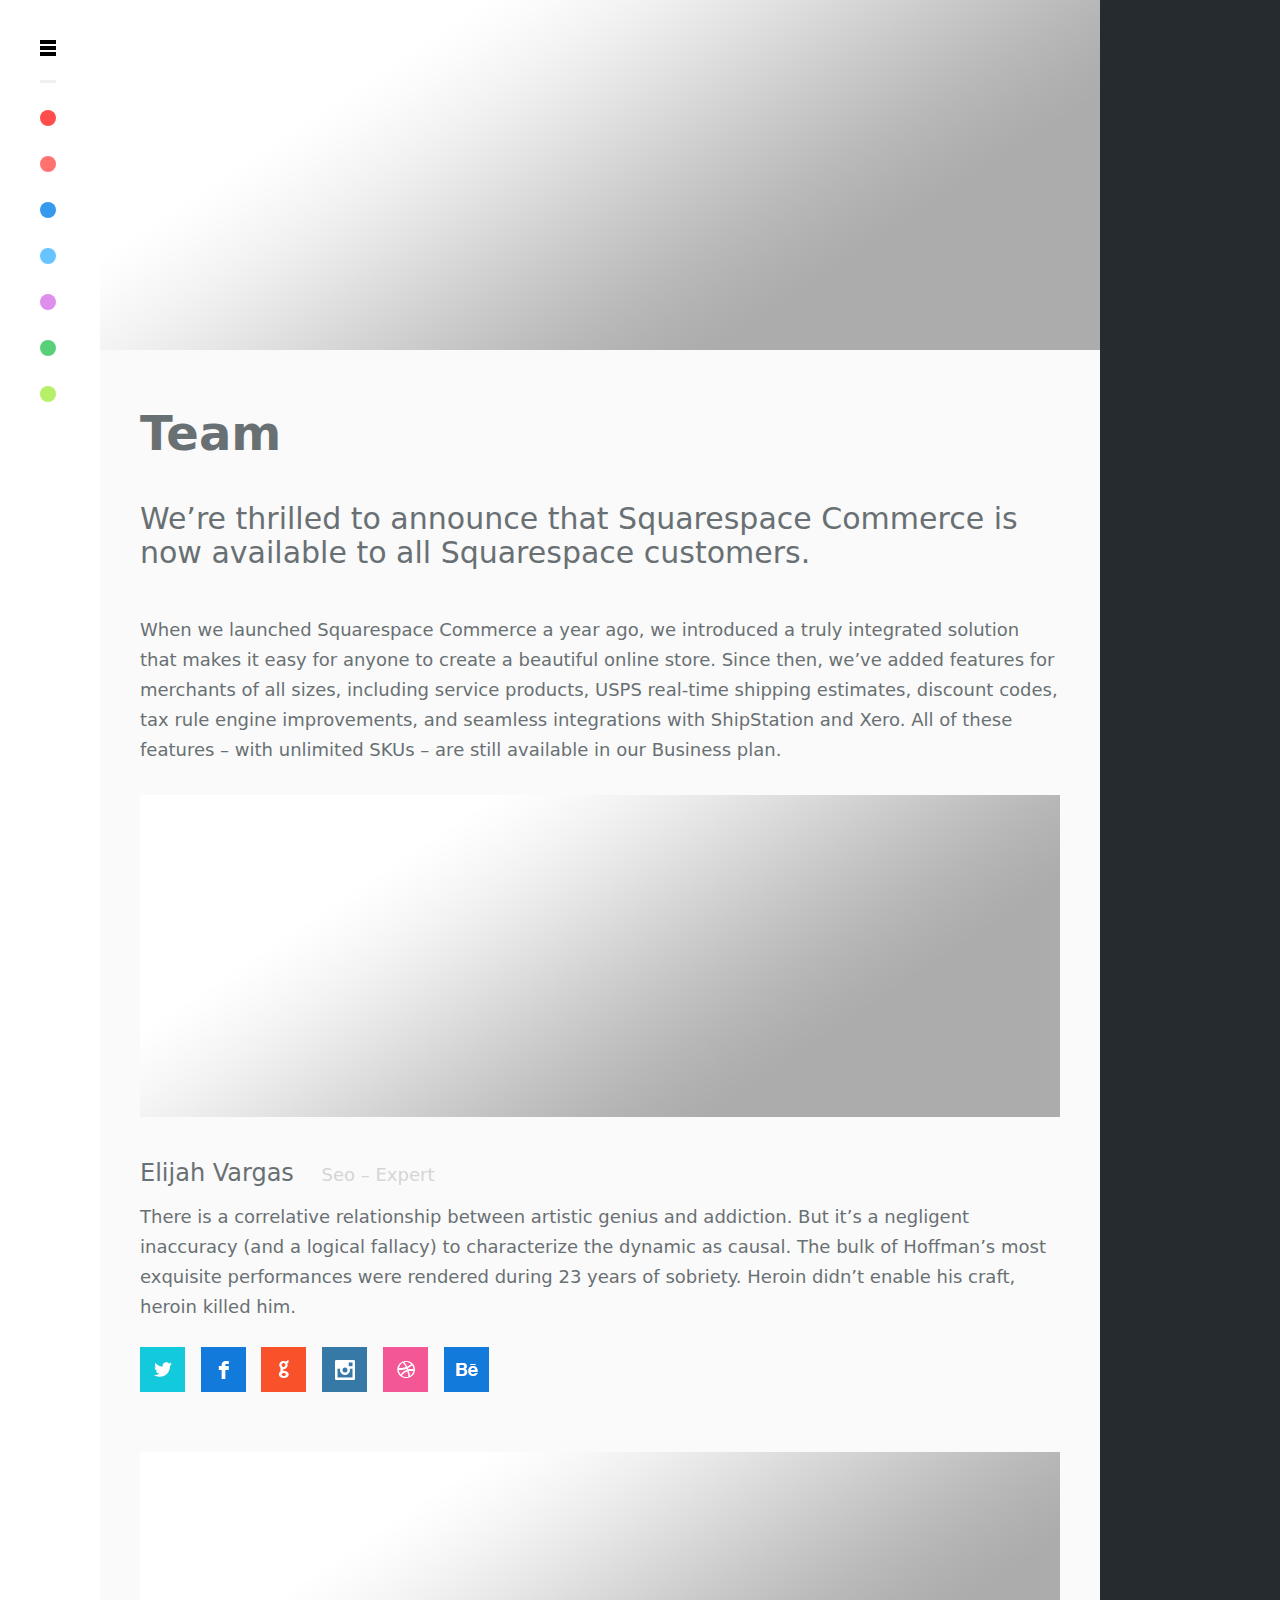
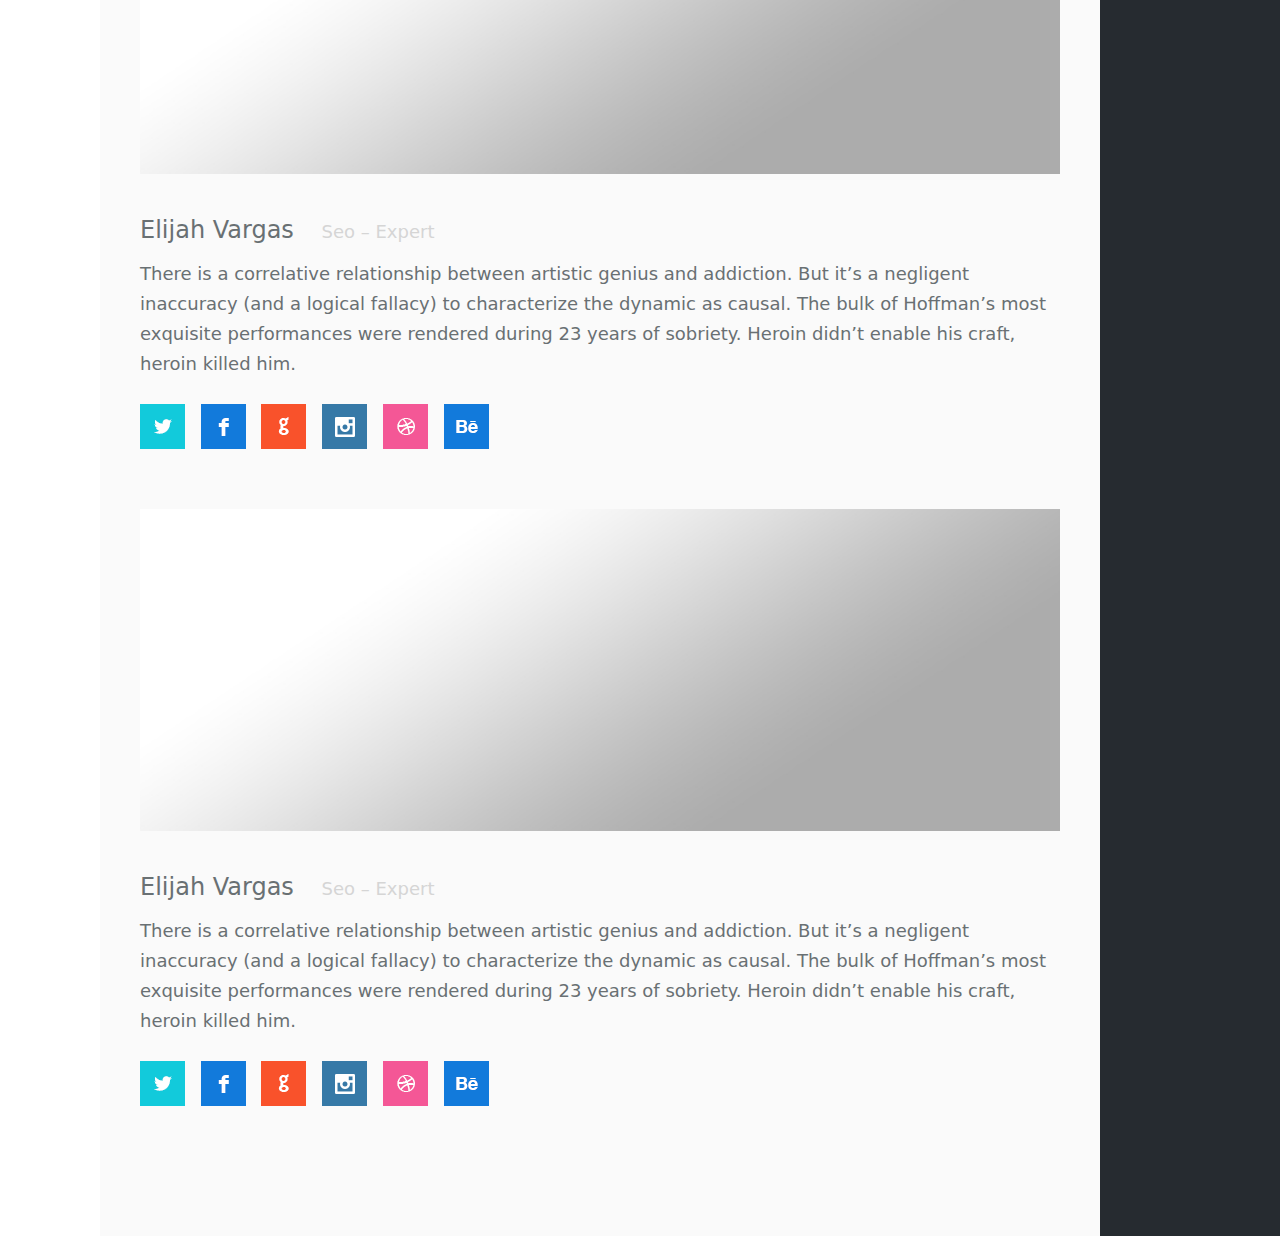
<file: team.html>
<!DOCTYPE html>
<!-- saved from url=(0031) -->
<html>
<head>
	<meta http-equiv="Content-Type" content="text/html; charset=UTF-8">
	<title>Team Page | Premium HTML5 Template</title>
	
	<meta charset="UTF-8">
	<meta name="viewport" content="width=device-width, initial-scale=1">

	<!--[if !IE]><!--><div class="fit-vids-style" id="fit-vids-style" style="display: none;">­<style>.fluid-width-video-wrapper{width:100%;position:relative;padding:0;}.fluid-width-video-wrapper iframe,.fluid-width-video-wrapper object,.fluid-width-video-wrapper embed {position:absolute;top:0;left:0;width:100%;height:100%;}</style></div><script>if (/*@cc_on!@*/false) { document.documentElement.className+=' lt-ie10'; }</script><!--<![endif]--> 

    <link rel="stylesheet" id="framework-css" href="css/framework.css" type="text/css" media="all">
    <link rel="stylesheet" id="main-css" href="css/style.css" type="text/css" media="all">
    <link rel="stylesheet" id="mobile-css" href="css/mobile.css" type="text/css" media="all">
    <link rel="stylesheet" href="css/tipTip.css">
    
    <script type="text/javascript" src="js/jquery.js"></script>
    <script type="text/javascript" src="js/jquery-migrate.min.js"></script>
</head>

<body>
	
		
	<div id="theme-wrapper" >
		
			<header>						
				<div class="branding-wrap text-logo hide-for-small">				
					<ul id="filter" data-filter="isotope-item">
                        <li><a href="#" data-filter="isotope-item" class="tiptip " title="All"></a></li>
                        <li><a href="#" data-filter="artwork" class="tiptip c-red" title="Artwork"></a></li>
                        <li><a href="#" data-filter="drawing" class="tiptip c-blue" title="Drawing"></a></li>
                        <li><a href="#" data-filter="featured" class="tiptip c-azure" title="Featured"></a></li>
                        <li><a href="#" data-filter="photography" class="tiptip c-purple" title="Photography"></a></li>
                        <li><a href="#" data-filter="sketches" class="tiptip c-green" title="Sketches"></a></li>
                        <li><a href="#" data-filter="video" class="tiptip c-lime" title="Video"></a></li>
                    </ul>
				</div><!-- END .branding-wrap.hide-for-small -->
					
				<div id="header-container" class="hide-for-small" >
					<span class="menu-icon"></span>
				</div><!-- END #header-container.hide-for-small -->	
			</header>
				
	
		
	<div id="primary-container" class="portfolio-template" >
	
    	<div class="work-post page-only">
        	<div class="preview-img"><img src="images/photos/404_header.jpg" alt=""></div>
            
            <h2 class="big-header">Team</h2>
            <div class="work-content">
            	<h3 class="heading-work">We’re thrilled to announce that Squarespace Commerce is now available to all Squarespace customers.</h3>
                <p>
                	When we launched Squarespace Commerce a year ago, we introduced a truly integrated solution that makes it easy for anyone to create a beautiful online store. Since then, we’ve added features for merchants of all sizes, including service products, USPS real-time shipping estimates, discount codes, tax rule engine improvements, and seamless integrations with ShipStation and Xero. All of these features – with unlimited SKUs – are still available in our Business plan.
                </p>
                <img src="images/photos/404_header.jpg" alt="">
                <h3 class="author-name">Elijah Vargas <span>Seo – Expert</span></h3>
                <p class="author-desc">There is a correlative relationship between artistic genius and addiction. But it’s a negligent inaccuracy (and a logical fallacy) to characterize the dynamic as causal. The bulk of Hoffman’s most exquisite performances were rendered during 23 years of sobriety. Heroin didn’t enable his craft, heroin killed him.</p>
                <div class="author-soc">
                	<a class="soc tw" href="#" target="_blank">Twitter</a>
                    <a class="soc fb" href="#" target="_blank">Facebook</a>
                    <a class="soc gg" href="#" target="_blank">Google+</a>
                    <a class="soc inst" href="#" target="_blank">Instagram</a>
                    <a class="soc drb" href="#" target="_blank">Dribbble</a>
                    <a class="soc bh" href="#" target="_blank">Behance</a>
                </div>
                <img src="images/photos/404_header.jpg" alt="">
                <h3 class="author-name">Elijah Vargas <span>Seo – Expert</span></h3>
                <p class="author-desc">There is a correlative relationship between artistic genius and addiction. But it’s a negligent inaccuracy (and a logical fallacy) to characterize the dynamic as causal. The bulk of Hoffman’s most exquisite performances were rendered during 23 years of sobriety. Heroin didn’t enable his craft, heroin killed him.</p>
                <div class="author-soc">
                	<a class="soc tw" href="#" target="_blank">Twitter</a>
                    <a class="soc fb" href="#" target="_blank">Facebook</a>
                    <a class="soc gg" href="#" target="_blank">Google+</a>
                    <a class="soc inst" href="#" target="_blank">Instagram</a>
                    <a class="soc drb" href="#" target="_blank">Dribbble</a>
                    <a class="soc bh" href="#" target="_blank">Behance</a>
                </div>
                <img src="images/photos/404_header.jpg" alt="">
                <h3 class="author-name">Elijah Vargas <span>Seo – Expert</span></h3>
                <p class="author-desc">There is a correlative relationship between artistic genius and addiction. But it’s a negligent inaccuracy (and a logical fallacy) to characterize the dynamic as causal. The bulk of Hoffman’s most exquisite performances were rendered during 23 years of sobriety. Heroin didn’t enable his craft, heroin killed him.</p>
                <div class="author-soc">
                	<a class="soc tw" href="#" target="_blank">Twitter</a>
                    <a class="soc fb" href="#" target="_blank">Facebook</a>
                    <a class="soc gg" href="#" target="_blank">Google+</a>
                    <a class="soc inst" href="#" target="_blank">Instagram</a>
                    <a class="soc drb" href="#" target="_blank">Dribbble</a>
                    <a class="soc bh" href="#" target="_blank">Behance</a>
                </div>
                
                
            </div>
            <div class="clearfix"></div>
        </div>
                
    </div><!-- END #primary-container --> 	
    </div><!-- END #theme-wrapper -->


<div class="hidden-sidebar">

	<div class="hidden-sidebar-inner">
		<!--logo-->
        	<a href="index.html" class="logo"><h1>Mars.</h1></a>
       		<div class="logo-desc">A responsive + retina ready theme with focus on readability.</div>
		<!--logo end-->
        
        <!--navigation-->
        <div class="widget">
            <div class="heading">Menu</div>
            <div class="textwidget">
            	<ul class="menu">
                    <li><a href="index.html">Work</a></li>
                    <li><a href="news.html">News</a></li>
                    <li><a href="shortcodes.html">Shortcodes</a></li>
                    <li><a href="typography.html">Typography</a></li>
                    <li><a href="archives.html">Archives</a></li>
                    <li><a href="about.html">About</a></li>
                    <li class="active"><a href="team.html">Team</a></li>
                    <li><a href="contact.html">Contact</a></li>
                </ul>
                <div class="spacer-menu"></div>
                <ul class="menu">
                    <li><a href="comingsoon.html">Coming Soon</a></li>
                    <li><a href="404.html">404</a></li>
                    <li><a href="http://www.weidea.net">weidea.net</a></li>
                </ul>
            </div>
        </div>
        <!--navigation end-->
        
        <!--search-->
        <div class="widget">
            <form method="get" id="searchform" action="">
                    <input type="text" name="s" id="s" value="Search..." onfocus="if(this.value=='Search...')this.value='';" onblur="if(this.value=='')this.value='Search...';">
            </form>
        </div>
        <!--search end-->
        
        <!--flickr-->
        <div class="widget">
            <div class="heading">Flickr</div>
            <div class="textwidget">
            <div class="flickr_badge_wrapper clearfix">
            	<div class="flickr_badge_image"><a href="#"><img src="images/photos/flickr.jpg" alt=""></a></div>
                <div class="flickr_badge_image"><a href="#"><img src="images/photos/flickr.jpg" alt=""></a></div>
                <div class="flickr_badge_image"><a href="#"><img src="images/photos/flickr.jpg" alt=""></a></div>
                <div class="flickr_badge_image"><a href="#"><img src="images/photos/flickr.jpg" alt=""></a></div>
                <div class="flickr_badge_image"><a href="#"><img src="images/photos/flickr.jpg" alt=""></a></div>
                <div class="flickr_badge_image"><a href="#"><img src="images/photos/flickr.jpg" alt=""></a></div>
                <div class="clearfix"></div>
            </div>
            </div>
        </div>
        <!--flickr end-->
        
        <!--twitter-->
        <div class="widget">
            <div class="heading">Twitter</div>
            <div class="textwidget">	
            	<p>Easily insert shortcode pricing tables at one, two or three columns wide.</p>
                <a class="twitter_time" href="#">01 Feb 2014</a>
                
                <a href="#" class="follow-twitter-link">Follow</a>
            </div>
        </div>
        <!--twitter end-->
        
        <!--archives-->
        <div class="widget widget_archive">
            <div class="heading">Archive</div>
            <div class="textwidget">	
            	<ul>
                    <li><a href="#">April</a>&nbsp;126</li>
                    <li><a href="#">March</a>&nbsp;87</li>
                    <li><a href="#">February</a>&nbsp;23</li>
                    <li><a href="#">January</a>&nbsp;65</li>
                    <li><a href="#">2013</a>&nbsp;1350</li>
                </ul>
            </div>
        </div>
        <!--archives end-->
        
        <!--tags-->
        <div class="widget">
            <div class="heading">Tags</div>
            <div class="textwidget">	
            	<div class="tagcloud">
               	 <a href="#">Art</a>
                 <a href="#">WordPress</a>
                 <a href="#">Blog</a>
                 <a href="#">AirTheme</a>
                 <a href="#">Responsivet</a>
                 <a href="#">WP</a>
                 <a href="#">Portfolio</a>
                </div>
            </div>
        </div>
        <!--tags end-->
        
        <!--about-->
        <div class="widget">
            <div class="heading">About</div>
            <div class="textwidget">	
            	 A young team consisting of two talented people who love to experiment in the field of web design and web programming. They live web style.
            </div>
        </div>
        <!--about end-->
        
        <!--dribbble-->
        <div class="widget widget_bean_dribbble_widget">
            <div class="heading">Dribbble</div>
            <div class="textwidget">	
            	<a href="#" target="blank"><img src="images/photos/dribbble.jpg" alt=""></a>
            </div>
        </div>
        <!--dribbble end-->
        
        <!--subscribe-->
        <div class="widget">
            <div class="heading">Subscribe</div>
            <div class="textwidget">	
            
            	<div class="bean-newsletter">
                    <p>Subscribe to our newsletter to receive news, updates, free stuff and new releases by email. We don't do spam.</p>
                    <form action="" method="post"class="validate subscribe" target="_blank">
                        <input type="email" name="EMAIL" class="email-newsletter animatedbg" id="mce-EMAIL" placeholder="Enter your email address...">
                        <button class="button" type="submit">Subscribe</button>
                    </form>
                    <div class="clearfix"></div>
                </div>
                
            </div>
        </div>
        <!--subscribe end-->
        
        <!--recent post-->
        <div class="widget widget_recent_entries">
        	<div class="heading">Recent Post</div>
        	<ul>
				<li><a href="#">The weather is fair and flyable so buckle up - it's time for some air combat action!</a></li>
				<li><a href="#">The weather is fair and flyable so buckle up - it's time for some air combat action!</a></li>
                <li><a href="#">The weather is fair and flyable so buckle up - it's time for some air combat action!</a></li>
			</ul>
        </div>
        <!--recent post end-->
        
        <!--recent post-->
        <div class="widget widget_recent_entries">
        	<div class="heading">Video</div>
            <div class="textwidget">
        		<img src="images/photos/video.jpg" alt="">
        	</div>
        </div>
        <!--recent post end-->
               
        <p class="copy">© 2014 Copyright by AirTheme. All rights reserved. </p>
		       
		
		
	</div><!-- END .hidden-sidebar-inner -->	

</div><!-- END .hidden-sidebar -->	

    		
		    	<script type="text/javascript">
		    	
		    	jQuery(document).ready(function($) {
		    	
		    		//HOVERDIV ONLY NORMAL SCREENS
		    		(function($) {
		    		    var $window = $(window),
		    		        $html = $('body');
		    		    function resize() {
		    		        if ($window.width() > 768) {
		    		            return $html.addClass('hoverdiv-active');
		    		        }
		    		        $html.removeClass('hoverdiv-active');
		    		        $html.addClass('no-hoverdiv-active');
		    		    }
		    		    $window
		    		        .resize(resize)
		    		        .trigger('resize');
		    		})(jQuery);
		    		
		    		//HOVERDIV
		    		$(window).bind("load", function() {
		    		   $(' .hoverdiv-active #isotope-container > li ').each( function() { $(this).hoverdir(); } );
		    		});
		    	}); 
		    	</script>

<link rel="stylesheet" id="open-house-styles-css" href="css/open-house-style.css" type="text/css" media="all">

<script type="text/javascript" src="js/jquery.fitvids.js"></script>
<script type="text/javascript" src="js/modernizr.js"></script>
<script type="text/javascript" src="js/jquery.bxslider.js"></script>
<script type="text/javascript" src="js/custom.js"></script>
<script type="text/javascript" src="js/custom-libraries.js"></script>
<script type="text/javascript" src="js/isotope.js"></script>
<script type="text/javascript" src="js/jquery.tipTip.minified.js"></script>
<script type="text/javascript" src="js/hoverdir.js"></script>

	

</body></html>
</file>
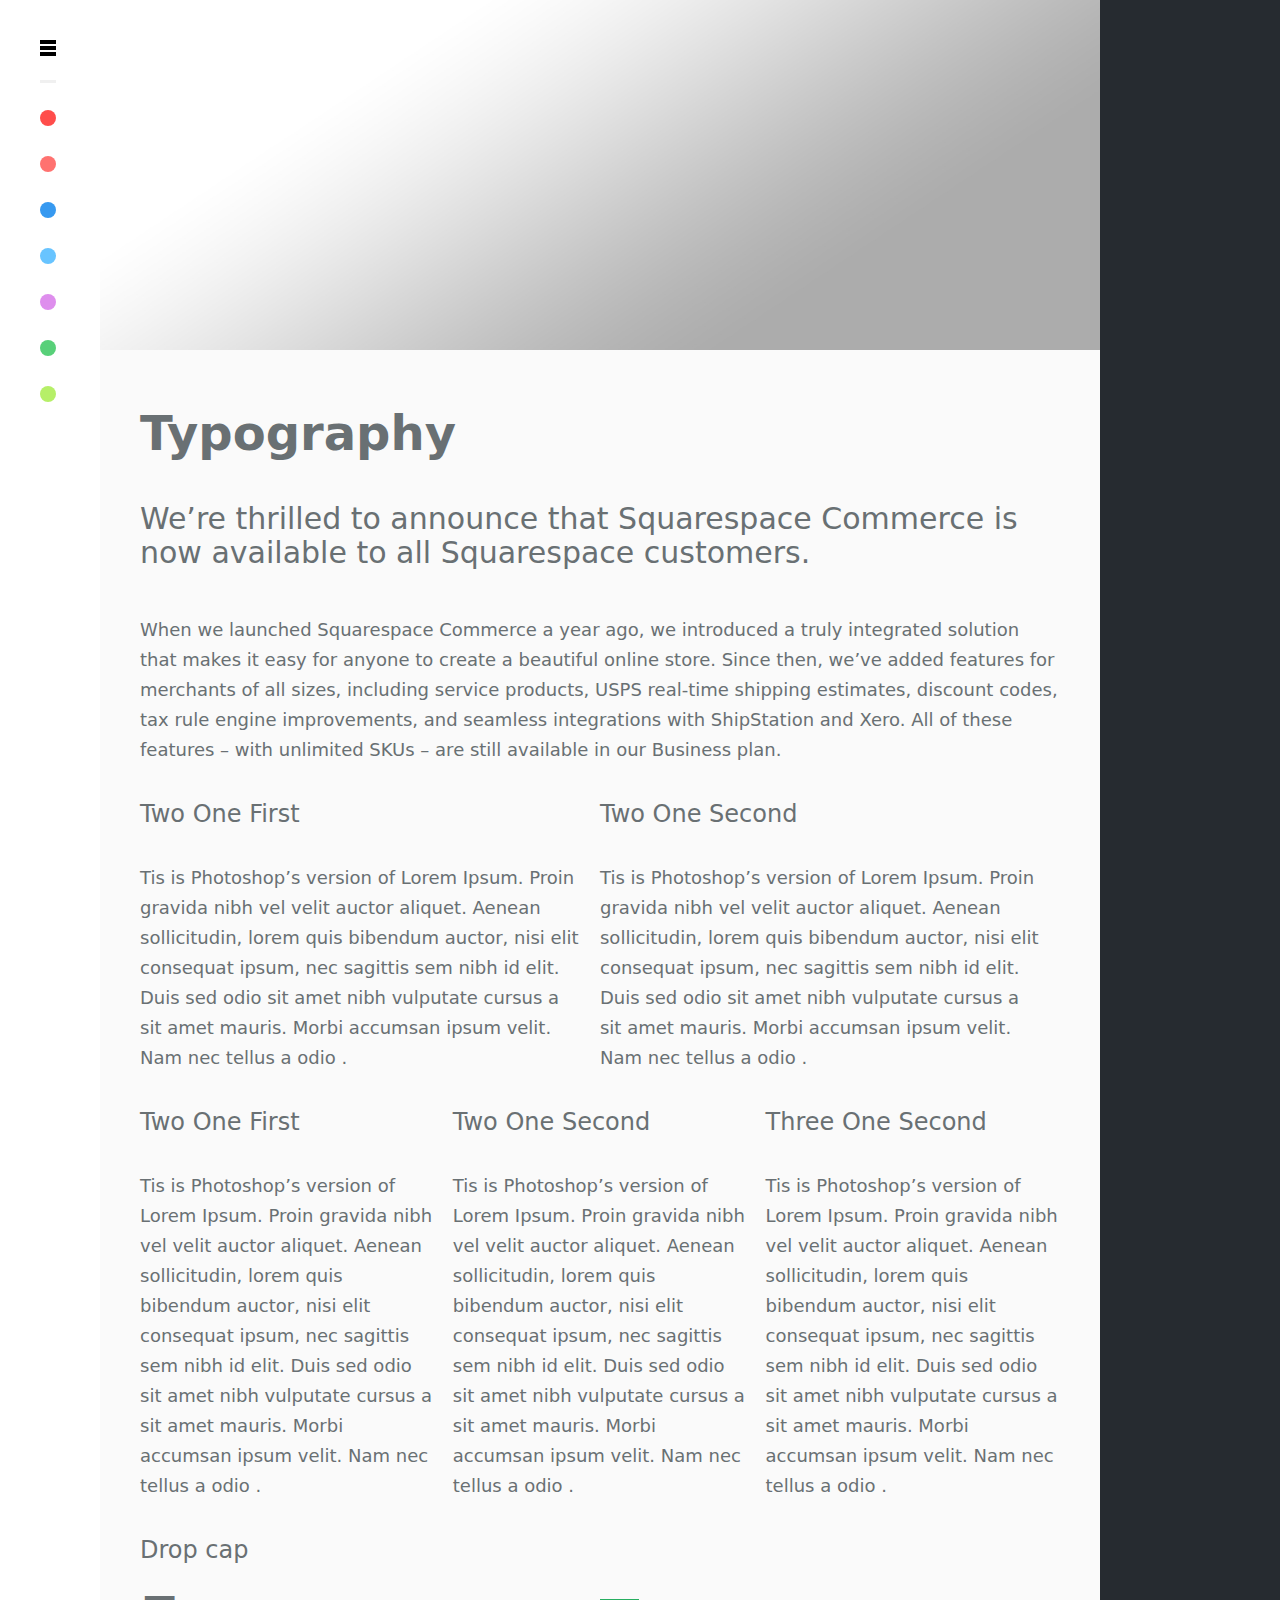
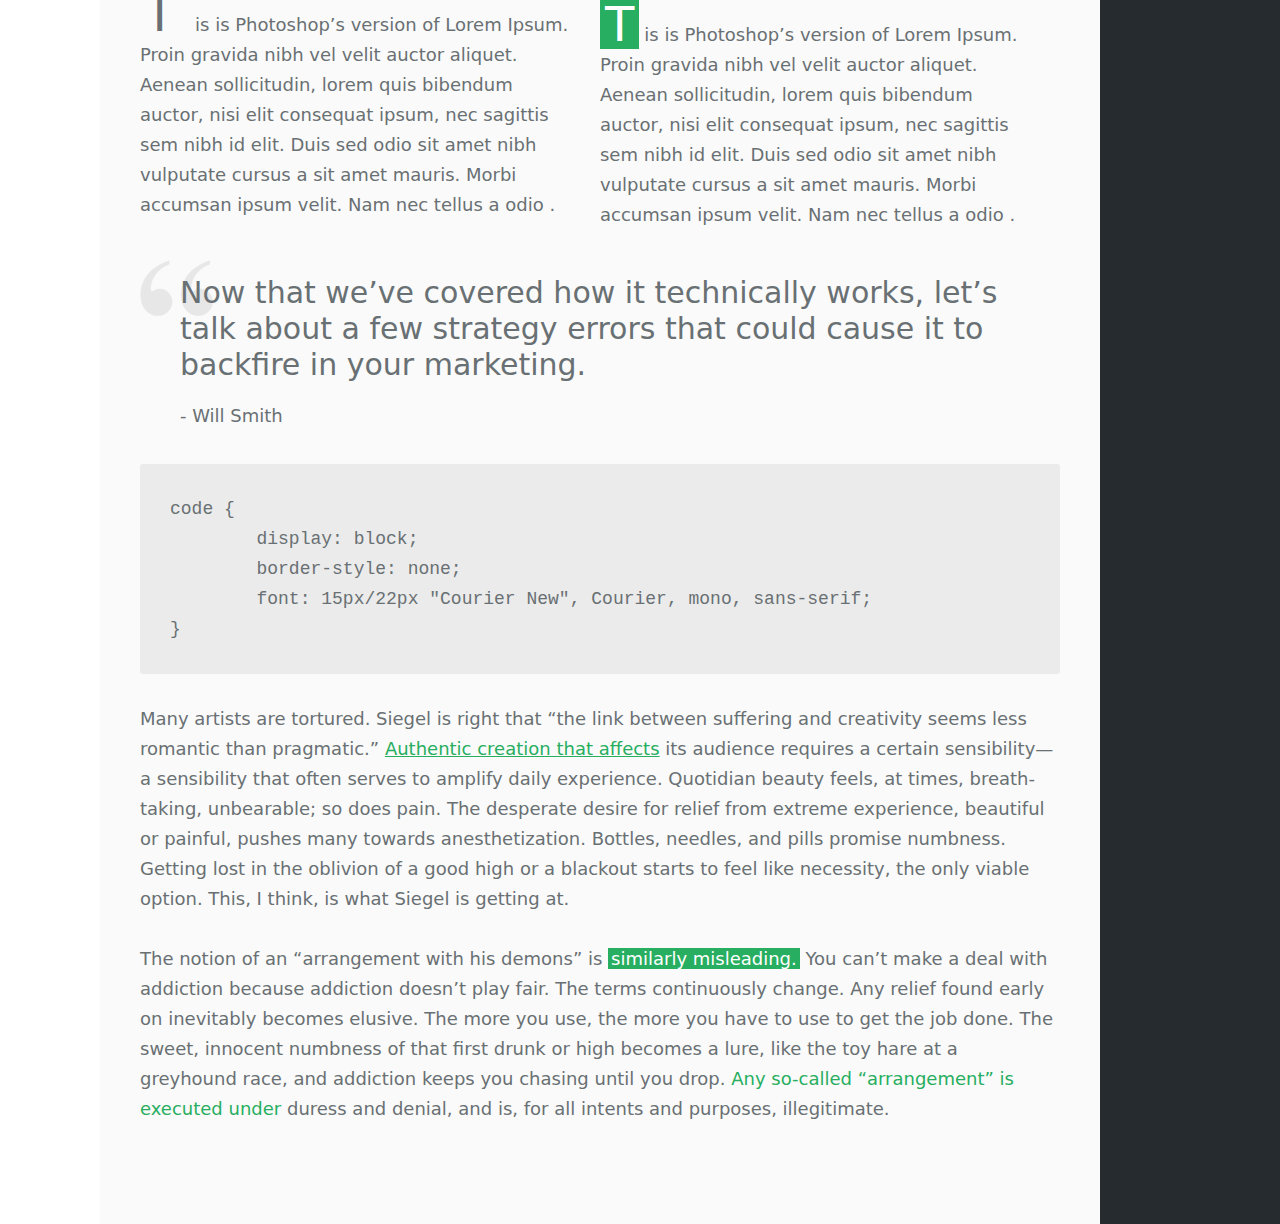
<file: typography.html>
<!DOCTYPE html>
<!-- saved from url=(0031) -->
<html>
<head>
	<meta http-equiv="Content-Type" content="text/html; charset=UTF-8">
	<title>Typography Page | Premium HTML5 Template</title>
	
	<meta charset="UTF-8">
	<meta name="viewport" content="width=device-width, initial-scale=1">

	<!--[if !IE]><!--><div class="fit-vids-style" id="fit-vids-style" style="display: none;">­<style>.fluid-width-video-wrapper{width:100%;position:relative;padding:0;}.fluid-width-video-wrapper iframe,.fluid-width-video-wrapper object,.fluid-width-video-wrapper embed {position:absolute;top:0;left:0;width:100%;height:100%;}</style></div><script>if (/*@cc_on!@*/false) { document.documentElement.className+=' lt-ie10'; }</script><!--<![endif]--> 

    <link rel="stylesheet" id="framework-css" href="css/framework.css" type="text/css" media="all">
    <link rel="stylesheet" id="main-css" href="css/style.css" type="text/css" media="all">
    <link rel="stylesheet" id="mobile-css" href="css/mobile.css" type="text/css" media="all">
    <link rel="stylesheet" href="css/tipTip.css">
    
    <script type="text/javascript" src="js/jquery.js"></script>
    <script type="text/javascript" src="js/jquery-migrate.min.js"></script>
</head>

<body>
	
		
	<div id="theme-wrapper" >
		
			<header>						
				<div class="branding-wrap text-logo hide-for-small">				
					<ul id="filter" data-filter="isotope-item">
                        <li><a href="#" data-filter="isotope-item" class="tiptip " title="All"></a></li>
                        <li><a href="#" data-filter="artwork" class="tiptip c-red" title="Artwork"></a></li>
                        <li><a href="#" data-filter="drawing" class="tiptip c-blue" title="Drawing"></a></li>
                        <li><a href="#" data-filter="featured" class="tiptip c-azure" title="Featured"></a></li>
                        <li><a href="#" data-filter="photography" class="tiptip c-purple" title="Photography"></a></li>
                        <li><a href="#" data-filter="sketches" class="tiptip c-green" title="Sketches"></a></li>
                        <li><a href="#" data-filter="video" class="tiptip c-lime" title="Video"></a></li>
                    </ul>
				</div><!-- END .branding-wrap.hide-for-small -->
					
				<div id="header-container" class="hide-for-small" >
					<span class="menu-icon"></span>
				</div><!-- END #header-container.hide-for-small -->	
			</header>
				
	
		
	<div id="primary-container" class="portfolio-template" >
	
    	<div class="work-post page-only">
        	<div class="preview-img"><img src="images/photos/404_header.jpg" alt=""></div>
            
            <h2 class="big-header">Typography</h2>
            <div class="work-content">
            	<h3 class="heading-work">We’re thrilled to announce that Squarespace Commerce is now available to all Squarespace customers.</h3>
                <p>
                	When we launched Squarespace Commerce a year ago, we introduced a truly integrated solution that makes it easy for anyone to create a beautiful online store. Since then, we’ve added features for merchants of all sizes, including service products, USPS real-time shipping estimates, discount codes, tax rule engine improvements, and seamless integrations with ShipStation and Xero. All of these features – with unlimited SKUs – are still available in our Business plan.
                </p>
                
                 <div class="grids">
                	<div class="grid-2 first">
                    	<h2 class="grid-title">Two One First</h2>
                        <p>
                       		Tis is Photoshop’s version of Lorem Ipsum. Proin gravida nibh vel velit auctor aliquet. Aenean sollicitudin, lorem quis bibendum auctor, nisi elit consequat ipsum, nec sagittis sem nibh id elit. Duis sed odio sit amet nibh vulputate cursus a sit amet mauris. Morbi accumsan ipsum velit. Nam nec tellus a odio .
                        </p>
                    </div>
                    <div class="grid-2 ">
                    	<h2 class="grid-title">Two One Second</h2>
                        <p>
                       		Tis is Photoshop’s version of Lorem Ipsum. Proin gravida nibh vel velit auctor aliquet. Aenean sollicitudin, lorem quis bibendum auctor, nisi elit consequat ipsum, nec sagittis sem nibh id elit. Duis sed odio sit amet nibh vulputate cursus a sit amet mauris. Morbi accumsan ipsum velit. Nam nec tellus a odio .
                        </p>
                    </div>
                    <div class="clearfix"></div>
                </div>
                <div class="grids">
                	<div class="grid-3 first">
                    	<h2 class="grid-title">Two One First</h2>
                        <p>
                       		Tis is Photoshop’s version of Lorem Ipsum. Proin gravida nibh vel velit auctor aliquet. Aenean sollicitudin, lorem quis bibendum auctor, nisi elit consequat ipsum, nec sagittis sem nibh id elit. Duis sed odio sit amet nibh vulputate cursus a sit amet mauris. Morbi accumsan ipsum velit. Nam nec tellus a odio .
                        </p>
                    </div>
                    <div class="grid-3 ">
                    	<h2 class="grid-title">Two One Second</h2>
                        <p>
                       		Tis is Photoshop’s version of Lorem Ipsum. Proin gravida nibh vel velit auctor aliquet. Aenean sollicitudin, lorem quis bibendum auctor, nisi elit consequat ipsum, nec sagittis sem nibh id elit. Duis sed odio sit amet nibh vulputate cursus a sit amet mauris. Morbi accumsan ipsum velit. Nam nec tellus a odio .
                        </p>
                    </div>
					<div class="grid-3">
                    	<h2 class="grid-title">Three One Second</h2>
                        <p>
                       		Tis is Photoshop’s version of Lorem Ipsum. Proin gravida nibh vel velit auctor aliquet. Aenean sollicitudin, lorem quis bibendum auctor, nisi elit consequat ipsum, nec sagittis sem nibh id elit. Duis sed odio sit amet nibh vulputate cursus a sit amet mauris. Morbi accumsan ipsum velit. Nam nec tellus a odio .
                        </p>
                    </div>
                    <div class="clearfix"></div>
                </div>
                
                <h2 class="grid-title">Drop cap</h2>
                <div class="grids">
                	<div class="grid-2 first">
                        <p>
                       		<span class="firstcharacter">T</span> is is Photoshop’s version of Lorem Ipsum. Proin gravida nibh vel velit auctor aliquet. Aenean sollicitudin, lorem quis bibendum auctor, nisi elit consequat ipsum, nec sagittis sem nibh id elit. Duis sed odio sit amet nibh vulputate cursus a sit amet mauris. Morbi accumsan ipsum velit. Nam nec tellus a odio .
                        </p>
                    </div>
                    <div class="grid-2 ">
                        <p>
                       		<span class="firstcharacter-2">T</span>is is Photoshop’s version of Lorem Ipsum. Proin gravida nibh vel velit auctor aliquet. Aenean sollicitudin, lorem quis bibendum auctor, nisi elit consequat ipsum, nec sagittis sem nibh id elit. Duis sed odio sit amet nibh vulputate cursus a sit amet mauris. Morbi accumsan ipsum velit. Nam nec tellus a odio .
                        </p>
                    </div>
                    <div class="clearfix"></div>
                </div>
                <blockquote><p>Now that we’ve covered how it technically works, let’s talk about a few strategy errors that could cause it to backfire in your marketing. </p> <span>- Will Smith</span></blockquote>
                <pre>code {
	display: block;
	border-style: none;
	font: 15px/22px "Courier New", Courier, mono, sans-serif;
}
</pre>
			<p>Many artists are tortured. Siegel is right that “the link between suffering and creativity seems less romantic than pragmatic.” <a href="#">Authentic creation that affects</a> its audience requires a certain sensibility—a sensibility that often serves to amplify daily experience. Quotidian beauty feels, at times, breath-taking, unbearable; so does pain. The desperate desire for relief from extreme experience, beautiful or painful, pushes many towards anesthetization. Bottles, needles, and pills promise numbness. Getting lost in the oblivion of a good high or a blackout starts to feel like necessity, the only viable option. This, I think, is what Siegel is getting at. </p>
            <p>The notion of an “arrangement with his demons” is <span class="highlight-green">similarly misleading.</span> You can’t make a deal with addiction because addiction doesn’t play fair. The terms continuously change. Any relief found early on inevitably becomes elusive. The more you use, the more you have to use to get the job done. The sweet, innocent numbness of that first drunk or high becomes a lure, like the toy hare at a greyhound race, and addiction keeps you chasing until you drop. <a href="#" class="no-line">Any so-called “arrangement” is executed under</a> duress and denial, and is, for all intents and purposes, illegitimate.</p>
            </div>
            <div class="clearfix"></div>
        </div>
                
    </div><!-- END #primary-container --> 	
    </div><!-- END #theme-wrapper -->


<div class="hidden-sidebar">

	<div class="hidden-sidebar-inner">
		<!--logo-->
        	<a href="index.html" class="logo"><h1>Mars.</h1></a>
       		<div class="logo-desc">A responsive + retina ready theme with focus on readability.</div>
		<!--logo end-->
        
        <!--navigation-->
        <div class="widget">
            <div class="heading">Menu</div>
            <div class="textwidget">
            	<ul class="menu">
                    <li><a href="index.html">Work</a></li>
                    <li><a href="news.html">News</a></li>
                    <li><a href="shortcodes.html">Shortcodes</a></li>
                    <li class="active"><a href="typography.html">Typography</a></li>
                    <li><a href="archives.html">Archives</a></li>
                    <li><a href="about.html">About</a></li>
                    <li><a href="team.html">Team</a></li>
                    <li><a href="contact.html">Contact</a></li>
                </ul>
                <div class="spacer-menu"></div>
                <ul class="menu">
                    <li><a href="comingsoon.html">Coming Soon</a></li>
                    <li><a href="404.html">404</a></li>
                    <li><a href="http://www.weidea.net">weidea.net</a></li>
                </ul>
            </div>
        </div>
        <!--navigation end-->
        
        <!--search-->
        <div class="widget">
            <form method="get" id="searchform" action="">
                    <input type="text" name="s" id="s" value="Search..." onfocus="if(this.value=='Search...')this.value='';" onblur="if(this.value=='')this.value='Search...';">
            </form>
        </div>
        <!--search end-->
        
        <!--flickr-->
        <div class="widget">
            <div class="heading">Flickr</div>
            <div class="textwidget">
            <div class="flickr_badge_wrapper clearfix">
            	<div class="flickr_badge_image"><a href="#"><img src="images/photos/flickr.jpg" alt=""></a></div>
                <div class="flickr_badge_image"><a href="#"><img src="images/photos/flickr.jpg" alt=""></a></div>
                <div class="flickr_badge_image"><a href="#"><img src="images/photos/flickr.jpg" alt=""></a></div>
                <div class="flickr_badge_image"><a href="#"><img src="images/photos/flickr.jpg" alt=""></a></div>
                <div class="flickr_badge_image"><a href="#"><img src="images/photos/flickr.jpg" alt=""></a></div>
                <div class="flickr_badge_image"><a href="#"><img src="images/photos/flickr.jpg" alt=""></a></div>
                <div class="clearfix"></div>
            </div>
            </div>
        </div>
        <!--flickr end-->
        
        <!--twitter-->
        <div class="widget">
            <div class="heading">Twitter</div>
            <div class="textwidget">	
            	<p>Easily insert shortcode pricing tables at one, two or three columns wide.</p>
                <a class="twitter_time" href="#">01 Feb 2014</a>
                
                <a href="#" class="follow-twitter-link">Follow</a>
            </div>
        </div>
        <!--twitter end-->
        
        <!--archives-->
        <div class="widget widget_archive">
            <div class="heading">Archive</div>
            <div class="textwidget">	
            	<ul>
                    <li><a href="#">April</a>&nbsp;126</li>
                    <li><a href="#">March</a>&nbsp;87</li>
                    <li><a href="#">February</a>&nbsp;23</li>
                    <li><a href="#">January</a>&nbsp;65</li>
                    <li><a href="#">2013</a>&nbsp;1350</li>
                </ul>
            </div>
        </div>
        <!--archives end-->
        
        <!--tags-->
        <div class="widget">
            <div class="heading">Tags</div>
            <div class="textwidget">	
            	<div class="tagcloud">
               	 <a href="#">Art</a>
                 <a href="#">WordPress</a>
                 <a href="#">Blog</a>
                 <a href="#">AirTheme</a>
                 <a href="#">Responsivet</a>
                 <a href="#">WP</a>
                 <a href="#">Portfolio</a>
                </div>
            </div>
        </div>
        <!--tags end-->
        
        <!--about-->
        <div class="widget">
            <div class="heading">About</div>
            <div class="textwidget">	
            	 A young team consisting of two talented people who love to experiment in the field of web design and web programming. They live web style.
            </div>
        </div>
        <!--about end-->
        
        <!--dribbble-->
        <div class="widget widget_bean_dribbble_widget">
            <div class="heading">Dribbble</div>
            <div class="textwidget">	
            	<a href="#" target="blank"><img src="images/photos/dribbble.jpg" alt=""></a>
            </div>
        </div>
        <!--dribbble end-->
        
        <!--subscribe-->
        <div class="widget">
            <div class="heading">Subscribe</div>
            <div class="textwidget">	
            
            	<div class="bean-newsletter">
                    <p>Subscribe to our newsletter to receive news, updates, free stuff and new releases by email. We don't do spam.</p>
                    <form action="" method="post"class="validate subscribe" target="_blank">
                        <input type="email" name="EMAIL" class="email-newsletter animatedbg" id="mce-EMAIL" placeholder="Enter your email address...">
                        <button class="button" type="submit">Subscribe</button>
                    </form>
                    <div class="clearfix"></div>
                </div>
                
            </div>
        </div>
        <!--subscribe end-->
        
        <!--recent post-->
        <div class="widget widget_recent_entries">
        	<div class="heading">Recent Post</div>
        	<ul>
				<li><a href="#">The weather is fair and flyable so buckle up - it's time for some air combat action!</a></li>
				<li><a href="#">The weather is fair and flyable so buckle up - it's time for some air combat action!</a></li>
                <li><a href="#">The weather is fair and flyable so buckle up - it's time for some air combat action!</a></li>
			</ul>
        </div>
        <!--recent post end-->
        
        <!--recent post-->
        <div class="widget widget_recent_entries">
        	<div class="heading">Video</div>
            <div class="textwidget">
        		<img src="images/photos/video.jpg" alt="">
        	</div>
        </div>
        <!--recent post end-->
               
        <p class="copy">© 2014 Copyright by AirTheme. All rights reserved. </p>
		       
		
		
	</div><!-- END .hidden-sidebar-inner -->	

</div><!-- END .hidden-sidebar -->	

    		
		    	<script type="text/javascript">
		    	
		    	jQuery(document).ready(function($) {
		    	
		    		//HOVERDIV ONLY NORMAL SCREENS
		    		(function($) {
		    		    var $window = $(window),
		    		        $html = $('body');
		    		    function resize() {
		    		        if ($window.width() > 768) {
		    		            return $html.addClass('hoverdiv-active');
		    		        }
		    		        $html.removeClass('hoverdiv-active');
		    		        $html.addClass('no-hoverdiv-active');
		    		    }
		    		    $window
		    		        .resize(resize)
		    		        .trigger('resize');
		    		})(jQuery);
		    		
		    		//HOVERDIV
		    		$(window).bind("load", function() {
		    		   $(' .hoverdiv-active #isotope-container > li ').each( function() { $(this).hoverdir(); } );
		    		});
		    	}); 
		    	</script>

<link rel="stylesheet" id="open-house-styles-css" href="css/open-house-style.css" type="text/css" media="all">

<script type="text/javascript" src="js/jquery.fitvids.js"></script>
<script type="text/javascript" src="js/modernizr.js"></script>
<script type="text/javascript" src="js/jquery.bxslider.js"></script>
<script type="text/javascript" src="js/custom.js"></script>
<script type="text/javascript" src="js/custom-libraries.js"></script>
<script type="text/javascript" src="js/isotope.js"></script>
<script type="text/javascript" src="js/jquery.tipTip.minified.js"></script>
<script type="text/javascript" src="js/hoverdir.js"></script>

	

</body></html>
</file>
<file: css/framework.css>
/* BODY */
* { -webkit-box-sizing: border-box; -moz-box-sizing: border-box; box-sizing: border-box; }


/* TYPOGRAPHY */
body, div, dl, dt, dd, ul, ol, li, h1, h2, h3, h4, h5, h6, pre, form, fieldset, p, blockquote, th, td { margin: 0; padding: 0; }
h1, h2, h3, h4, h5, h6 { text-rendering: optimizeLegibility; line-height: 1.1; }
hr { border: solid #ddd; border-width: 1px 0 0; clear: both; margin: 22px 0 21px; height: 0; }
em, i { font-style: italic; line-height: inherit; }
strong, b { font-weight: bold; line-height: inherit; }
small { font-size: 60%; line-height: inherit; }
ul, li { list-style: none; }
ul.square, ul.circle, ul.disc { margin-left: 17px; }
ul.square { list-style-type: square; }
ul.circle { list-style-type: circle; }
ul.disc { list-style-type: disc; }
ul.no-bullet { list-style: none; }
ul.large li { line-height: 21px; }
</file>
<file: css/style.css>
html, body {
	height: 100%;
}
body { 
	background-color: #262b30;
	font-family: "Segoe UI", Frutiger, "Frutiger Linotype" , "dejavu sans", "helvetica neue", arial, sans-serif;
	font-size:16px;
	color:#697073;
	overflow-x:hidden;
	min-height: 100% 
}
	
a {
	text-decoration: underline;
	color:#27ae60;
}
	
h1 { 
	font-size: 32px; 
	font-weight: bold; 
	line-height: 38px; 
	margin-bottom: 20px; 
}
h2 { 
	font-size: 28px; 
	line-height: 38px;  
	margin-bottom: 15px; 
}
h3 { 
	font-size: 26px; 
	line-height: 34px;  
	margin-bottom: 15px; 
}	
h4 { 
	font-size: 20px; 
	line-height: 27px; 
	font-weight: bold;
	margin-bottom: 20px;
}	
h5 { 
	font-size: 16px; 
	line-height: 27px; 
	font-weight: 500; 
}	
h6 {
	color: #FFF;
	font-size: 13px;
	font-weight: bold;
	line-height: 18px;
	margin-bottom: 12px;
}	
pre { 
	border-style: none;
	display: block;
	margin-top:30px;
	color:#697073;
	background:#ebebeb;
	-webkit-border-radius: 3px;
	-moz-border-radius: 3px;
	border-radius: 3px;
	font-size:18px;
	padding:30px;
	overflow-x:scroll;
}
blockquote {
	background:url(../images/icons/quote.png) no-repeat left top;
	margin-top:30px;
	font-size: 30px;
	font-weight: normal;
	color: #697073;
	padding-left:40px;
	padding-right:40px;
	padding-top:15px;
	line-height:36px;
}
blockquote span {
	font-size:18px;
	display:block;
	padding-top:15px;
}
input { outline: none; }
.clearfix {
	clear:both;
}
.right { float:right; }
.left { float:left; }
/* Let's get this party started */
::-webkit-scrollbar {
    width: 6px;
}

::-webkit-scrollbar-track {
	background:#ededed;
}

::-webkit-scrollbar-thumb {
    background: #cbcbcb;
}
::-webkit-scrollbar-thumb:window-inactive {
	background: rgba(255,0,0,0.4); 
}
/*===================================================================*/
/*
/* THEME HEADER / HIDDEN SIDEBAR PANEL 
/*
/*===================================================================*/
#theme-wrapper {
	min-height: 100%;
	padding-left: 100px;
	position: relative;
	width: 100%;
	background:#262b30;
	-webkit-transition: all .2s;
	   -moz-transition: all .2s;
		-ms-transition: all .2s;
		 -o-transition: all .2s;
}

#theme-wrapper.side-menu { 
	-webkit-transform: translate(340px,0); 
	   -moz-transform: translate(340px,0);
	 	 -o-transform: translate(340px,0);
		    transform: translate(340px,0);
}


/*===================================================================*/
/* HEADER CONTAINER
/*===================================================================*/ 
#header-container {
	background-color: #FFF;
	cursor: pointer;
	min-height: 100%;
	height:100%;
	padding: 40px;
	position: absolute;
	left: 0;
	top: 0;
	width: 100px;
}

/* MENU TRIGGER ICON */
#header-container .menu-icon {
	background:url(../images/icons/menu.png) no-repeat top center;
	height: 16px;
	position: absolute;
	width:16px;
	margin-top:100px auto 0px auto;
	border-bottom:3px solid #f0f0f0;
	padding:0px 3px 40px 3px;
}


/*===================================================================*/
/* SIDEBAR MAIN
/*===================================================================*/ 
.hidden-sidebar { 
	background-color: #262b30; 
	color: #aeb0b1;
	position: fixed; 
	font-size: 16px;
	line-height: 22px;
	z-index: -1; 
	top: 0; 
	left: 0; 
	height: 100%; 
	overflow-y: auto; 
	width: 340px; 
	padding: 60px 40px 40px 40px;; 
	display: none;
	line-height: 25px;
}

.hidden-sidebar-inner {
	position: relative;
}

/* SIDEBAR MENU */ 
.branding-wrap.text-logo,
.branding-wrap.uploaded-image .site-description {
	left: 0; 
	position: absolute; 
	top: 110px; 
	z-index: 100;
}

/* SIDEBAR WIDGET DEFAULTS */ 
.hidden-sidebar p {
	color: #aeb0b1;
}

.hidden-sidebar a {
	color: #aeb0b1;
	text-decoration:none;
	font-weight:normal;
} 




/*===================================================================*/
/* SIDEBAR WIDGETS
/*===================================================================*/ 
/* widgets */
.widget {
	margin-top:50px;
}
.heading {
	color:#fff;
	font-size:18px;
}
.textwidget {
	margin-top:20px;
}
/* logo */
.logo {
	display: block;
	background: url(../images/logo.png);
	width: 143px;
	height: 23px;
	text-indent: -9999px;
}
.logo-desc {
	margin-top:20px;
	line-height:24px;
	font-size:14px;
}
/* menu */
.menu {
	line-height:36px;
}
.menu li a:hover, .menu li.active a {
	color:#fff;
	background: url(../images/point_menu.png) no-repeat right;
	padding-right:12px;
}
.spacer-menu {
	width:50px;
	height:4px;
	background:#30373d;
	margin:15px 0px;
}
/* search */
#searchform #s {
	background: url(../images/bg_search.png) #fff no-repeat right;
	border: 0;
	height: 50px;
	width: 100%;
	-webkit-box-sizing: border-box;
	-moz-box-sizing: border-box;
	box-sizing: border-box;
	color: #cbcaca;
	padding-left: 20px;
	padding-right: 40px;
	-webkit-border-radius: 25px;
	-moz-border-radius: 25px;
	border-radius: 25px;
	font-size:16px;
}
/* flickr */
.flickr_badge_wrapper {
	margin-left: -7px;

}
.flickr_badge_image {
	float:left;
	margin-top:7px;
	margin-left:7px;
}
.flickr_badge_image a {
	background:url(../images/bg_flickr.png);
	width:80px;
	height:80px;
	display:block;
}
.flickr_badge_image a:hover img{
	opacity:0.2;
}
.flickr_badge_image img {
	width: 80px;
	height: 80px;
	-webkit-border-radius: 3px;
	-moz-border-radius: 3px;
	border-radius: 3px;
	-webkit-transition: all 0.5s ease;
	-moz-transition: all 0.5s ease;
	-webkit-transition: all 0.5s ease;
}
/* twitter */
a.twitter_time {
	font-size:14px;
	color:#7b8788;
	display:block;
	margin-top:5px;
}
a.follow-twitter-link {
	display:inline-block;
	color:#fff;
	background:#27ae60;
	-webkit-border-radius: 3px;
	-moz-border-radius: 3px;
	border-radius: 3px;
	padding:13px 22px;
	margin-top:20px;
}
/* arhives */
.widget_archive ul {
	background:#1e2226;
	-webkit-border-radius: 3px;
	-moz-border-radius: 3px;
	border-radius: 3px;
	padding:0px 10px;
}
.widget_archive ul li {
	border-bottom:1px solid #262b30;
	padding:15px 0px;
	text-align:right;
	font-weight:bold;
}
.widget_archive ul li a{
	text-align:left;
	display:inline-block;
	float:left;
	font-weight:normal;
}
/* tags */
.tagcloud {
	margin-top:-10px;
}
.tagcloud a {
	display: inline-block;
	border:1px solid #fff;
	padding: 1px 13px;
	-webkit-border-radius: 15px;
	-moz-border-radius: 15px;
	border-radius: 15px;
	color: #fff;
	margin-top: 10px;
	margin-right: 5px;
	font-size:14px;
}
/* dribbble */
.widget_bean_dribbble_widget a {
	background:url(../images/bg_dribbble.png);
	width:265px;
	height:165px;
	display:block;
}
.widget_bean_dribbble_widget  a:hover img{
	opacity:0.2;
}
.widget_bean_dribbble_widget  img {
	width: 265px;
	height: 165px;
	-webkit-border-radius: 3px;
	-moz-border-radius: 3px;
	border-radius: 3px;
	-webkit-transition: all 0.5s ease;
	-moz-transition: all 0.5s ease;
	-webkit-transition: all 0.5s ease;
}

/* subscribe */
.subscribe input[type="email"] {
	background: #fff;
	border: 0;
	height: 50px;
	color: #cbcaca;
	padding-left: 10px;
	padding-right: 10px;
	-webkit-border-radius: 3px;
	-moz-border-radius: 3px;
	border-radius: 3px;
	margin-top: 25px;
	width: 100%;
	-webkit-box-sizing: border-box;
	-moz-box-sizing: border-box;
	box-sizing: border-box;
	font-size:16px;
}
.subscribe button {
	background: #27ae60;
	text-align: center;
	width:100%;
	height: 50px;
	color: #fff;
	-webkit-border-radius: 3px;
	-moz-border-radius: 3px;
	border-radius: 3px;
	border: 0;
	margin-top: 15px;
	cursor: pointer;
	font-size:16px;
}
/* recent post */
.widget_recent_entries ul{
	margin-top:10px;
}
.widget_recent_entries ul li {
	padding:10px 0px;
	border-bottom:1px solid #30373d;
}
.widget_recent_entries ul li a:hover{ color:#fff; display:block; }
/* copyright */
.copy { margin-top:50px; }
/*===================================================================*/
/*
/* PORTFOLIO TEMPLATES & GRID STYLES
/*
/*===================================================================*/
/* ISOTOPE STYLES */
#isotope-container  {
	display: block;
	width: 100%;
}
#isotope-container li a div.overlay h4,#isotope-container li a div.overlay h4 span{color:#FFF;}
#isotope-container li a div.overlay{background-color:#27ae60;}

#isotope-container.animated.BeanFadeIn {
	-webkit-animation-delay: 1.2s; 
	   -moz-animation-delay: 1.2s;
		-ms-animation-delay: 1.2s;
		 -o-animation-delay: 1.2s;	
}

.stacked-image img,
#isotope-container .isotope-item a {
	display: block!important;
	line-height: 0px!important;
	font-size: 0!important;
}

.isotope-item {
	float: left;
	overflow: hidden;
	position: relative;
	z-index: 2;
}

.isotope-item img {
	height: auto;
	max-width: 100%;
	vertical-align: bottom;
	width: auto;
}

.isotope-hidden.isotope-item {
	pointer-events: none;
	z-index: 1;
}

.isotope,
.isotope .isotope-item {
	-webkit-transition-duration: 0.7s;
	   -moz-transition-duration: 0.7s;
		-ms-transition-duration: 0.7s;
		 -o-transition-duration: 0.7s;
		 	transition-duration: 0.7s;
}

.isotope {
	-webkit-transition-property: height, width;
	   -moz-transition-property: height, width;
		-ms-transition-property: height, width;
		 -o-transition-property: height, width;
		 	transition-property: height, width;
}

.isotope .isotope-item {
	-webkit-transition-property: -webkit-transform, opacity;
	   -moz-transition-property: -moz-transform, opacity;
		-ms-transition-property: -ms-transform, opacity;
		 -o-transition-property: -o-transform, opacity;
		 	transition-property: transform, opacity;
}

.isotope.no-transition,
.isotope.no-transition .isotope-item,
.isotope .isotope-item.no-transition {
	-webkit-transition-duration: 0s;
	   -moz-transition-duration: 0s;
		-ms-transition-duration: 0s;
		 -o-transition-duration: 0s;
		    transition-duration: 0s;
}



/*===================================================================*/
/* PORTFOLIO FILTER
/*===================================================================*/
#filter li a {
	text-indent:-99999px;
	text-decoration: none;
	width:16px;
	height:16px;
	background:#ff4d4b;
	display:block;
	margin:0px 0px 30px 40px;
	-webkit-border-radius: 20px;
	-moz-border-radius: 20px;
	border-radius: 20px;
}
#filter li a.c-red { background:#ff7270; }
#filter li a.c-blue { background:#3699f0; }
#filter li a.c-azure { background:#68c4ff; }
#filter li a.c-purple { background:#de8eed; }
#filter li a.c-green { background:#58d079; }
#filter li a.c-lime { background:#b6ef68; }

/*===================================================================*/
/* PORTFOLIO OVERLAY
/*===================================================================*/
/* IF MOBILE VIEWS */
.no-hoverdiv-active .overlay.hover-on {
	opacity: 0!important;
}
.no-hoverdiv-active .overlay.hover-on h4 {
	padding: 0!important;
}
.no-hoverdiv-active  #isotope-container li:hover .overlay.hover-on {
	opacity: .9!important;
}


/* OVERLAY MAIN */
#primary-container.portfolio-template {
	padding: 0;
}

#isotope-container li a div.overlay {
	height: 100%;
	opacity: .9;
	position: absolute;
	width: 100%;
}

#isotope-container li a div.overlay h4 {
	display: block;
	font-size:28px;
	font-weight: normal;
	line-height: 36px;
	margin: 50px 40px; 
	padding: 10px 0;
	text-align: center;
	z-index: 999;
}

#isotope-container li a div.overlay h4 span {
	display: block;
	font-size: 18px;
	margin-top: 5px;
}

.safari #isotope-container li a div.overlay h4 {
	font-weight: bold;
}


/* OVERLAY META/ICONS */
.overlay-meta-wrapper {
	bottom: 80px;
	display: none;
	position: absolute;
	z-index: 999;
}

.isotope-item:hover .overlay-meta-wrapper {
	display: inherit;
}

.isotope-item .overlay-meta-wrapper.hover-off ul {
	display: none!important;
}
.overlay-meta-wrapper {
	width:100%;
	text-align:center;
}
.overlay-meta-wrapper li {
	display:inline-block;
	margin-left:15px;
	margin-right:15px;
}

.overlay-meta-wrapper li a.tweetlink {
	background:url(../images/icons/social/t.png);
	width:22px;
	height:18px;
}
.overlay-meta-wrapper li a.facelink {
	background:url(../images/icons/social/f.png);
	width:13px;
	height:22px;
}
.overlay-meta-wrapper li a.pinlink {
	background:url(../images/icons/social/p.png);
	width:17px;
	height:21px;
}


/* WORK POST */
.work-post {
	background:#fafafa;
	width:1000px;
	padding-bottom:40px;
}
.page-only {
	min-height:100%;
}
.preview-img img{
	width:100%;
}
.preview-img {
  position: relative;
}
.format-image .entry-header {
  position: absolute;
  width: 100%;
  bottom: 80px;
  left: 0;
  background: none !important;
  z-index: 3;
}
.entry-header h2{
	font-size:48px;
	margin-left:40px;
	margin-right:40px;
	color:#fff;
	line-height:60px;
}
.entry-header h2 a{ text-decoration:none; color:#fff; }
.entry-header span{
	color:#fff;
	margin-left:40px;
	margin-right:40px;
	font-style:italic;
	font-size:18px;
}
.format-quote {
	padding-bottom:0;
	background:#27ae60;
}
.format-quote .preview-img img{
	opacity:0.2;
	filter: alpha(opacity=20);
}
.format-quote .entry-header h2{
	background: url(../images/icons/quote-post.png) left top no-repeat;
	padding-top:55px;
}
.format-link  {
	padding-bottom:0;
	background:#27ae60;
}
.format-link .preview-img img{
	opacity:0.2;
	filter: alpha(opacity=20);
}
.format-link .entry-header h2{
	background: url(../images/icons/link-post.png) left top no-repeat;
	padding-top:55px;
	padding-bottom:15px;
}



.slider img { width: 100%; }

.slider-pager {
	text-align: center;
	margin-top:35px;
}

.small-border {
	display: block;
	width: 150px;
	margin: 0 auto;
	height: 1px;
	background: #e9e9e9;
}

.bx-controls {
	position:absolute;
	top:60px;
	left:40px;
}
.bx-pager-item { display: block; margin-bottom:15px; }
.bx-pager-link {
	display: block;
	text-indent: -999em; 
	width: 20px; 
	height: 20px;
	margin: 0 5px;
	background: url(../images/pager.png) no-repeat top center;
	-webkit-transition: all 0.0s ease;
	-moz-transition: all 0.0s ease;
	-webkit-transition: all 0.0s ease;
}

.bx-pager-link.active { background: url(../images/pager-active.png) no-repeat top center;  }
.bx-pager-link:hover { background-position: bottom; }	


.work-content {
	padding:20px 40px 60px 40px;
	font-size:18px;
	color:#697073;
	line-height:30px;
}
.work-content h3.heading-work {
	font-size:30px;
	font-weight:normal;
	color:#697073;
	padding-top:15px;
}
.work-content p,.work-content  img,.work-content  h1,.work-content  h2,.work-content  h3,.work-content  h4{
	padding-top:30px;
}
.work-content blockquote p { padding-top:0; }
.work-content img {
	width:100%;
}
.tags {
	margin-left:40px;
	float:left;
}
.tags a {
	-webkit-border-radius: 3px;
	-moz-border-radius: 3px;
	border-radius: 3px;
	border: 1px solid #dfdfe3;
	padding: 3px 6px;
	margin: 0 3px 3px 0;
	line-height: 36px;
	white-space: nowrap;
	color: #89888e;
	font-size: 12px;
	text-decoration:none;
}
.tags a:hover {
	border-color: #27ae60;
	background: #27ae60;
	color: #fff;
	text-decoration: none;
}
.right-work-info {
	float:right;
	margin-right:40px;
	padding-bottom:40px;
}
.post-share {
	background:url(../images/icons/icon-post-share.png) no-repeat bottom left;
	display:block;
	min-height:18px;
	min-width:18px;
	cursor:pointer;
	float:left;
	padding-top:28px;
}
.post-share:hover { background-position:-18px 10px; }
.post-share-links {
	margin-top:-85px;
	margin-left:-67px;
	position:absolute;
	display:none;
	width:150px;
	height:60px;
	background:url(../images/icons/bg-share.png) no-repeat top;
	padding-bottom:10px;
}
.post-share:hover .post-share-links, .post-share-links:hover {
	display:block;
}
.share-icon {
	display:inline-block;
	width:46px;
	height:50px;
	background:url(../images/icons/share-icons.png);
	text-indent:-99999px;
	-webkit-border-top-left-radius: 3px;
	-webkit-border-bottom-left-radius: 3px;
	-moz-border-radius-topleft: 3px;
	-moz-border-radius-bottomleft: 3px;
	border-top-left-radius: 3px;
	border-bottom-left-radius: 3px;
}
.share-icon.tw{
	background-position:-50px 0px;
}
.share-icon.gg{
	background-position:-100px 0px;
}
.share-icon:hover{
	opacity:0.9;
}
.post-like {
	background:url(../images/icons/icon-post-like.png) no-repeat bottom left;
	display:block;
	min-height:16px;
	min-width:19px;
	cursor:pointer;
	float:left;
	margin-left:10px;
	margin-top:3px;
	padding-top:26px;
}
.post-like:hover, .post-like.active{ background-position:-19px 10px;  }
.post-like-info {
	margin-top:-85px;
	margin-left:-17px;
	position:absolute;
	display:none;
	width:50px;
	height:56px;
	background:url(../images/icons/bg-like.png) no-repeat top;
	padding-bottom:10px;
	text-align:center;
	color:#fff;
	padding-top:11px;
	font-weight:bold;
}
.post-like:hover .post-like-info, .post-like:hover {
	display:block;
}
.more-link {
	display:block;
	text-decoration:underline;
	font-style:italic;
	margin-top:20px;
}
.more-link:hover { text-decoration:none; }



/* Pagination */
.pagination {
	width:1000px;
	background:#fff;
}
.pagination a {
	background:#27ae60;
	display:block;
	float:left;
	width:50%;
	color:#fff;
	height:150px;
	text-align:center;
	text-decoration:none;
	font-size:24px;
	font-weight:bold;
}
.pagination a:hover{
	opacity:0.9;
}
.pagination a.pag-next {
	background:#3bca77;
}
.pagination a span{
	background: url(../images/pag-prev.png) left no-repeat;
	display:block;
	width:85%;
	margin:auto;
	margin-top:60px;
}
.pagination a.pag-next span {
	background:url(../images/pag-next.png) right no-repeat;
}
/* NEWS FULL */
/*cooment */
.comments-box {
	margin-left:40px;
	margin-right:40px;
}
.h3-title-com {
	font-size:30px;
	font-weight:bold;
	margin-top:50px;
	color:#2c3234;
}
.comments {
	margin-top:30px;
}
.comment {
	padding:30px 0px;
	border-bottom:1px solid #ebebeb;
}
.reply {
	padding-left:40px;
}
.answer-com {
	margin-top:0;
	background:#f7f7f9;
}
.avatar-com {
	width:100px;
	height:100px;
	float:left;
}
.avatar-com img {
	position:relative;
	width:100px;
	height:100px;
	-webkit-border-radius: 100px;
	-moz-border-radius: 100px;
	border-radius: 100px;
}
.comment-info {
	margin-left:130px;
	font-size:18px;
	line-height:30px;
	color:#777777;
}
.comment-info .name-author {
	float:left;
	font-weight:bold;
	color:#2c3234;
	font-size:18px;
}
.comment-info .date-com {
	float:left;
	color:#bdbdbd;
	font-size:14px;
	margin-left:30px;
}
.comment-info .text-com {
	padding-top:40px;
	display:block;
}
.link-reply {
	display:block;
	font-size:18px;
	text-decoration:underline;
	font-style:italic;
	margin-top:10px;
}
.link-reply:hover{
	text-decoration:none;
}
/* addd comment */
.add-box-comment {
	padding:0px 40px;
}
.p-title-com {
	font-size:18px;
	line-height:30px;
}
.add-comment-box {
	padding:50px 0px;
}

.add-comment {
	margin-top:30px;
	padding-right:20px;
}
.add-comment input, .add-comment textarea {
	background:#fff;
	height:50px;
	font-size:18px;
	color:#cbcaca;
	width:49%;
	margin-top:22px;
	font-family: "Segoe UI", Frutiger, "Frutiger Linotype" , "dejavu sans", "helvetica neue", arial, sans-serif;
	padding:0;
	padding-left:20px;
	-webkit-border-radius: 25px;
	-moz-border-radius: 25px;
	border-radius: 25px;
	border:1px solid #d8d8d8;
	resize: none;
}
.add-comment textarea {
	padding-top:20px;
	height:280px;
	width:100%;
	-webkit-border-radius: 10px;
	-moz-border-radius: 10px;
	border-radius: 10px;
	margin-top:30px;
}
.add-comment input.send {
	background:#27ae60;
	text-align:center;
	color:#fff;
	height:50px;
	width:160px;
	-webkit-border-radius: 25px;
	-moz-border-radius: 25px;
	border-radius: 25px;
	border:0;
	font-size:18px;
	cursor:pointer;
	padding:0;
	-webkit-transition: all 0.5s ease;
	-moz-transition: all 0.5s ease;
	-webkit-transition:all 0.5s ease;
}
.add-comment input.send:hover { opacity:0.8; }


/* PAGES */
.big-header {
	font-size:48px;
	font-weight:bold;
	margin-left:40px;
	margin-top:60px;
	color:#697073;
}
/* contact */
.contact-form {
	margin-top:-20px;
}
/* 404 page */
.links-404 {
	margin-top:60px;
}
.links-404 a{
	background: #27ae60;
	text-align: center;
	color: #fff;
	height: 44px;
	padding-top:6px;
	width: 160px;
	-webkit-border-radius: 25px;
	-moz-border-radius: 25px;
	border-radius: 25px;
	border: 0;
	font-size: 18px;
	cursor: pointer;
	-webkit-transition: all 0.5s ease;
	-moz-transition: all 0.5s ease;
	-webkit-transition: all 0.5s ease;
	display:inline-block;
	text-decoration:none;
}
.links-404 a:hover{ opacity:0.8; }
.links-404 span {
	padding:0px 30px;
}
/* about */
.grids {
	margin-top:0px;
}
.grid-2 {
	float:left;
	width:48%;
	margin-left:2%;
}
.grid-3 {
	float:left;
	width:32%;
	margin-left:2%;
}
.first {
	margin-left:0%;
}
.two {
	padding-left:5%;
}
.grid-title {
	font-weight:normal;
	font-size:24px;
	color:#697073;
}
.grid-2 p, .grid-3 p{
	padding-top:15px;
}
/* team */
.author-name {
	font-weight:normal;
	font-size:24px;
	margin-bottom:0;
}
.author-name span{
	display:inline-block;
	font-size:18px;
	color:#d5d5d5;
	padding-left:20px;
}
p.author-desc {
	padding-top:10px;
}
.author-soc {
	padding-top:15px;
}
.author-soc {
	margin-top:10px;
	margin-bottom:30px;
}
.soc {
	display:inline-block;
	background:url(../images/icons/soc_icons.png);
	width:45px;
	height:45px;
	text-indent:-99999px;
	margin-right:10px;
}
.soc:hover{ opacity:0.9; }
.soc.fb{ background-position:0px -45px; }
.soc.inst{ background-position:0px -90px; }
.soc.drb{ background-position:0px -135px; }
.soc.bh{ background-position:0px -180px; }
.soc.gg{ background-position:0px -225px; }

/* arhives */
.heading-arhive {
	color:#697073;
	font-size:24px;
	font-weight: normal;
	margin-top:40px;
}
.archive-links {
	margin-top:20px;
}
.archive-links li{
	list-style:none;
}
.archive-links li a {
	color:#27ae60;
	font-style:italic;
	text-decoration:none;
}
.archive-links li a:hover {
	text-decoration:underline;
}
/* typography */
.firstcharacter {
	color: #697073;
	font-size: 48px;
	letter-spacing: 10px;
	padding: 0px 5px;
}
.firstcharacter-2 {
	color: #fff;
	font-size: 48px;
	background: #27ae60;
	padding: 10px 5px;
	display: inline-block;
	margin-right: 5px;
}
.highlight-green {
	background: #27ae60;
	color: #fff;
	padding: 0px 3px;
}
.highlight-red { background:#fd575f;color: #fff; padding: 0px 3px; }
.highlight-blue { background:#72bbf0;color: #fff; padding: 0px 3px; }
.highlight-yellow { background:#ffd900;color: #fff; padding: 0px 3px; }
.highlight-purple { background:#b482c9;color: #fff; padding: 0px 3px; }
.no-line { text-decoration:none; }
.no-line:hover { text-decoration:underline; }

/* SHORTCODES */
.buttons a {
	margin-right:20px;
}
.btn {
	background:#27ae60;
	-webkit-border-radius: 3px;
	-moz-border-radius: 3px;
	border-radius: 3px;
	color:#fff;
	padding:9px 50px;
	font-size:18px;
	display: inline-block;
	text-decoration:none;
	margin-top:20px;
	border:0;
}
.btn:hover { text-decoration:none; opacity:0.8; }
.btn.green { background:#9bc724; }
.btn.red { background:#fd575f; }
.btn.blue { background:#72bbf0; }
.btn.yellow { background:#ffd900; }
.btn.purple { background:#b482c9; }
.btn-radius {
	-webkit-border-radius: 30px;
	-moz-border-radius: 30px;
	border-radius: 30px;
}
/* Alerts */
.alerts { margin-top:10px; }
.alert {
	padding:25px;
	font-size:18px;
	color:#526c0a;
	background:#9bc724;
	-webkit-border-radius: 3px;
	-moz-border-radius: 3px;
	border-radius: 3px;
	margin-top:15px;
}
.alert.yellow { background:#ffd900; color:#968001; }
.alert.blue { background:#72bbf0; color:#2d6893; }
.alert.red { background:#e85866; color:#96303a; }



/* tabs */
ul.tabs {
	height: 45px;
	line-height: 43px;
	list-style: none;
	border-bottom: 1px solid #DDD;
	background: #FFF;
	margin-top:20px;
}
.tabs li {
	float: left;
	display: inline;
	margin: 0 1px -1px 0;
	margin-right:10px;
	padding: 0 13px 1px;
	padding-left:30px;
	padding-right:30px;
	cursor: pointer;
	background: #fff;
	border: 1px solid #d8d8d8;
	border-bottom: 0px;
	position: relative;
	font-size:18px;
	color:#c9c9c9;
	line-height:43px;
}
.tabs li.current {
	color:#697073;
	background: #fff;
	border-bottom: 1px solid #fff;
}
.box {
	display: none;
	border: 1px solid #d8d8d8;
    border-width: 0 1px 1px;
	background: #ffffff;
	font-size:18px;
	line-height:36px;
	padding:25px 20px;
}
.box.visible {
	display: block;
}

/* toggle */
.toggle {
	margin-top:20px;
}
.toggle span{
	list-style-type:none; 
	cursor:pointer; 
	border:1px solid #d8d8d8;
	margin-top:20px;
	background: #fff;
	padding:11px 15px;
	padding-left:0;
	font-size:18px;
	color:#697073;
	display:block;
}
.toggle div{
	display: none; 
	font-size: 18px;
	line-height:36px;
	padding:25px 30px;
	text-decoration: none; 
	border:1px solid #d8d8d8;
	border-top:0px;
	background:#fff;
}
.toggle span{
	padding-left:30px;
}
/*===================================================================*/
/*
/* THEME ANIMATIONS 
/*
/*===================================================================*/
.animated {
	-webkit-animation-fill-mode: both;
	   -moz-animation-fill-mode: both;
	    -ms-animation-fill-mode: both;
	     -o-animation-fill-mode: both;
	-webkit-animation-duration: 1s;
	   -moz-animation-duration: 1s;
	    -ms-animation-duration: 1s;
	     -o-animation-duration: 1s;
}

/* FADE IN -ALL PAGE CONTENT */
.BeanFadeIn {
	-webkit-animation-duration: .3s;
	   -moz-animation-duration: .3s;
	    -ms-animation-duration: .3s;
	     -o-animation-duration: .3s;
	-webkit-animation-delay: .2s;
	   -moz-animation-delay: .2s;
	    -ms-animation-delay: .2s;
	     -o-animation-delay: .2s;
	-webkit-animation-name: BeanFadeIn;
	   -moz-animation-name: BeanFadeIn;
	     -o-animation-name: BeanFadeIn;
}
	
@-webkit-keyframes BeanFadeIn {
	0% {opacity: 0;}	
	100% {opacity: 1;}
}
@-moz-keyframes BeanFadeIn {
	0% {opacity: 0;}	
	100% {opacity: 1;}
}
@-o-keyframes BeanFadeIn {
	0% {opacity: 0;}	
	100% {opacity: 1;}
}
@keyframes BeanFadeIn {
	0% {opacity: 0;}	
	100% {opacity: 1;}
}			

/* BOUNCE IN FOR ISOTOPE META */	
.BeanBounceIn {
	-webkit-animation-name: BeanBounceIn;
	   -moz-animation-name: BeanBounceIn;
		 -o-animation-name: BeanBounceIn;
}
@-webkit-keyframes BeanBounceIn {
	0% 	 { opacity: 0; -webkit-transform: translateY(2000px); }
	60%  { opacity: 1; -webkit-transform: translateY(-20px); }
	80%  { -webkit-transform: translateY(5px); }
	100% { -webkit-transform: translateY(0);  }
}
@-moz-keyframes BeanBounceIn {
	0% 	 { opacity: 0; -moz-transform: translateY(2000px); }
	60%  { opacity: 1; -moz-transform: translateY(-30px); }
	80%  { -moz-transform: translateY(10px); }
	100% { -moz-transform: translateY(0); }
}
@-o-keyframes BeanBounceIn {
	0%   { opacity: 0; -o-transform: translateY(2000px); }
	60%  { opacity: 1; -o-transform: translateY(-30px); }
	80%  { -o-transform: translateY(10px); }
	100% { -o-transform: translateY(0); }
}
@keyframes BeanBounceIn {
	0% 	 { opacity: 0; transform: translateY(2000px); }
	60%  { opacity: 1; transform: translateY(-30px); }
	80%  { transform: translateY(10px); }
	100% { transform: translateY(0); }
}

/* ANIMATED LIKE ICON */
.BeanLikeAnimation {
	-webkit-animation-name: BeanLikeAnimation;
	   -moz-animation-name: BeanLikeAnimation;
	     -o-animation-name: BeanLikeAnimation;
}	
@-webkit-keyframes BeanLikeAnimation {
	0% 	 { -webkit-transform: scale(.3); }
	50%  { -webkit-transform: scale(1.05); }
	70%  { -webkit-transform: scale(.9); }
	100% { -webkit-transform: scale(1); }
}
@-moz-keyframes BeanLikeAnimation {
	0%   { -moz-transform: scale(.3); }
	50%  { -moz-transform: scale(1.05); }
	70%  { -moz-transform: scale(.9); }
	100% { -moz-transform: scale(1); }
}
@-o-keyframes BeanLikeAnimation {
	0%   { -o-transform: scale(.3); }
	50%  { -o-transform: scale(1.05); }
	70%  { -o-transform: scale(.9); }
	100% { -o-transform: scale(1); }
}
@keyframes BeanLikeAnimation {
	0% { transform: scale(.3); }
	50% { transform: scale(1.05); }
	70% { transform: scale(.9); }
	100% { transform: scale(1); }
}

/* ANIMATION OUT FOR LIGHTBOX CLOSE */
.bounceOutUp {
	-webkit-animation-name: bounceOutUp;
	   -moz-animation-name: bounceOutUp;
		 -o-animation-name: bounceOutUp;
}
@-webkit-keyframes bounceOutUp {
	0% 	 { -webkit-transform: translateY(0); }
	20%  { opacity: 1; -webkit-transform: translateY(20px); }
	100% { opacity: 0; -webkit-transform: translateY(-2000px); }
}
@-moz-keyframes bounceOutUp {
	0% 	 { -moz-transform: translateY(0); }
	20%  { opacity: 1; -moz-transform: translateY(20px); }
	100% { opacity: 0; -moz-transform: translateY(-2000px); }
}
@-o-keyframes bounceOutUp {
	0% 	 { -o-transform: translateY(0); }
	20%  { opacity: 1; -o-transform: translateY(20px); }
	100% { opacity: 0; -o-transform: translateY(-2000px); }
}
@keyframes bounceOutUp {
	0% 	 { transform: translateY(0); }
	20%  { opacity: 1; transform: translateY(20px); }
	100% { opacity: 0; transform: translateY(-2000px); }
}

/* PORTFOLIO FILTER BOUNCE IN */
.BeanSlideInRight {
	-webkit-animation-delay: .2s;
	   -moz-animation-delay: .2s;
	    -ms-animation-delay: .2s;
	     -o-animation-delay: .2s;
	-webkit-animation-duration: .7s;
	   -moz-animation-duration: .7s;
	    -ms-animation-duration: .7s;
	     -o-animation-duration: .7s;     
	-webkit-animation-name: BeanSlideInRight;
	  -moz-animation-name: BeanSlideInRight;
	    -o-animation-name: BeanSlideInRight;
}
.page-template-page-portfolio-filter-php .BeanSlideInRight {
	-webkit-animation-delay: 1.2s;
	   -moz-animation-delay: 1.2s;
	    -ms-animation-delay: 1.2s;
	     -o-animation-delay: 1.2s;
}
@-webkit-keyframes BeanSlideInRight {
  0%   { opacity: 0; -webkit-transform: translateX(2000px); transform: translateX(2000px); }
  100% {-webkit-transform: translateX(0); transform: translateX(0); }
}

@keyframes BeanSlideInRight {
  0%   {opacity: 0; -webkit-transform: translateX(2000px); -ms-transform: translateX(2000px); transform: translateX(2000px); }
  100% { -webkit-transform: translateX(0); -ms-transform: translateX(0); transform: translateX(0);}
}


/* SOCIAL POPOVER BOUNCE IN ANIMATION */
@-webkit-keyframes BeanSocialPopover {
	0% {opacity: 0;-webkit-transform: translateY(-30px);}
	33% {-webkit-transform: translateY(1px);}
	66% {opacity: 1;-webkit-transform: translateY(-1px);}
	100% {-webkit-transform: translateY(0);}
}
@-moz-keyframes BeanSocialPopover {
	0% {opacity: 0;-moz-transform: translateY(-30px);}
	33% {-moz-transform: translateY(4px);}
	66% {opacity: 1;-moz-transform: translateY(-4px);}
	100% {-moz-transform: translateY(0);}
}
@-o-keyframes BeanSocialPopover {
	0% {opacity: 0;-o-transform: translateY(-30px);}
	33% {opacity: 1;-o-transform: translateY(4px);}
	66% {-o-transform: translateY(-4px);}
	100% {-o-transform: translateY(0);}
}
@keyframes BeanSocialPopover {
	0% {opacity: 0;transform: translateY(-30px);}
	33% {opacity: 1;transform: translateY(4px);}
	66% {transform: translateY(-5px);}
	100% {transform: translateY(0);}
}
@-webkit-keyframes BeanSocialPopover_2 {
	0% {opacity: 0;-webkit-transform: translateY(-68px);}
	33% {-webkit-transform: translateY(4px);}
	66% {opacity: 1;-webkit-transform: translateY(-4px);}
	100% {-webkit-transform: translateY(0);}
}
@-moz-keyframes BeanSocialPopover_2 {
	0% {opacity: 0;-moz-transform: translateY(-68px);}
	33% {opacity: 1;-moz-transform: translateY(4px);}
	66% {-moz-transform: translateY(-4px);}
	100% {-moz-transform: translateY(0);}
}
@-o-keyframes BeanSocialPopover_2 {
	0% {opacity: 0;-o-transform: translateY(-68px);}
	33% {opacity: 1;-o-transform: translateY(4px);}
	66% {-o-transform: translateY(-4px);}
	100% {-o-transform: translateY(0);}
}
@keyframes BeanSocialPopover_2 {
	0% {opacity: 0;transform: translateY(-68px);}
	33% {opacity: 1;transform: translateY(4px);}
	66% {transform: translateY(-5px);}
	100% {transform: translateY(0);}
}
@-webkit-keyframes BeanSocialPopover_3 {
	0% {opacity: 0;-webkit-transform: translateY(-102px);}
	33% {-webkit-transform: translateY(4px);}
	66% {opacity: 1;-webkit-transform: translateY(-4px);}
	100% {-webkit-transform: translateY(0);}
}
@-moz-keyframes BeanSocialPopover_3 {
	0% {opacity: 0;-moz-transform: translateY(-102px);}
	33% {opacity: 1;-moz-transform: translateY(4px);}
	66% {-moz-transform: translateY(-5px);}
	100% {-moz-transform: translateY(0);}
}
@-o-keyframes BeanSocialPopover_3 {
	0% {opacity: 0;-o-transform: translateY(-102px);}
	33% {opacity: 1;-o-transform: translateY(4px);}
	66% {-o-transform: translateY(-4px);}
	100% {-o-transform: translateY(0);}
}
@keyframes BeanSocialPopover_3 {
	0% {opacity: 0;transform: translateY(-102px);}
	33% {opacity: 1;transform: translateY(4px);}
	66% {transform: translateY(-4px);}
	100% {transform: translateY(0);}
}
@-webkit-keyframes BeanSocialPopover_4 {
	0% {opacity: 0;-webkit-transform: translateY(-136px);}
	33% {opacity: 1;-webkit-transform: translateY(4px);}
	66% {-webkit-transform: translateY(-4px);}
	100% {-webkit-transform: translateY(0);}
}
@-moz-keyframes BeanSocialPopover_4 {
	0% {opacity: 0;-moz-transform: translateY(-136px);}
	33% {opacity: 1;-moz-transform: translateY(4px);}
	66% {-moz-transform: translateY(-4px);}
	100% {-moz-transform: translateY(0);}
}
@-o-keyframes BeanSocialPopover_4 {
	0% {opacity: 0;-o-transform: translateY(-136px);}
	33% {opacity: 1;-o-transform: translateY(4px);}
	66% {-o-transform: translateY(-4px);}
	100% {-o-transform: translateY(0);}
}
@keyframes BeanSocialPopover_4 {
	0% {opacity: 0;transform: translateY(-136px);}
	33% {opacity: 1;transform: translateY(4px);}
	66% {transform: translateY(-4px);}
	100% {transform: translateY(0);}
}


	
/*===================================================================*/
/*
/* CROSS BROWSER TOUCH UPS 
/*
/*===================================================================*/
/* IE 9 HIDDEN SIDEBAR FIX */
.ie-side-menu {
	position: absolute;
	left: 340px;
}
</file>
<file: css/mobile.css>
@media (max-width: 1023px) {
	.work-post, .pagination {
		width:100%;
	}
	.entry-header h2 { font-size:36px; line-height:40px; }
	.preview-img { overflow:hidden; }
}
@media (max-width: 468px) {
	.entry-header span { display:none; }
	.entry-header h2 { font-size:18px; line-height:24px;margin-left: 20px; margin-right: 20px;}
	.format-image .entry-header { bottom:10px; }
	.work-content h3.heading-work { font-size:18px; line-height:30px; }
	.work-content {padding: 20px 20px 60px 20px; }
	.big-header { font-size:20px; margin-left:20px; }
	.hidden-sidebar { padding: 40px 20px 20px 20px; }
	#searchform #s { width:auto; }
	.avatar-com, .avatar-com img { width:50px; height:50px; }
	.comment-info { margin-left:0px; }
	.comment-info .name-author { padding-left:10px; float:none; }
	.comment-info .date-com { float:none; display:block;  padding-left:30px; }
	.comment-info .text-com { padding-top:10px; }
	.add-comment input, .add-comment textarea { width:100%; }
	.tags { margin-left:20px; }
	.right-work-info { margin-right:20px; }
	.comments-box { margin-left: 20px; margin-right: 20px; }
	.add-box-comment { padding:0px 20px; }
	blockquote { font-size:24px; line-height:30px; }
	.overlay-meta-wrapper li { display:none; }
	.grid-2, .grid-3 { width:96%; float:none; }
	.tabs li { padding-left: 10px; padding-right: 10px; }
	.two { padding-left:0; }
	.soc { margin-right:0; }
}
</file>
<file: css/tipTip.css>
/* TipTip CSS - Version 1.2 */

#tiptip_holder {
	display: none;
	position: absolute;
	top: 0;
	left: 3px;
	z-index: 99999;
}

#tiptip_holder.tip_top {
	padding-bottom: 5px;
}

#tiptip_holder.tip_bottom {
	padding-top: 5px;
}

#tiptip_holder.tip_right {
	padding-left: 5px;
}

#tiptip_holder.tip_left {
	padding-right: 5px;
}

#tiptip_content {
	font-size: 14px;
	color: #fff;
	padding: 4px 8px;
	border-radius: 3px;
	-webkit-border-radius: 3px;
	-moz-border-radius: 3px;
	background:#141622;
}

#tiptip_arrow, #tiptip_arrow_inner {
	position: absolute;
	border-color: transparent;
	border-style: solid;
	border-width: 6px;
	height: 0;
	width: 0;
}

#tiptip_holder.tip_top #tiptip_arrow {
	border-top-color: #fff;
	border-top-color: rgba(255,255,255,0.35);
}

#tiptip_holder.tip_bottom #tiptip_arrow {
	border-bottom-color: #fff;
	border-bottom-color: rgba(255,255,255,0.35);
}

#tiptip_holder.tip_right #tiptip_arrow {
	border-right-color: #fff;
	border-right-color: rgba(255,255,255,0.35);
}

#tiptip_holder.tip_left #tiptip_arrow {
	border-left-color: #fff;
	border-left-color: rgba(255,255,255,0.35);
}

#tiptip_holder.tip_top #tiptip_arrow_inner {
	margin-top: -7px;
	margin-left: -6px;
	border-top-color: rgb(25,25,25);
	border-top-color: rgba(25,25,25,0.92);
}

#tiptip_holder.tip_bottom #tiptip_arrow_inner {
	margin-top: -5px;
	margin-left: -6px;
	border-bottom-color: rgb(25,25,25);
	border-bottom-color: rgba(25,25,25,0.92);
}

#tiptip_holder.tip_right #tiptip_arrow_inner {
	margin-top: -6px;
	margin-left: -5px;
	border-right-color: rgb(25,25,25);
	border-right-color: rgba(25,25,25,0.92);
}

#tiptip_holder.tip_left #tiptip_arrow_inner {
	margin-top: -6px;
	margin-left: -7px;
	border-left-color: rgb(25,25,25);
	border-left-color: rgba(25,25,25,0.92);
}

/* Webkit Hacks  */
@media screen and (-webkit-min-device-pixel-ratio:0) {	
	#tiptip_content {
		padding: 4px 8px 5px 8px;
	}
}
</file>
<file: css/open-house-style.css>
.open-house #wpadminbar {
	display: none !important;
}

html {
	margin-top: 0px !important;
}
</file>
<file: css/comingsoon.css>
html, body {
	height: 100%;
}

body { 
	background: #262b30 url(../images/bgcoimngsoon.jpg) center;
	font-family: "Segoe UI", Frutiger, "Frutiger Linotype" , "dejavu sans", "helvetica neue", arial, sans-serif;
	font-size:18px;
	color:#ffffff;
}
.logo {
	display: block;
	background: url(../images/logo.png);
	width: 143px;
	height: 23px;
	text-indent: -9999px;
	margin:auto;
	margin-top:60px;
}
.coming-info h1 {
	font-size:48px;
	font-weight:bold;
	text-align:center;
	margin-top:100px;
}
.coming-info h2 {
	font-size:30px;
	font-weight:normal;
	color:#aeb0b1;
	text-align:center;
	margin-top:50px;
}
.coming-info p{
	text-align:center;
	color:#aeb0b1;
	line-height:30px;
}
</file>
